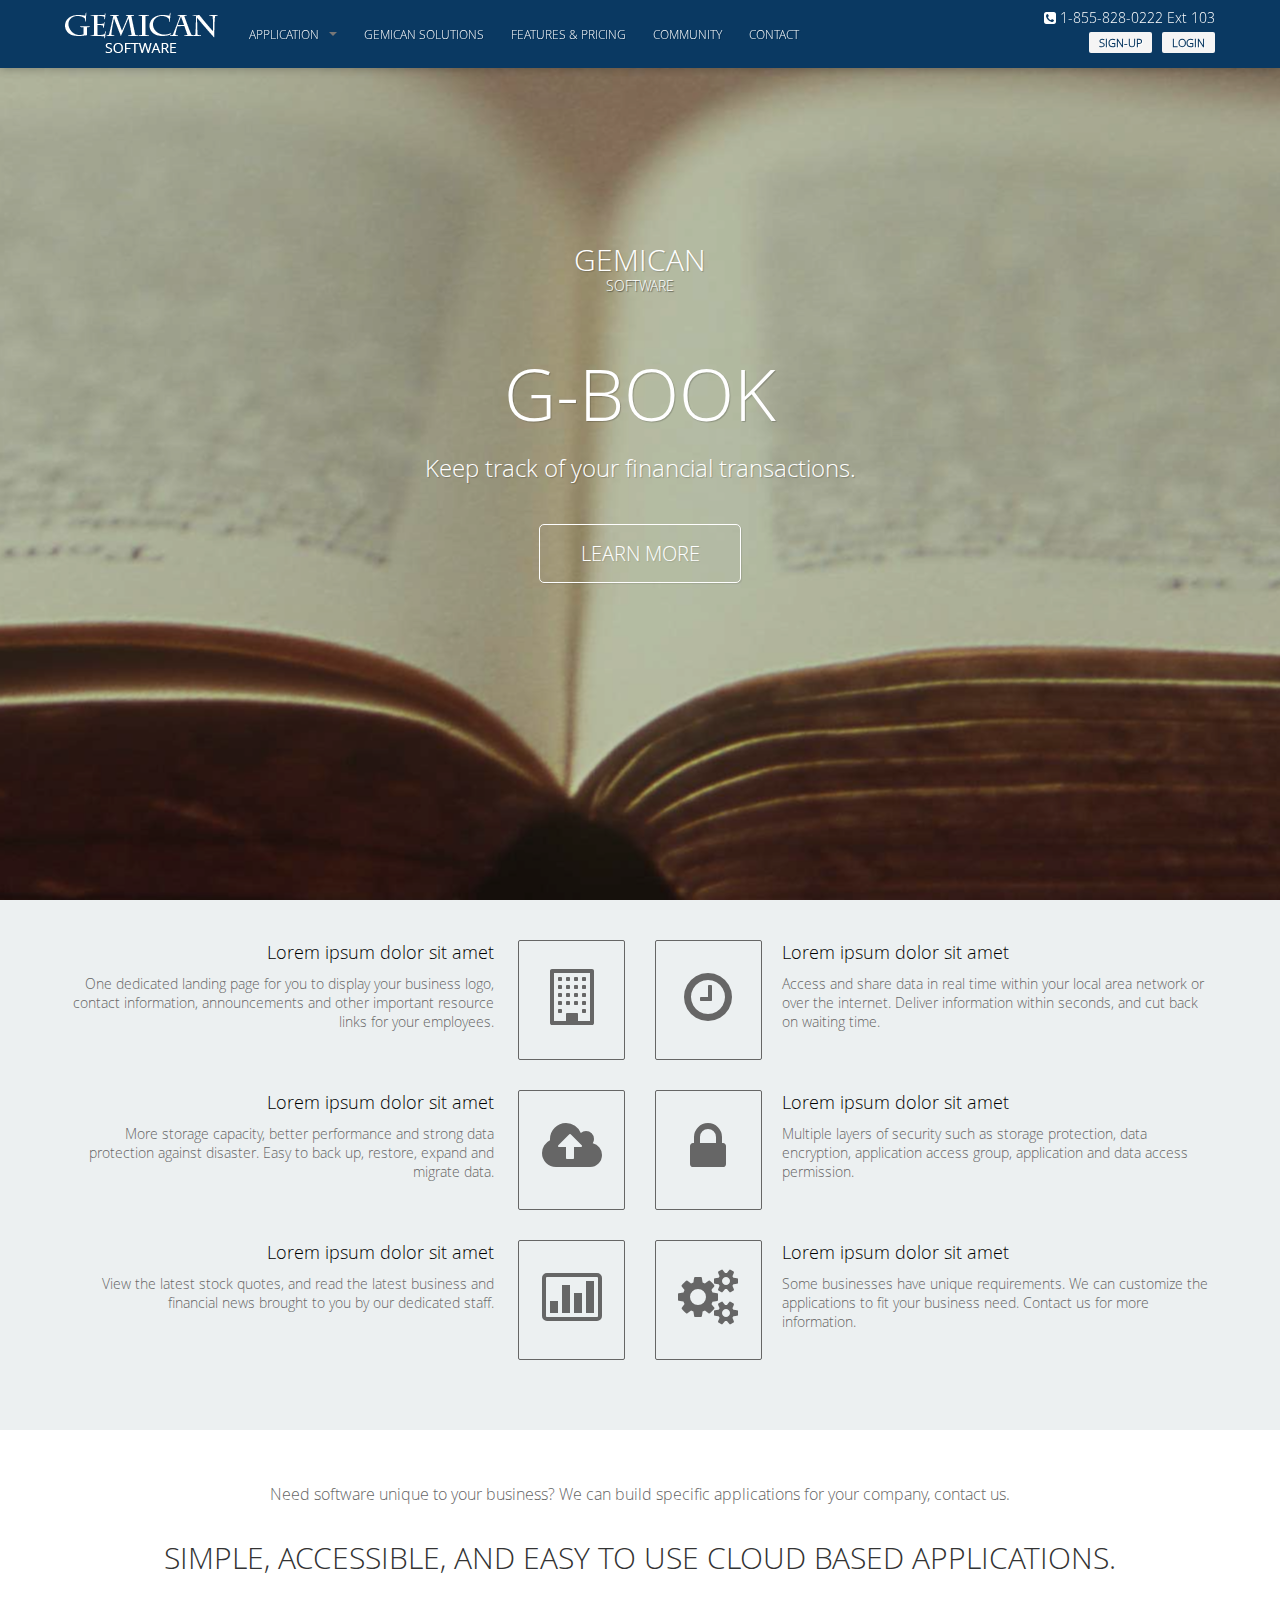
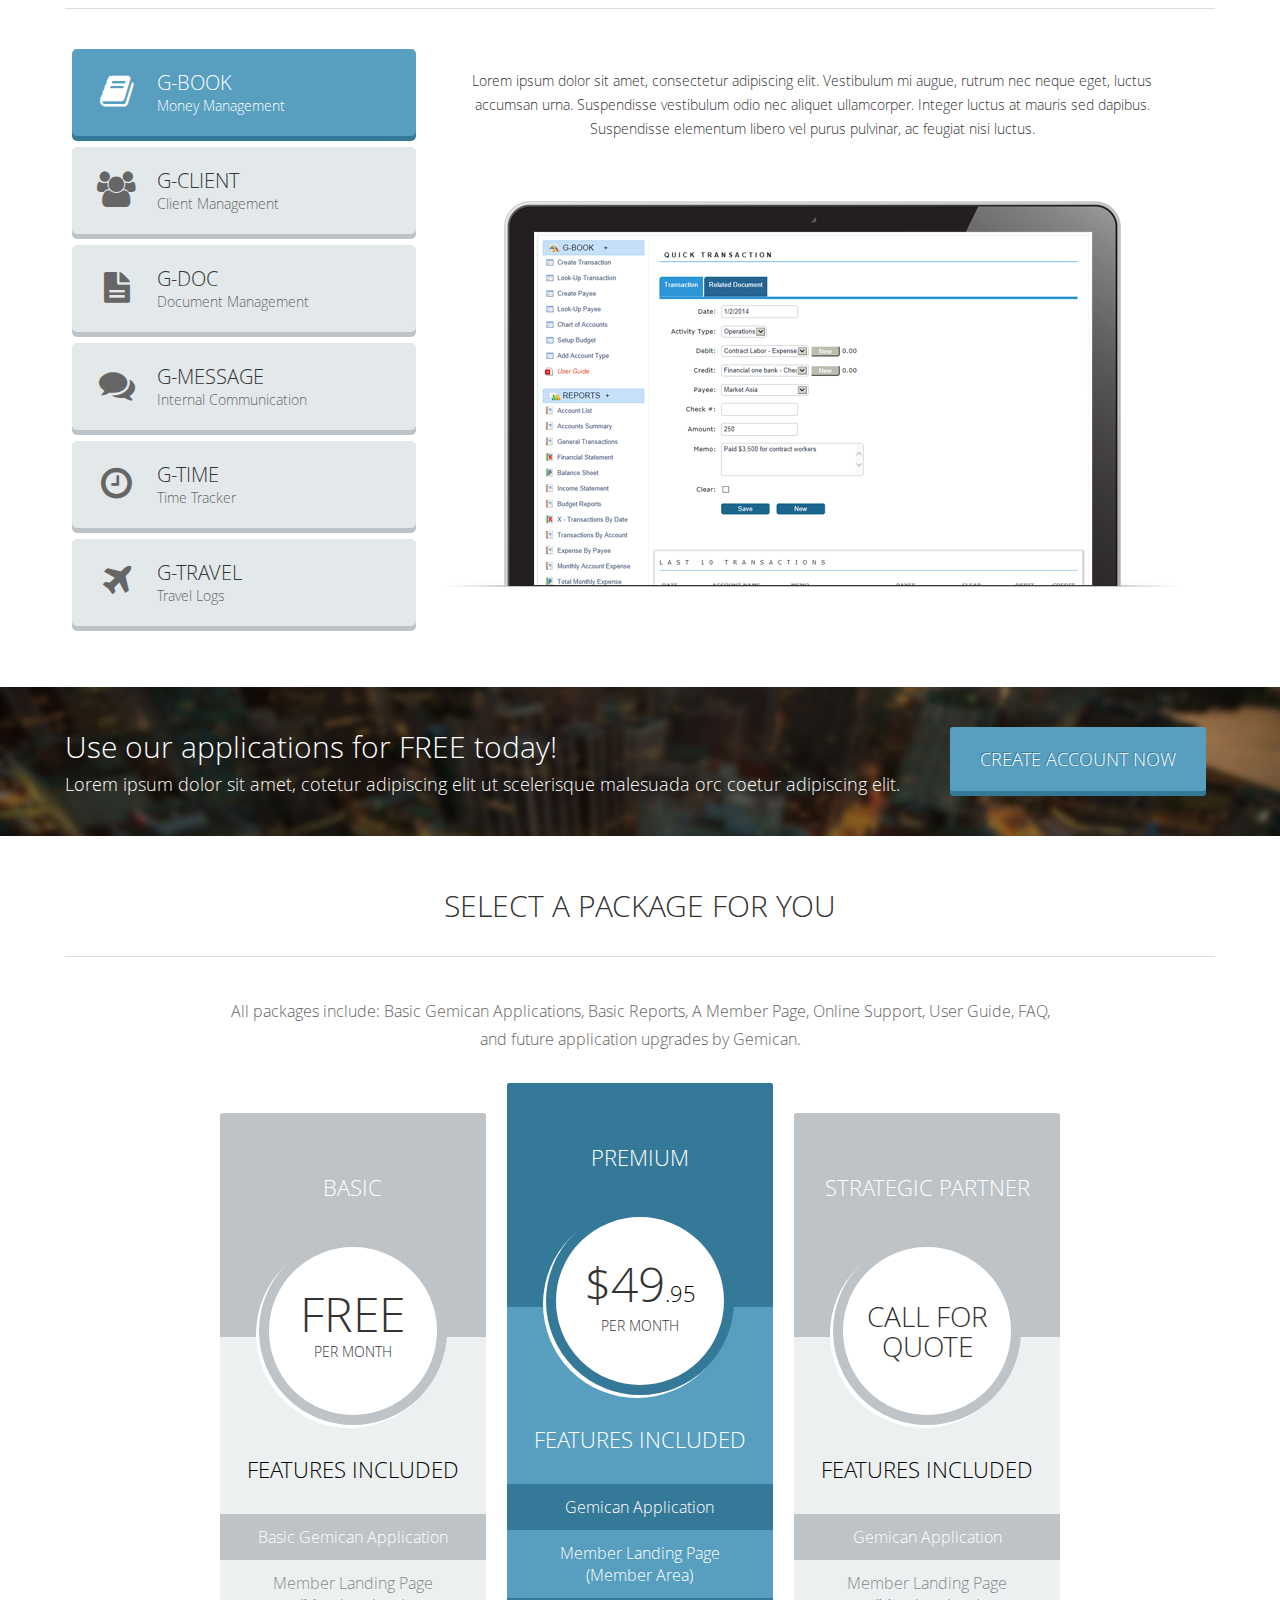
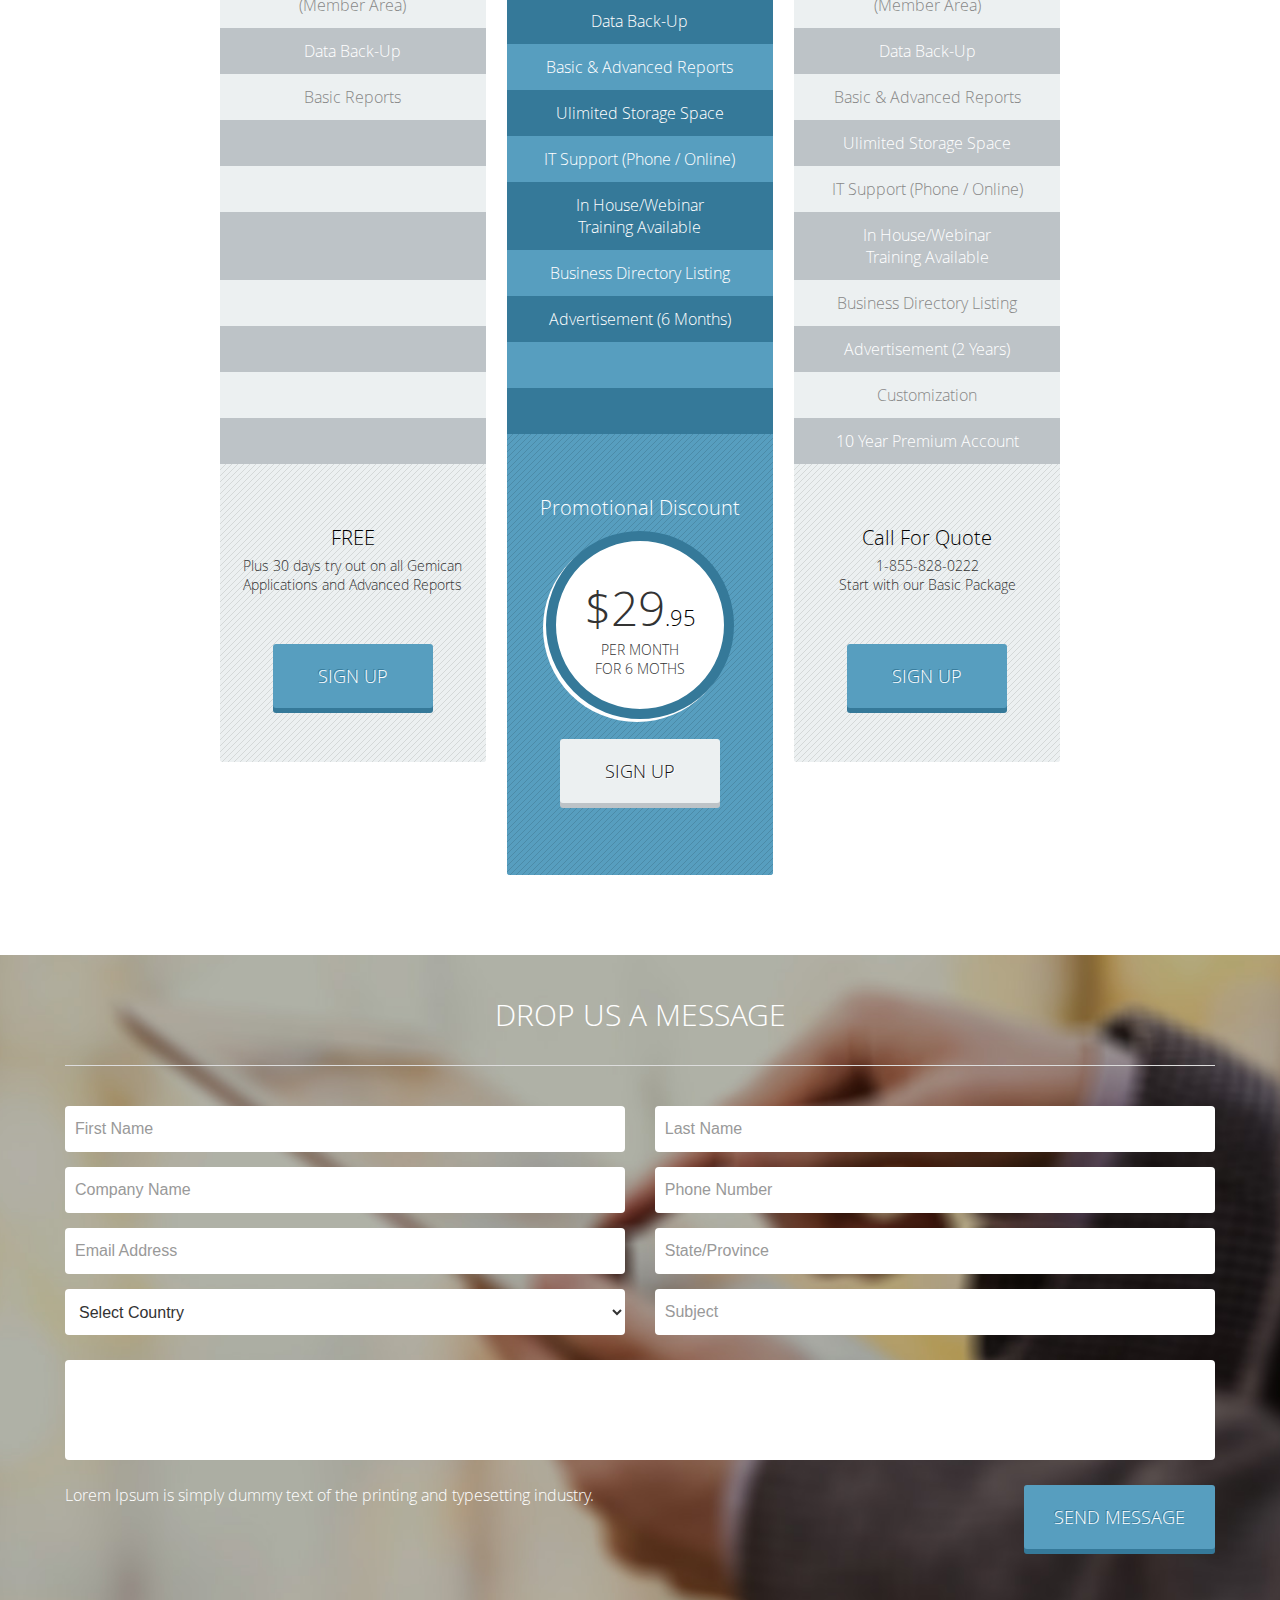
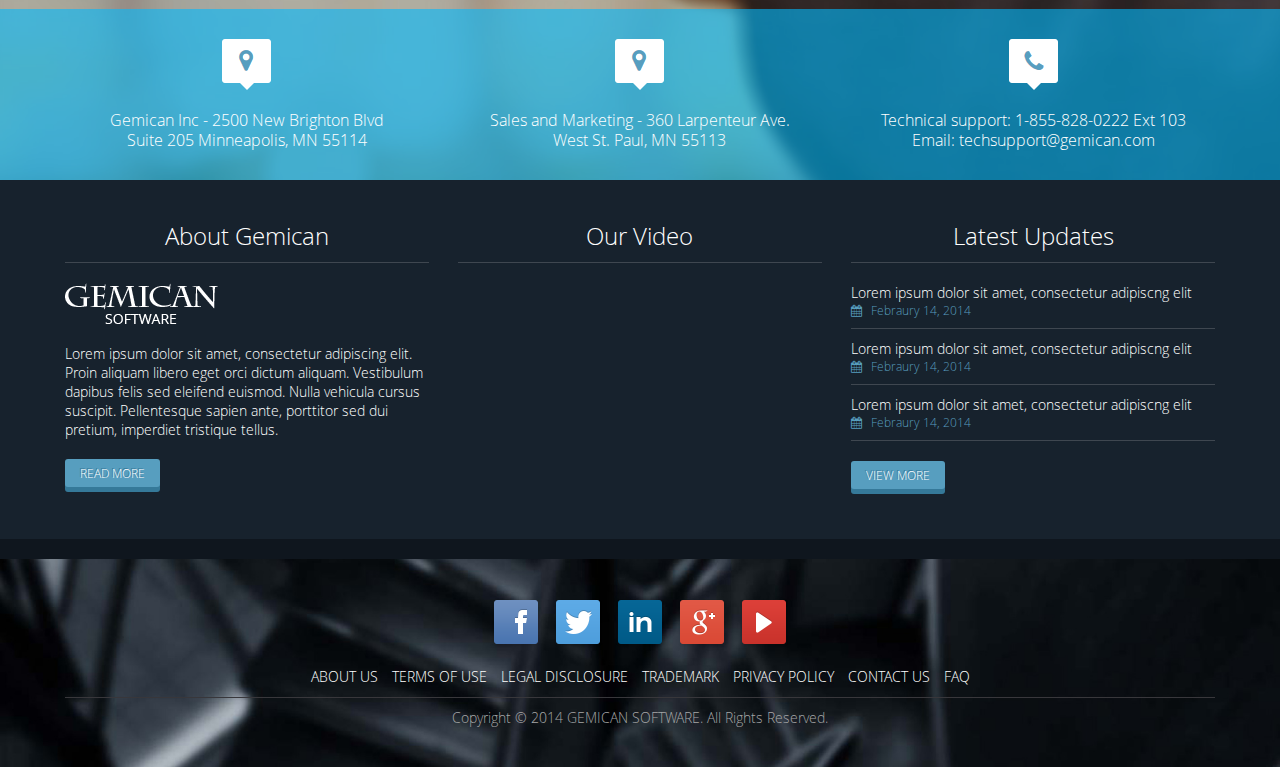
<file: index.html>
<!DOCTYPE html>
<html lang="en">
  <head>
    <meta charset="utf-8">
    <title>Gemican Software</title>
    <meta name="viewport" content="width=device-width, initial-scale=1.0">
    <meta name="description" content="">
    <meta name="author" content="">

    <!-- Le styles -->
    <link href="css/bootstrap.css" rel="stylesheet">
    <link href="css/bootstrap-responsive.css" rel="stylesheet">
    <link href="css/styles.css" rel="stylesheet">
    <link href="css/styles-responsive.css" rel="stylesheet">
    <link href="css/effects.css" rel="stylesheet">
    <link href="css/font-awesome.css" rel="stylesheet">
    <link href="js/google-code-prettify/prettify.css" rel="stylesheet">

    <!-- Le HTML5 shim, for IE6-8 support of HTML5 elements -->
    <!--[if lt IE 9]>
      <script src="js/html5shiv.js"></script>
    <![endif]-->

    <!-- Le fav and touch icons -->
    <link rel="apple-touch-icon-precomposed" sizes="144x144" href="ico/apple-touch-icon-144-precomposed.png">
    <link rel="apple-touch-icon-precomposed" sizes="114x114" href="ico/apple-touch-icon-114-precomposed.png">
      <link rel="apple-touch-icon-precomposed" sizes="72x72" href="ico/apple-touch-icon-72-precomposed.png">
                    <link rel="apple-touch-icon-precomposed" href="ico/apple-touch-icon-57-precomposed.png">
                                   <link rel="shortcut icon" href="ico/favicon.png">
  </head>

  <body>
    <header>
        <div class="signuplogin">
            <div class="signuplogin-inner">
                <div class="formContainer" id="loginForm">
                    <span class="closeForm"><img src="img/close.png" alt="Close" /></span>
                    <h3>Members Login</h3>
                    <div class="formWrapper">
                        <form action="#" method="post">
                            <div class="row-fluid">
                                <div class="span6">
                                    <label>Email / Username</label>
                                    <input type="text" name="username" placeholder="" />
                                </div><!-- span6 -->
                                <div class="span6">
                                    <label>Password</label>
                                    <input type="password" name="username" placeholder="" />
                                </div><!-- span6 -->
                                <div class="clear"></div><!-- clear -->
                            </div><!-- row-fluid -->
                            <div class="row-fluid">
                                <div class="span6">
                                    <input type="submit" class="btn btn-primary" value="login">
                                    <div class="clear"></div><!-- clear -->
                                </div><!-- span6 -->
                                <div class="span6">
                                    <input type="checkbox" name="rememberme" value="rememberme"><span class="checkboxlabel">Remember Me</span>
                                    <div class="clear"></div><!-- clear -->
                                    <a href="#" class="loginOptions"><i class="fa fa-arrow-right"></i>Forgot password?</a>
                                    <a href="#" class="loginOptions"><i class="fa fa-arrow-right"></i>Sign-up for an account.</a>
                                </div><!-- span6 -->
                                <div class="clear"></div><!-- clear -->
                            </div><!-- row-fluid -->
                        </form>
                    </div><!-- formWrapper -->
                </div><!-- loginForm -->
                <div class="formContainer" id="signupForm">
                    <span class="closeForm"><img src="img/close.png" alt="Close" /></span>
                    <h3>Create an Account</h3>
                </div><!-- signupForm -->
            </div><!-- singuplogin-inner -->
        </div><!-- signuplogin -->
        <span class="backdrop_form"></span><!-- important -->

        <div class="header-inner">
            <div class="navbar">
                <div class="navbar-inner">
                    <div class="container">
                        <a class="brand" href="/">GEMICAN</a>
                        <button type="button" class="btn btn-navbar" data-toggle="collapse" data-target=".nav-collapse">
                            <span class="icon-bar"></span>
                            <span class="icon-bar"></span>
                            <span class="icon-bar"></span>
                        </button>
                        <div class="userMenu">
                            <p class="contactinfo"><i class="fa fa-phone-square"></i>  1-855-828-0222 Ext 103</p>
                            <span class="userLoginBtn pull-right">Login</span>
                            <span class="userSignupBtn pull-right">Sign-Up</span>
                            <div class="clear"></div><!-- clear -->
                        </div>
                        <div class="nav-collapse collapse">
                            <ul class="nav">
                                <li class="dropdown">
                                    <a href="#" class="dropdown-toggle" data-toggle="dropdown">application<b class="caret"></b></a>
                                    <ul class="dropdown-menu">
                                        <li><a href="#">G-Book</a></li>
                                        <li><a href="#">G-Client</a></li>
                                        <li><a href="#">G-Document</a></li>
                                        <li><a href="#">G-Message</a></li>
                                        <li><a href="#">G-Time</a></li>
                                        <li><a href="#">G-Travel</a></li>
                                        <li><a href="gcompany-myinfo.html">G-Company</a></li>
                                    </ul>
                                </li>
                                <li><a href="#">gemican solutions</a></li>
                                <li><a href="#">features &amp; pricing</a></li>
                                <li><a href="#">community</a></li>
                                <li><a href="#">contact</a></li>
                            </ul>
                        </div><!-- nav-collapse -->
                    </div><!-- container -->
                </div><!-- navbar-inner -->
            </div><!-- navbar -->
        </div><!-- header-inner -->
    </header>

    <div class="contentSlider">
        <div class="contentContainer activated" id="contentSlide01">
            <div class="contentcontainer-inner">
                <h3>GEMICAN<br><span>SOFTWARE</span></h3>
                <h1 class="align-center animated">G-BOOK</h1>
                <h4>Keep track of your financial transactions.</h4>
                <a href="#" class="btn-learnmore">Learn More</a>
            </div><!-- contentcontainer-inner -->
        </div><!-- contentContainer -->
        <div class="contentContainer" id="contentSlide02">
            <div class="contentcontainer-inner">
                <h3>GEMICAN<br><span>SOFTWARE</span></h3>
                <h1 class="align-center animated">G-CLIENT</h1>
                <h4>Access your client information in real time.</h4>
                <a href="#" class="btn-learnmore">Learn More</a>
            </div><!-- contentcontainer-inner -->
        </div><!-- contentContainer -->
        <div class="contentContainer" id="contentSlide03">
            <div class="contentcontainer-inner">
                <h3>GEMICAN<br><span>SOFTWARE</span></h3>
                <h1 class="align-center animated">G-DOC</h1>
                <h4>Store and retrieve your documents online.</h4>
                <a href="#" class="btn-learnmore">Learn More</a>
            </div><!-- contentcontainer-inner -->
        </div><!-- contentContainer -->
        <div class="contentContainer" id="contentSlide04">
            <div class="contentcontainer-inner">
                <h3>GEMICAN<br><span>SOFTWARE</span></h3>
                <h1 class="align-center animated">G-MESSAGE</h1>
                <h4>Manage your business from anywhere.</h4>
                <a href="#" class="btn-learnmore">Learn More</a>
            </div><!-- contentcontainer-inner -->
        </div><!-- contentContainer -->
        <div class="contentContainer" id="contentSlide05">
            <div class="contentcontainer-inner">
                <h3>GEMICAN<br><span>SOFTWARE</span></h3>
                <h1 class="align-center animated">G-TIME</h1>
                <h4>Track your valuable time on any task.</h4>
                <a href="#" class="btn-learnmore">Learn More</a>
            </div><!-- contentcontainer-inner -->
        </div><!-- contentContainer -->
        <div class="contentContainer" id="contentSlide06">
            <div class="contentcontainer-inner">
                <h3>GEMICAN<br><span>SOFTWARE</span></h3>
                <h1 class="align-center animated">G-TRAVEL</h1>
                <h4>Log your travel mileage.</h4>
                <a href="#" class="btn-learnmore">Learn More</a>
            </div><!-- contentcontainer-inner -->
        </div><!-- contentContainer -->
    </div><!-- contentSlider -->

    <div class="section01">
        <div class="section01-inner">
            <div class="row-fluid">
                <div class="span6">
                    <a href="#" class="service-icon pull-right"><i class="fa fa-building-o"></i></a>
                    <div class="contentWrapper pull-left align-right">
                        <h4>Lorem ipsum dolor sit amet</h4>
                        <p>One dedicated landing page for you to display your business logo, contact information, announcements and other important resource links for your employees.</p>
                    </div><!-- contentWrapper -->
                    <div class="clear"></div><!-- clear -->
                </div><!-- span6 -->
                <div class="span6">
                    <a href="#" class="service-icon pull-left"><i class="fa fa-clock-o"></i></a>
                    <div class="contentWrapper pull-left">
                        <h4>Lorem ipsum dolor sit amet</h4>
                        <p>Access and share data in real time within your local area network or over the internet. Deliver information within seconds, and cut back on waiting time. </p>
                    </div><!-- contentWrapper -->
                    <div class="clear"></div><!-- clear -->
                </div><!-- span6 -->
                <div class="clear"></div><!-- clear -->
            </div><!-- row-fluid -->
            <div class="row-fluid">
                <div class="span6">
                    <a href="#" class="service-icon pull-right"><i class="fa fa-cloud-upload"></i></a>
                    <div class="contentWrapper pull-left align-right">
                        <h4>Lorem ipsum dolor sit amet</h4>
                        <p>More storage capacity, better performance and strong data protection against disaster. Easy to back up, restore, expand and migrate data. </p>
                    </div><!-- contentWrapper -->
                    <div class="clear"></div><!-- clear -->
                </div><!-- span6 -->
                <div class="span6">
                    <a href="#" class="service-icon pull-left"><i class="fa fa-lock"></i></a>
                    <div class="contentWrapper pull-left">
                        <h4>Lorem ipsum dolor sit amet</h4>
                        <p>Multiple layers of security such as storage protection, data encryption, application access group, application and data access permission. </p>
                    </div><!-- contentWrapper -->
                    <div class="clear"></div><!-- clear -->
                </div><!-- span6 -->
                <div class="clear"></div><!-- clear -->
            </div><!-- row-fluid -->
            <div class="row-fluid">
                <div class="span6">
                    <a href="#" class="service-icon pull-right"><i class="fa fa-bar-chart-o"></i></a>
                    <div class="contentWrapper pull-left align-right">
                        <h4>Lorem ipsum dolor sit amet</h4>
                        <p>View the latest stock quotes, and read the latest business and financial news brought to you by our dedicated staff. </p>
                    </div><!-- contentWrapper -->
                    <div class="clear"></div><!-- clear -->
                </div><!-- span6 -->
                <div class="span6">
                    <a href="#" class="service-icon pull-left"><i class="fa fa-cogs"></i></a>
                    <div class="contentWrapper pull-left">
                        <h4>Lorem ipsum dolor sit amet</h4>
                        <p>Some businesses have unique requirements. We can customize the applications to fit your business need. Contact us for more information.</p>
                    </div><!-- contentWrapper -->
                    <div class="clear"></div><!-- clear -->
                </div><!-- span6 -->
                <div class="clear"></div><!-- clear -->
            </div><!-- row-fluid -->
        </div><!-- section01-inner -->
    </div><!-- section01 -->

    <div class="tabsection">
        <div class="tabsection-inner">
            <p class="sectionDescription align-center">Need software unique to your business? We can build specific applications for your company, contact us.</p>
            <h2 class="heading">Simple, accessible, and easy to use cloud based applications.</h2>
            <div class="tabContentWrapper">
                <div class="tab-content" id="apptabs-content">
                    <div class="tab-pane active" id="gbook">
                        <p class="appDesc">Lorem ipsum dolor sit amet, consectetur adipiscing elit. Vestibulum mi augue, rutrum nec neque eget, luctus accumsan urna. Suspendisse vestibulum odio nec aliquet ullamcorper. Integer luctus at mauris sed dapibus. Suspendisse elementum libero vel purus pulvinar, ac feugiat nisi luctus.</p>
                        <img src="img/imgapp-gbook.png" alt="G-Book" class="appImg"/>
                    </div><!-- tab-pane -->
                    <div class="tab-pane" id="gclient">
                        <p class="appDesc">Etiam sit amet dignissim mi. Quisque ullamcorper rutrum nibh, sed elementum lacus condimentum quis. Phasellus in hendrerit quam. Curabitur dolor tellus, aliquet id enim at, ullamcorper pulvinar ipsum. Vestibulum ante ipsum primis in faucibus orci luctus et ultrices posuere cubilia Curae; Lorem ipsum dolor sit amet.</p>
                        <img src="img/imgapp-gbook.png" alt="G-Book" class="appImg"/>
                    </div><!-- tab-pane -->
                    <div class="tab-pane" id="gdoc">
                        <p class="appDesc">Cum sociis natoque penatibus et magnis dis parturient montes, nascetur ridiculus mus. Donec magna nulla, lobortis nec blandit et, ultricies sit amet metus. Sed nec aliquet elit. Integer nibh lectus, dapibus tristique libero sit amet, bibendum accumsan sapien. </p>
                        <img src="img/imgapp-gbook.png" alt="G-Book" class="appImg"/>
                    </div><!-- tab-pane -->
                    <div class="tab-pane" id="gmessage">
                        <p class="appDesc">Proin tincidunt lectus at diam porttitor, congue condimentum mi imperdiet. Nunc id augue dolor. Nunc egestas mattis felis. Donec blandit sollicitudin dui non dignissim. Quisque scelerisque gravida imperdiet. Nam adipiscing quam sem, id pellentesque elit laoreet id. Donec sem mauris, convallis sit amet nunc quis, pellentesque fringilla odio.</p>
                        <img src="img/imgapp-gbook.png" alt="G-Book" class="appImg"/>
                    </div><!-- tab-pane -->
                    <div class="tab-pane" id="gtime">
                        <p class="appDesc">Nam facilisis risus id elementum convallis. Morbi facilisis elementum dolor. Maecenas commodo ipsum sit amet tortor gravida, a tempus elit ultricies. Sed sodales metus nisi, lacinia bibendum metus egestas a. Duis libero odio, fringilla vitae justo nec, posuere posuere arcu. Proin vulputate volutpat neque, vitae pretium nibh vehicula rhoncus.</p>
                        <img src="img/imgapp-gbook.png" alt="G-Book" class="appImg"/>
                    </div><!-- tab-pane -->
                    <div class="tab-pane" id="gtravel">
                        <p class="appDesc">Morbi bibendum nisl nec ipsum pellentesque, at fermentum erat tempor. Etiam tempor varius est et accumsan. Maecenas diam augue, volutpat id rhoncus vel, volutpat laoreet arcu. Cras vel dui eget mauris placerat laoreet sed eu ipsum. Nulla ut nibh a orci tristique elementum vitae quis nunc.</p>
                        <img src="img/imgapp-gbook.png" alt="G-Book" class="appImg"/>
                    </div><!-- tab-pane -->
                </div><!-- tab-content -->
                <div class="appTabsContainer">
                    <ul class="nav nav-tabs" id="apptabs">
                        <li class="active">
                            <a href="#gbook">
                                <i class="fa fa-book"></i>
                                <span class="apptitle">G-book</span><br/>
                                <span class="appdesc">Money Management</span>
                            </a>
                        </li>
                        <li>
                            <a href="#gclient">
                                <i class="fa fa-users"></i>
                                <span class="apptitle">G-CLIENT</span><br/>
                                <span class="appdesc">Client Management</span>
                            </a>
                        </li>
                        <li>
                            <a href="#gdoc">
                                <i class="fa fa-file-text"></i>
                                <span class="apptitle">G-doc</span><br/>
                                <span class="appdesc">Document Management</span>
                            </a>
                        </li>
                        <li>
                            <a href="#gmessage">
                                <i class="fa fa-comments"></i>
                                <span class="apptitle">G-message</span><br/>
                                <span class="appdesc">Internal Communication</span>
                            </a>
                        </li>
                        <li>
                            <a href="#gtime">
                                <i class="fa fa-clock-o"></i>
                                <span class="apptitle">G-time</span><br/>
                                <span class="appdesc">Time Tracker</span>
                            </a>
                        </li>
                        <li>
                            <a href="#gtravel">
                                <i class="fa fa-plane"></i>
                                <span class="apptitle">G-travel</span><br/>
                                <span class="appdesc">Travel Logs</span>
                            </a>
                        </li>
                    </ul>
                </div><!-- appTabsContainer -->
                <div class="clear"></div><!-- clear -->
            </div><!-- tabContentWrapper -->
        </div><!-- tabsection-inner -->
    </div><!-- tabsection -->

    <div class="smallsection01">
        <div class="smallsection01-inner">
            <div class="row-fluid">
                <div class="span9">
                    <h3>Use our applications for FREE today! </h3>
                    <p>Lorem ipsum dolor sit amet, cotetur adipiscing elit ut scelerisque malesuada orc coetur adipiscing elit.</p>
                </div><!-- span9 -->
                <div class="span3">
                    <a href="#" class="btn btn-primary">CREATE ACCOUNT NOW</a>
                </div><!-- span3 -->
                <div class="clear"></div><!-- clear -->
            </div><!-- row-fluid -->
        </div><!-- smallsection01-inner -->
    </div><!-- smallsection01 -->

    <div class="packages">
        <div class="packages-inner">
            <h2 class="heading">select a package for you</h2>
            <p class="sectionDescription align-center">All packages include: Basic Gemican Applications, Basic Reports, A Member Page, Online Support, User Guide, FAQ,<br/>and future application upgrades by Gemican.</p>
            <div class="packageContainer">
                <div class="row-fluid">
                    <div class="span4">
                        <div class="greyColumn">
                            <h3>Basic</h3>
                            <div class="circle">
                                <h1>FREE</h1>
                                <p>per month</p>
                            </div><!-- circle -->
                            <h4>features included</h4>
                            <ul class="featuresList">
                                <li>Basic Gemican Application</li>
                                <li>Member Landing Page<br/>(Member Area)</li>
                                <li>Data Back-Up</li>
                                <li>Basic Reports</li>
                                <li>&nbsp;</li>
                                <li>&nbsp;</li>
                                <li>&nbsp;<br/>&nbsp;</li>
                                <li>&nbsp;</li>
                                <li>&nbsp;</li>
                                <li>&nbsp;</li>
                                <li>&nbsp;</li>
                            </ul>
                            <div class="packageFooter">
                                <h5>FREE</h5>
                                <p class="info">Plus 30 days try out on all Gemican Applications and Advanced Reports</p>
                                <a href="#" class="btn btn-primary">Sign Up</a>
                            </div><!-- packageFooter -->
                        </div><!-- greyColumn -->
                    </div><!-- span4 -->
                    <div class="span4">
                        <div class="blueColumn">
                            <h3>premium</h3>
                            <div class="circle">
                                <h1>$49<span>.95</span></h1>
                                <p>per month</p>
                            </div><!-- circle -->
                            <h4>features included</h4>
                            <ul class="featuresList">
                                <li>Gemican Application</li>
                                <li>Member Landing Page<br/>(Member Area)</li>
                                <li>Data Back-Up</li>
                                <li>Basic &amp; Advanced Reports</li>
                                <li>Ulimited Storage Space</li>
                                <li>IT Support (Phone / Online)</li>
                                <li>In House/Webinar<br/>Training Available</li>
                                <li>Business Directory Listing</li>
                                <li>Advertisement (6 Months)</li>
                                <li>&nbsp;</li>
                                <li>&nbsp;</li>
                            </ul>
                            <div class="packageFooter">
                                <h5>Promotional Discount</h5>
                                <div class="circle-default">
                                    <h1>$29<span>.95</span></h1>
                                    <p>per month<br/>for 6 moths</p>
                                </div><!-- circle -->
                                <a href="#" class="btn">Sign Up</a>
                            </div><!-- packageFooter -->
                        </div><!-- blueColumn -->
                    </div><!-- span4 -->
                    <div class="span4">
                        <div class="greyColumn">
                            <h3>strategic partner</h3>
                            <div class="circle">
                                <h2>CALL FOR QUOTE</h2>
                            </div><!-- circle -->
                            <h4>features included</h4>
                            <ul class="featuresList">
                                <li>Gemican Application</li>
                                <li>Member Landing Page<br/>(Member Area)</li>
                                <li>Data Back-Up</li>
                                <li>Basic &amp; Advanced Reports</li>
                                <li>Ulimited Storage Space</li>
                                <li>IT Support (Phone / Online)</li>
                                <li>In House/Webinar<br/>Training Available</li>
                                <li>Business Directory Listing</li>
                                <li>Advertisement (2 Years)</li>
                                <li>Customization</li>
                                <li>10 Year Premium Account</li>
                            </ul>
                            <div class="packageFooter">
                                <h5>Call For Quote</h5>
                                <p class="info">1-855-828-0222<br/>Start with our Basic Package</p>
                                <a href="#" class="btn btn-primary">Sign Up</a>
                            </div><!-- packageFooter -->
                        </div><!-- greyColumn -->
                    </div><!-- span4 -->
                    <div class="clear"></div><!-- clear -->
                </div><!-- row-fluid -->
            </div><!-- packageContainer -->
        </div><!-- packages-inner -->
    </div><!-- packages -->

    <div class="contact">
        <div class="contact-inner">
            <h2 class="heading white">Drop us a message</h2>
            <form action="#" method="post">
                <div class="row-fluid">
                    <div class="span6">
                        <input type="text" name="firstname" placeholder="First Name" />
                    </div><!-- span6 -->
                    <div class="span6">
                        <input type="text" name="lastname" placeholder="Last Name" />
                    </div><!-- span6 -->
                    <div class="clear"></div><!-- clear -->
                </div><!-- row-fluid -->
                <div class="row-fluid">
                    <div class="span6">
                        <input type="text" name="company" placeholder="Company Name" />
                    </div><!-- span6 -->
                    <div class="span6">
                        <input type="text" name="phonenumber" placeholder="Phone Number" />
                    </div><!-- span6 -->
                    <div class="clear"></div><!-- clear -->
                </div><!-- row-fluid -->
                <div class="row-fluid">
                    <div class="span6">
                        <input type="email" name="emailadd" placeholder="Email Address" />
                    </div><!-- span6 -->
                    <div class="span6">
                        <input type="text" name="stateprovince" placeholder="State/Province" />
                    </div><!-- span6 -->
                    <div class="clear"></div><!-- clear -->
                </div><!-- row-fluid -->
                <div class="row-fluid">
                    <div class="span6">
                        <select name="country">
                            <option value="0">Select Country</option>
                            <option value="1">Country Name 1</option>
                            <option value="2">Country Name 2</option>
                            <option value="3">Country Name 3</option>
                            <option value="4">Country Name 4</option>
                            <option value="5">Country Name 5</option>
                        </select>
                    </div><!-- span6 -->
                    <div class="span6">
                        <input type="text" name="subject" placeholder="Subject" />
                    </div><!-- span6 -->
                    <div class="clear"></div><!-- clear -->
                </div><!-- row-fluid -->
                <div class="row-fluid">
                    <div class="span12">
                        <textarea></textarea>
                    </div><!-- span12 -->
                </div><!-- row-fluid -->
                <div class="row-fluid">
                    <div class="span8">
                        <p>Lorem Ipsum is simply dummy text of the printing and typesetting industry.</p>
                    </div><!-- span9 -->
                    <div class="span4 align-right">
                        <input type="submit" value="Send Message" class="btn btn-primary"/>
                        <div class="clear"></div><!-- clear -->
                    </div><!-- span3 -->
                    <div class="clear"></div><!-- clear -->
                </div><!-- row-fluid -->
            </form>
        </div><!-- contact-inner -->
        <div class="addressSection">
            <div class="addressSection-inner">
                <div class="row-fluid">
                    <div class="span4">
                        <p><img src="img/icon-location.png" alt="" /></p>
                        <p>Gemican Inc - 2500 New Brighton Blvd<br/>Suite 205 Minneapolis,  MN 55114</p>
                    </div><!-- span4 -->
                    <div class="span4">
                        <p><img src="img/icon-location.png" alt="" /></p>
                        <p>Sales and Marketing - 360 Larpenteur Ave.<br/>West St. Paul, MN 55113</p>
                    </div><!-- span4 -->
                    <div class="span4">
                        <p><img src="img/icon-phone.png" alt="" /></p>
                        <p>Technical support: 1-855-828-0222 Ext 103<br/>Email: techsupport@gemican.com </p>
                    </div><!-- span4 -->
                    <div class="clear"></div><!-- clear -->
                </div><!-- row-fluid -->
            </div><!-- addressSection-inner -->
        </div><!-- addressSection -->
    </div><!-- contact -->

    <div class="section07">
        <div class="section07-inner">
            <div class="row-fluid">
                <div class="span4 colWrapper">
                    <h3>About Gemican</h3>
                    <p><img src="img/logo-gemican-software.png" alt="Gemican Software" /></p>
                    <p>Lorem ipsum dolor sit amet, consectetur adipiscing elit. Proin aliquam libero eget orci dictum aliquam. Vestibulum dapibus felis sed eleifend euismod. Nulla vehicula cursus suscipit. Pellentesque sapien ante, porttitor sed dui pretium, imperdiet tristique tellus.</p>
                    <a href="#" class="btn btn-primary btn-small">Read More</a>
                </div><!-- span4 -->
                <div class="span4 colWrapper">
                    <h3>Our Video</h3>
                </div><!-- span4 -->
                <div class="span4 colWrapper">
                    <h3>Latest Updates</h3>
                    <ul class="latestUpdateList">
                        <li>
                            <h5 class="updateTitle"><a href="#">Lorem ipsum dolor sit amet, consectetur adipiscng elit</a></h5>
                            <p class="datePost"><i class="fa fa-calendar"></i> Febraury 14, 2014</p>
                        </li>
                        <li>
                            <h5 class="updateTitle"><a href="#">Lorem ipsum dolor sit amet, consectetur adipiscng elit</a></h5>
                            <p class="datePost"><i class="fa fa-calendar"></i> Febraury 14, 2014</p>
                        </li>
                        <li>
                            <h5 class="updateTitle"><a href="#">Lorem ipsum dolor sit amet, consectetur adipiscng elit</a></h5>
                            <p class="datePost"><i class="fa fa-calendar"></i> Febraury 14, 2014</p>
                        </li>
                    </ul>
                    <a href="#" class="btn btn-primary btn-small">View More</a>
                </div><!-- span4 -->
                <div class="clear"></div><!-- clear -->
            </div><!-- row-fluid -->
        </div><!-- section07-inner -->
    </div><!-- section07 -->

    <footer>
        <div class="footer-inner">
            <ul class="socialMedia">
                <li><a href="#"><img src="img/icon-facebook.png" alt="facebook" /></a></li>
                <li><a href="#"><img src="img/icon-twitter.png" alt="twitter" /></a></li>
                <li><a href="#"><img src="img/icon-linkedin.png" alt="linkedin" /></a></li>
                <li><a href="#"><img src="img/icon-googleplus.png" alt="google+" /></a></li>
                <li><a href="#"><img src="img/icon-youtube.png" alt="youtube" /></a></li>
            </ul>
            <ul class="footernav">
                <li><a href="#">about us</a></li>
                <li><a href="#">terms of use</a></li>
                <li><a href="#">legal disclosure</a></li>
                <li><a href="#">trademark</a></li>
                <li><a href="#">privacy policy</a></li>
                <li><a href="#">contact us</a></li>
                <li><a href="#">faq</a></li>
            </ul>
            <p class="copyright">Copyright &copy; 2014 GEMICAN SOFTWARE. All Rights Reserved.</p>
        </div><!-- footer-inner -->
    </footer>
        

    <!-- Le javascript
    ================================================== -->
    <!-- Placed at the end of the document so the pages load faster -->
    <script type="text/javascript" src="http://platform.twitter.com/widgets.js"></script>
    <script src="js/jquery.js"></script>
    <script src="js/bootstrap-transition.js"></script>
    <script src="js/bootstrap-alert.js"></script>
    <script src="js/bootstrap-modal.js"></script>
    <script src="js/bootstrap-dropdown.js"></script>
    <script src="js/bootstrap-scrollspy.js"></script>
    <script src="js/bootstrap-tab.js"></script>
    <script src="js/bootstrap-tooltip.js"></script>
    <script src="js/bootstrap-popover.js"></script>
    <script src="js/bootstrap-button.js"></script>
    <script src="js/bootstrap-collapse.js"></script>
    <script src="js/bootstrap-carousel.js"></script>
    <script src="js/bootstrap-typeahead.js"></script>
    <script src="js/bootstrap-affix.js"></script>
    <script src="js/holder/holder.js"></script>
    <script src="js/google-code-prettify/prettify.js"></script>
    <script src="js/application.js"></script>
    <script src="js/jquery.nicescroll.js"></script>
    <script src="js/custom.js"></script>

  </body>
</html>
</file>
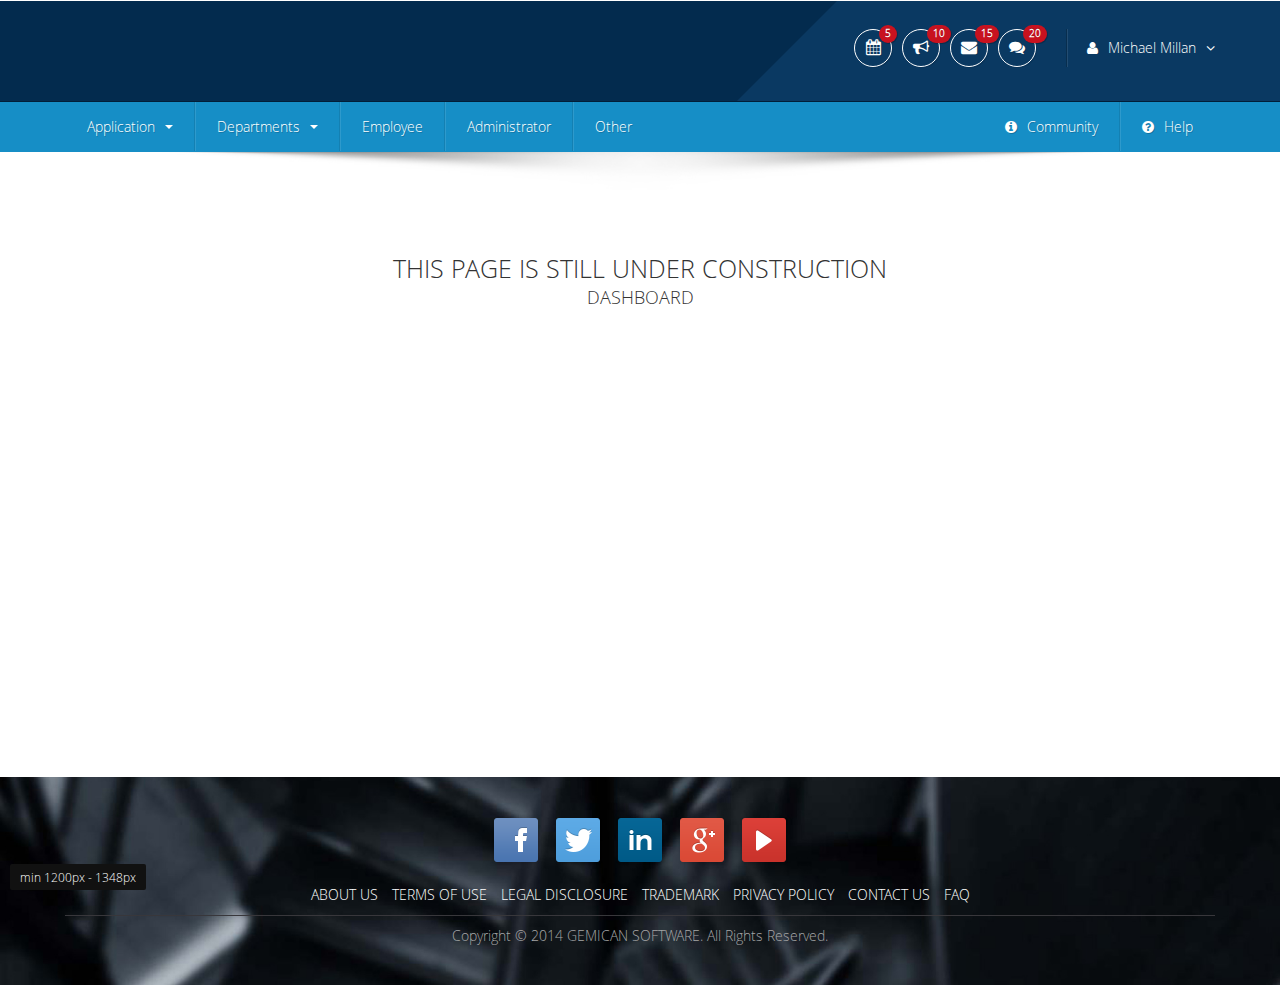
<file: dashboard.html>
<!DOCTYPE html>
<html lang="en">
  <head>
    <meta charset="utf-8">
    <title>Gemican Software</title>
    <meta name="viewport" content="width=device-width, initial-scale=1.0">
    <meta name="description" content="">
    <meta name="author" content="">

    <!-- Le styles -->
    <link href="css/bootstrap.css" rel="stylesheet">
    <link href="css/bootstrap-responsive.css" rel="stylesheet">
    <link href="css/styles.css" rel="stylesheet">
    <link href="css/styles-responsive.css" rel="stylesheet">
    <link href="css/effects.css" rel="stylesheet">
    <link href="css/font-awesome.css" rel="stylesheet">
    <link href="js/google-code-prettify/prettify.css" rel="stylesheet">

    <!-- Le HTML5 shim, for IE6-8 support of HTML5 elements -->
    <!--[if lt IE 9]>
      <script src="js/html5shiv.js"></script>
    <![endif]-->

    <!-- Le fav and touch icons -->
    <link rel="apple-touch-icon-precomposed" sizes="144x144" href="ico/apple-touch-icon-144-precomposed.png">
    <link rel="apple-touch-icon-precomposed" sizes="114x114" href="ico/apple-touch-icon-114-precomposed.png">
	<link rel="apple-touch-icon-precomposed" sizes="72x72" href="ico/apple-touch-icon-72-precomposed.png">
    <link rel="apple-touch-icon-precomposed" href="ico/apple-touch-icon-57-precomposed.png">
	<link rel="shortcut icon" href="ico/favicon.png">
    <script src="js/jquery.js"></script>
  </head>

  <body>
    <div class="header">
        <script>
        	$(".header").load("header.html");
        </script>
    </div><!-- header -->
    <div class="pagebody">
		<div class="pagebody-inner bg-clear">
			<h3 class="underconstruction">
				THIS PAGE IS STILL UNDER CONSTRUCTION
				<span>dashboard</span>
			</h3>
		</div><!-- pagebody-inner -->
	</div><!-- pagebody -->
	<footer>
		<script>
			$("footer").load("footer.html");
		</script>
	</footer><!-- footer -->


    <!-- Le javascript
    ================================================== -->
    <!-- Placed at the end of the document so the pages load faster -->
    <script type="text/javascript" src="http://platform.twitter.com/widgets.js"></script>
    <script src="js/bootstrap-transition.js"></script>
    <script src="js/bootstrap-alert.js"></script>
    <script src="js/bootstrap-modal.js"></script>
    <script src="js/bootstrap-dropdown.js"></script>
    <script src="js/bootstrap-scrollspy.js"></script>
    <script src="js/bootstrap-tab.js"></script>
    <script src="js/bootstrap-tooltip.js"></script>
    <script src="js/bootstrap-popover.js"></script>
    <script src="js/bootstrap-button.js"></script>
    <script src="js/bootstrap-collapse.js"></script>
    <script src="js/bootstrap-carousel.js"></script>
    <script src="js/bootstrap-typeahead.js"></script>
    <script src="js/bootstrap-affix.js"></script>
    <script src="js/holder/holder.js"></script>
    <script src="js/google-code-prettify/prettify.js"></script>
    <script src="js/application.js"></script>
    <script src="js/jquery.nicescroll.js"></script>
    <script src="js/custom.js"></script>
    <script src="js/jquery.nicescroll.js"></script>

  </body
</html>
</file>
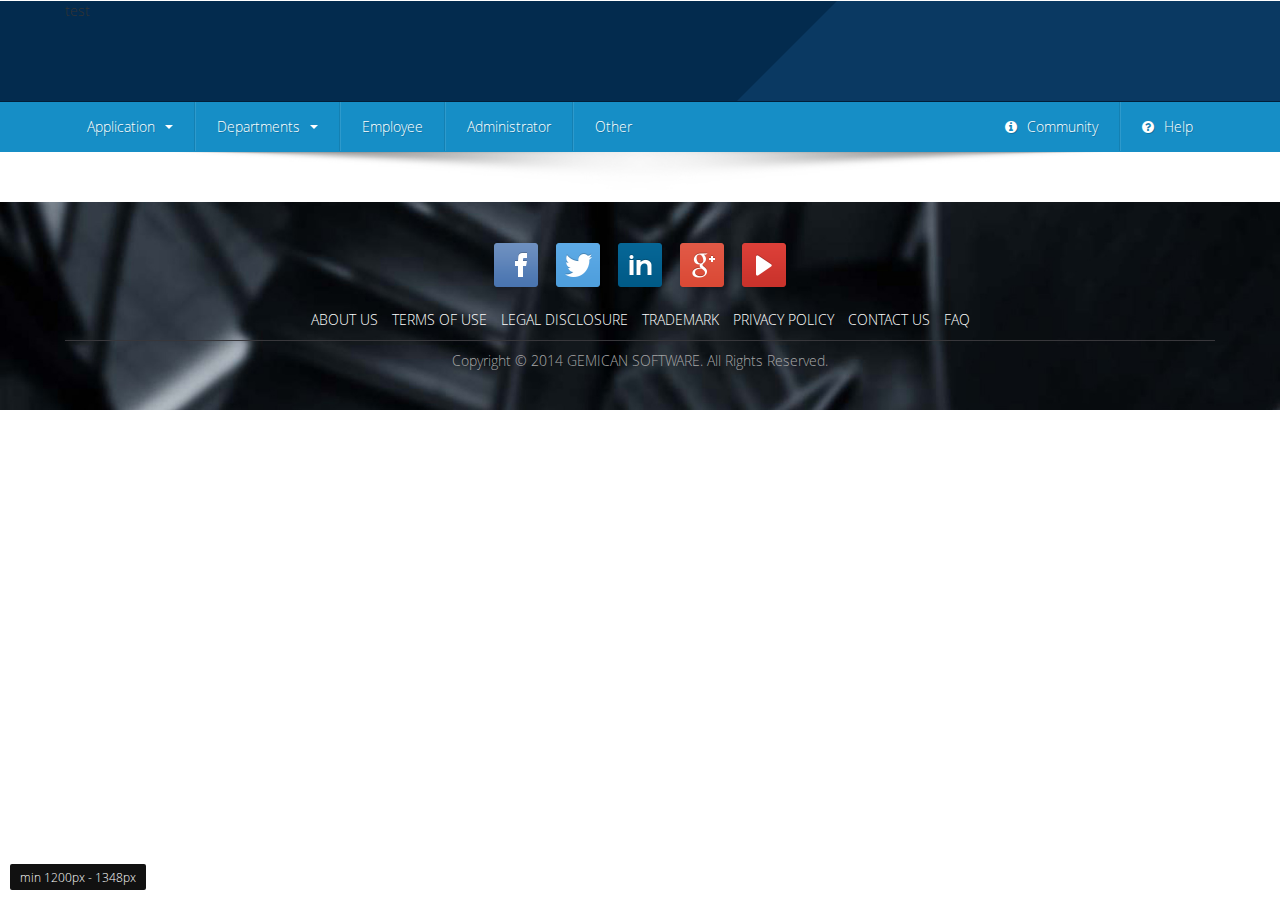
<file: front.html>
<!DOCTYPE html>
<html lang="en">
  <head>
    <meta charset="utf-8">
    <title>Gemican Software</title>
    <meta name="viewport" content="width=device-width, initial-scale=1.0">
    <meta name="description" content="">
    <meta name="author" content="">

    <!-- Le styles -->
    <link href="css/bootstrap.css" rel="stylesheet">
    <link href="css/bootstrap-responsive.css" rel="stylesheet">
    <link href="css/styles.css" rel="stylesheet">
    <link href="css/styles-responsive.css" rel="stylesheet">
    <link href="css/effects.css" rel="stylesheet">
    <link href="css/font-awesome.css" rel="stylesheet">
    <link href="js/google-code-prettify/prettify.css" rel="stylesheet">

    <!-- Le HTML5 shim, for IE6-8 support of HTML5 elements -->
    <!--[if lt IE 9]>
      <script src="js/html5shiv.js"></script>
    <![endif]-->

    <!-- Le fav and touch icons -->
    <link rel="apple-touch-icon-precomposed" sizes="144x144" href="ico/apple-touch-icon-144-precomposed.png">
    <link rel="apple-touch-icon-precomposed" sizes="114x114" href="ico/apple-touch-icon-114-precomposed.png">
      <link rel="apple-touch-icon-precomposed" sizes="72x72" href="ico/apple-touch-icon-72-precomposed.png">
                    <link rel="apple-touch-icon-precomposed" href="ico/apple-touch-icon-57-precomposed.png">
                                   <link rel="shortcut icon" href="ico/favicon.png">

    <script src="js/jquery.js"></script>
  </head>

  <body>
    <span id="screen8" class="responsiveInfo">min 1349px</span>
    <span id="screen7" class="responsiveInfo">min 1200px - 1348px</span>
    <span id="screen6" class="responsiveInfo">min 1024px - 1199px max</span>
    <span id="screen5" class="responsiveInfo">min 768px - 1023px max</span>
    <span id="screen4" class="responsiveInfo">min 600px - 767px max</span>
    <span id="screen3" class="responsiveInfo">min 480px - 599px max</span>
    <span id="screen2" class="responsiveInfo">min 321px - 479px max</span>
    <span id="screen1" class="responsiveInfo">max 320px</span>
    <div class="header">
        <div class="headertop">
            <div class="headertop-inner">
                test
            </div><!-- headertop-inner -->
        </div><!-- headerTop -->
        <div class="navcontainer">
            <div class="navcontainer-inner">
                <div class="navbar">
                    <div class="navbar-inner">
                        <div class="container">
                            <button type="button" class="btn btn-navbar" data-toggle="collapse" data-target=".nav-collapse">
                                <span class="icon-bar"></span>
                                <span class="icon-bar"></span>
                                <span class="icon-bar"></span>
                            </button>
                            <div class="nav-collapse collapse">
                                <ul class="nav">
                                    <li class="dropdown">
                                        <a href="#" class="dropdown-toggle" data-toggle="dropdown">Application<b class="caret"></b></a>
                                        <ul class="dropdown-menu">
                                            <li><a href="#">G-Book</a></li>
                                            <li><a href="#">G-Client</a></li>
                                            <li><a href="#">G-Document</a></li>
                                            <li><a href="#">G-Message</a></li>
                                            <li><a href="#">G-Time</a></li>
                                            <li><a href="#">G-Travel</a></li>
                                            <li><a href="#">G-Company</a></li>
                                        </ul>
                                    </li>
                                    <li class="dropdown">
                                        <a href="#" class="dropdown-toggle" data-toggle="dropdown">Departments<b class="caret"></b></a>
                                        <ul class="dropdown-menu">
                                            <li><a href="#">Getting Started</a></li>
                                            <li><a href="#">Manage Application</a></li>
                                            <li><a href="#">My Company</a></li>
                                            <li><a href="#">Employee</a></li>
                                            <li><a href="#">Article Managemnet</a></li>
                                        </ul>
                                    </li>
                                    <li><a href="#">Employee</a></li>
                                    <li><a href="#">Administrator</a></li>
                                    <li><a href="#">Other</a></li>
                                </ul>
                                <ul class="nav pull-right">
                                    <li><a href="#"><i class="fa fa-info-circle"></i>Community</a></li>
                                    <li><a href="#"><i class="fa fa-question-circle"></i>Help</a></li>
                                </ul>
                            </div><!-- nav-collapse -->
                        </div><!-- container -->
                    </div><!-- navbar-inner -->
                </div><!-- navbar -->
            </div><!-- nagcontainer-inner -->
        </div><!-- navcontainer -->
    </div><!-- header -->
    <div class="pagebody">

    </div><!-- pagebody -->
    <footer>
        <div class="footer-inner">
            <ul class="socialMedia">
                <li><a href="#"><img src="img/icon-facebook.png" alt="facebook" /></a></li>
                <li><a href="#"><img src="img/icon-twitter.png" alt="twitter" /></a></li>
                <li><a href="#"><img src="img/icon-linkedin.png" alt="linkedin" /></a></li>
                <li><a href="#"><img src="img/icon-googleplus.png" alt="google+" /></a></li>
                <li><a href="#"><img src="img/icon-youtube.png" alt="youtube" /></a></li>
            </ul>
            <ul class="footernav">
                <li><a href="#">about us</a></li>
                <li><a href="#">terms of use</a></li>
                <li><a href="#">legal disclosure</a></li>
                <li><a href="#">trademark</a></li>
                <li><a href="#">privacy policy</a></li>
                <li><a href="#">contact us</a></li>
                <li><a href="#">faq</a></li>
            </ul>
            <p class="copyright">Copyright &copy; 2014 GEMICAN SOFTWARE. All Rights Reserved.</p>
        </div><!-- footer-inner -->
    </footer>

    <!-- Le javascript
    ================================================== -->
    <!-- Placed at the end of the document so the pages load faster -->
    <script type="text/javascript" src="http://platform.twitter.com/widgets.js"></script>
    <script src="js/bootstrap-transition.js"></script>
    <script src="js/bootstrap-alert.js"></script>
    <script src="js/bootstrap-modal.js"></script>
    <script src="js/bootstrap-dropdown.js"></script>
    <script src="js/bootstrap-scrollspy.js"></script>
    <script src="js/bootstrap-tab.js"></script>
    <script src="js/bootstrap-tooltip.js"></script>
    <script src="js/bootstrap-popover.js"></script>
    <script src="js/bootstrap-button.js"></script>
    <script src="js/bootstrap-collapse.js"></script>
    <script src="js/bootstrap-carousel.js"></script>
    <script src="js/bootstrap-typeahead.js"></script>
    <script src="js/bootstrap-affix.js"></script>
    <script src="js/holder/holder.js"></script>
    <script src="js/google-code-prettify/prettify.js"></script>
    <script src="js/application.js"></script>
    <script src="js/jquery.nicescroll.js"></script>
    <script src="js/custom.js"></script>
    <script src="js/jquery.nicescroll.js"></script>

  </body>
</html>
</file>
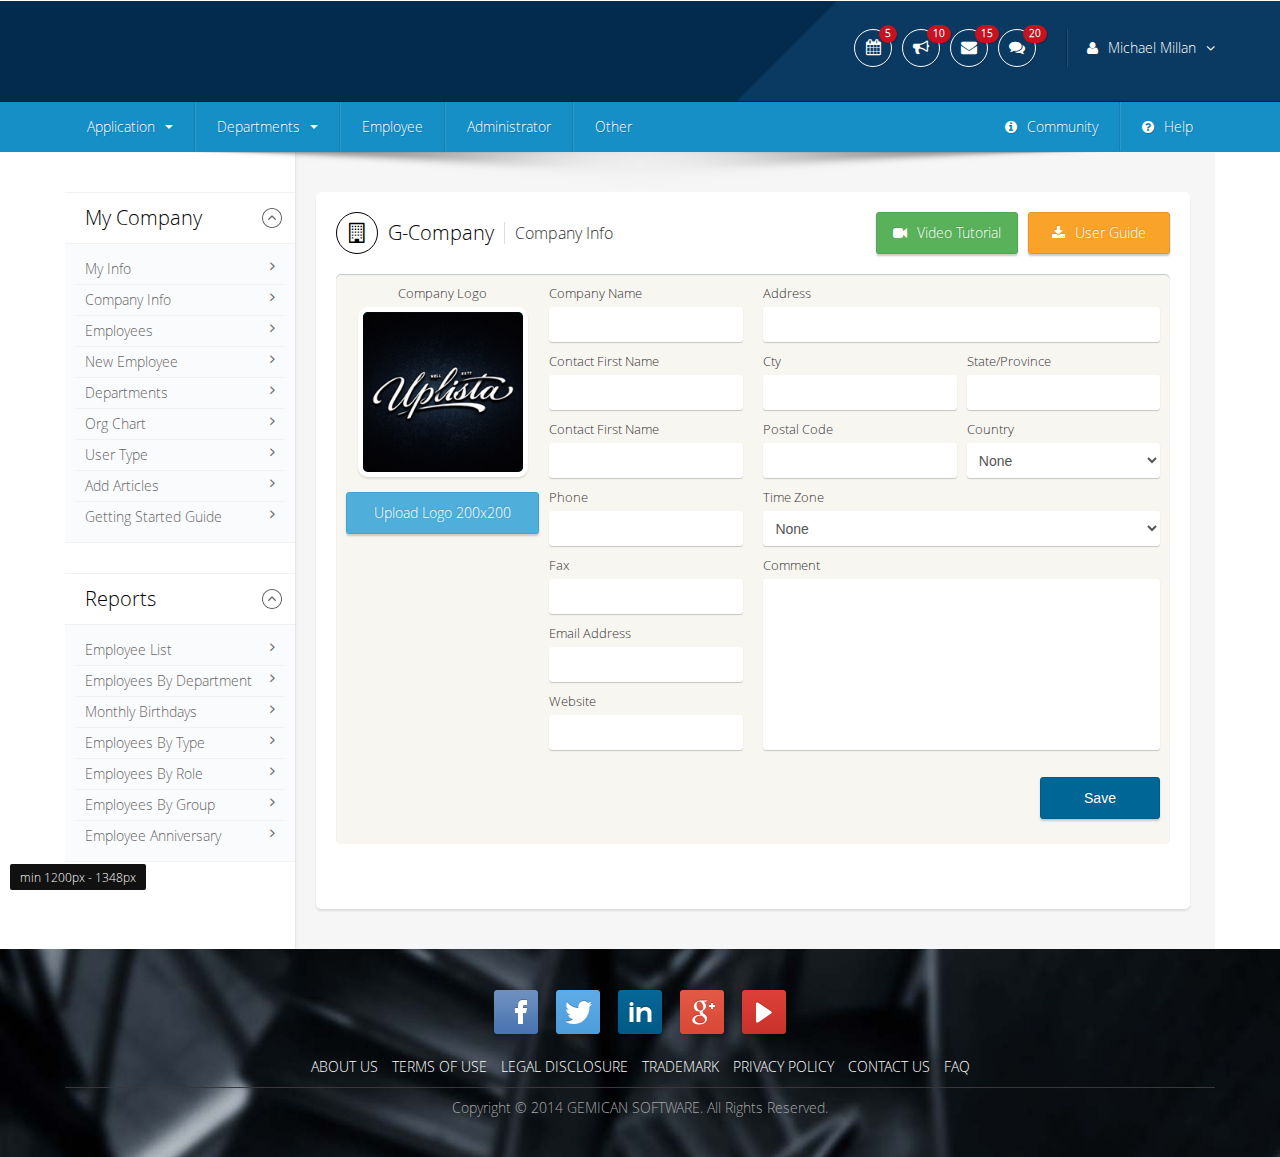
<file: gcompany-companyinfo.html>
<!DOCTYPE html>
<html lang="en">
  <head>
    <meta charset="utf-8">
    <title>Gemican Software</title>
    <meta name="viewport" content="width=device-width, initial-scale=1.0">
    <meta name="description" content="">
    <meta name="author" content="">

    <!-- Le styles -->
    <link href="css/bootstrap.css" rel="stylesheet">
    <link href="css/bootstrap-responsive.css" rel="stylesheet">
    <link href="css/styles.css" rel="stylesheet">
    <link href="css/styles-responsive.css" rel="stylesheet">
    <link href="css/effects.css" rel="stylesheet">
    <link href="css/font-awesome.css" rel="stylesheet">
    <link href="css/datepicker.css" rel="stylesheet">
    <link href="css/tables.css" rel="stylesheet">
    <link href="css/tables-responsive.css" rel="stylesheet">
    <link href="js/google-code-prettify/prettify.css" rel="stylesheet">

    <!-- Le HTML5 shim, for IE6-8 support of HTML5 elements -->
    <!--[if lt IE 9]>
      <script src="js/html5shiv.js"></script>
    <![endif]-->

    <!-- Le fav and touch icons -->
    <link rel="apple-touch-icon-precomposed" sizes="144x144" href="ico/apple-touch-icon-144-precomposed.png">
    <link rel="apple-touch-icon-precomposed" sizes="114x114" href="ico/apple-touch-icon-114-precomposed.png">
    <link rel="apple-touch-icon-precomposed" sizes="72x72" href="ico/apple-touch-icon-72-precomposed.png">
    <link rel="apple-touch-icon-precomposed" href="ico/apple-touch-icon-57-precomposed.png">
    <link rel="shortcut icon" href="ico/favicon.png">
    <script src="js/jquery.js"></script>
  </head>

  <body>
    <div class="header">
        <script>
            $(".header").load("header.html");
        </script>
    </div><!-- header -->
    <div class="pagebody">
        <div class="pagebody-inner">
            <div class="leftSideMenu">
                <div class="leftsidemenu-inner">
                    <script>
                        $(".leftsidemenu-inner").load("sidebar.html #leftsidebar-gcompany");
                    </script>
                </div><!-- leftsidemenu-inner -->
            </div><!-- leftSideMenu -->
            <div class="contentSection">
                <div class="dataContainer">
                    <div class="row-fluid">
                        <div class="span6">
                            <h2 class="pull-left"><i class="fa fa-building-o icon"></i>G-Company</h2>
                            <h4 class="currentPageTitle">Company Info</h4>
                            <div class="clear"></div><!-- clear -->
                        </div><!-- span6 -->
                        <div class="span6">
                            <a href="#" class="btn-default btn-orange pull-right"><i class="fa fa-download"></i>User Guide</a>
                            <a href="#" class="btn-default btn-green pull-right margin-right"><i class="fa fa-video-camera"></i>Video Tutorial</a>
                            <div class="clear"></div><!-- clear -->
                        </div><!-- span6 -->
                        <div class="clear"></div><!-- clear -->
                    </div><!-- row-fluid -->

                    <div class="form_container">
                        <form action="#" method="post">
                            <div class="row-fluid">
                                <div class="span6">
                                    <div class="row-fluid">
                                        <div class="span6">
                                            <label class="align-center">Company Logo</label>
                                            <div class="companylogo_container">
                                                <img src="img/sample_companylogo.png" alt="" />
                                            </div><!-- companylogo_container -->
                                            <span class="btn-default btn-file clr-martop">
                                                Upload Logo 200x200
                                                <input type="file" name="...">
                                            </span>
                                        </div><!-- span6 -->
                                        <div class="span6">
                                            <label>Company Name</label>
                                            <input type="text" name="companyname" />
                                            <label>Contact First Name</label>
                                            <input type="text" name="cfname" />
                                            <label>Contact First Name</label>
                                            <input type="text" name="clname" />
                                            <label>Phone</label>
                                            <input type="number" name="phone" />
                                            <label>Fax</label>
                                            <input type="number" name="fax" />
                                            <label>Email Address</label>
                                            <input type="email" name="emailaddress" />
                                            <label>Website</label>
                                            <input type="text" name="website" />
                                        </div><!-- span6 -->
                                        <div class="clear"></div><!-- clear -->
                                    </div><!-- row-fluid -->
                                </div><!-- span6 -->
                                <div class="span6">
                                    <label>Address</label>
                                    <input type="text" name="address" />
                                    <div class="row-fluid">
                                        <div class="span6">
                                            <label>Cty</label>
                                            <input type="text" name="city" />
                                        </div><!-- span6 -->
                                        <div class="span6">
                                            <label>State/Province</label>
                                            <input type="text" name="state" />
                                        </div><!-- span6 -->
                                        <div class="clear"></div><!-- clear -->
                                    </div><!-- row-fluid -->
                                    <div class="row-fluid">
                                        <div class="span6">
                                            <label>Postal Code</label>
                                            <input type="number" name="pcode" />
                                        </div><!-- span6 -->
                                        <div class="span6">
                                            <label>Country</label>
                                            <select>
                                                <option value="0">None</option>
                                                <option value="1">Country 01</option>
                                                <option value="2">Country 02</option>
                                                <option value="3">Country 03</option>
                                                <option value="4">Country 04</option>
                                            </select>
                                        </div><!-- span6 -->
                                        <div class="clear"></div><!-- clear -->
                                    </div><!-- row-fluid -->
                                    <label>Time Zone</label>
                                    <select>
                                        <option value="0">None</option>
                                        <option value="1">Time Zone 01</option>
                                        <option value="2">Time Zone 02</option>
                                        <option value="3">Time Zone 03</option>
                                        <option value="4">Time Zone 04</option>
                                    </select>
                                    <label>Comment</label>
                                    <textarea class="textarea01"></textarea>
                                </div><!-- span6 -->
                                <div class="clear"></div><!-- clear -->
                            </div><!-- row-fluid -->
                            <input type="button" class="btn-default btn-blue pull-right" value="Save" />
                            <div class="clear"></div><!-- clear -->
                        </form>
                    </div><!-- form_container -->
                </div><!-- dataContainer -->
            </div><!-- contentSection -->
            <div class="clear"></div><!-- clear -->
        </div><!-- pagebody-inner -->
    </div><!-- pagebody -->
    <footer>
        <script>
            $("footer").load("footer.html");
        </script>
    </footer><!-- footer -->


    <!-- Le javascript
    ================================================== -->
    <!-- Placed at the end of the document so the pages load faster -->
    <script type="text/javascript" src="http://platform.twitter.com/widgets.js"></script>
    <script src="js/bootstrap-transition.js"></script>
    <script src="js/bootstrap-alert.js"></script>
    <script src="js/bootstrap-modal.js"></script>
    <script src="js/bootstrap-dropdown.js"></script>
    <script src="js/bootstrap-scrollspy.js"></script>
    <script src="js/bootstrap-tab.js"></script>
    <script src="js/bootstrap-tooltip.js"></script>
    <script src="js/bootstrap-popover.js"></script>
    <script src="js/bootstrap-button.js"></script>
    <script src="js/bootstrap-collapse.js"></script>
    <script src="js/bootstrap-carousel.js"></script>
    <script src="js/bootstrap-typeahead.js"></script>
    <script src="js/bootstrap-affix.js"></script>
    <script src="js/holder/holder.js"></script>
    <script src="js/google-code-prettify/prettify.js"></script>
    <script src="js/application.js"></script>
    <script src="js/jquery.nicescroll.js"></script>
    <script src="js/bootstrap-datepicker.js"></script>
    <script src="js/custom.js"></script>

  </body
</html>
</file>
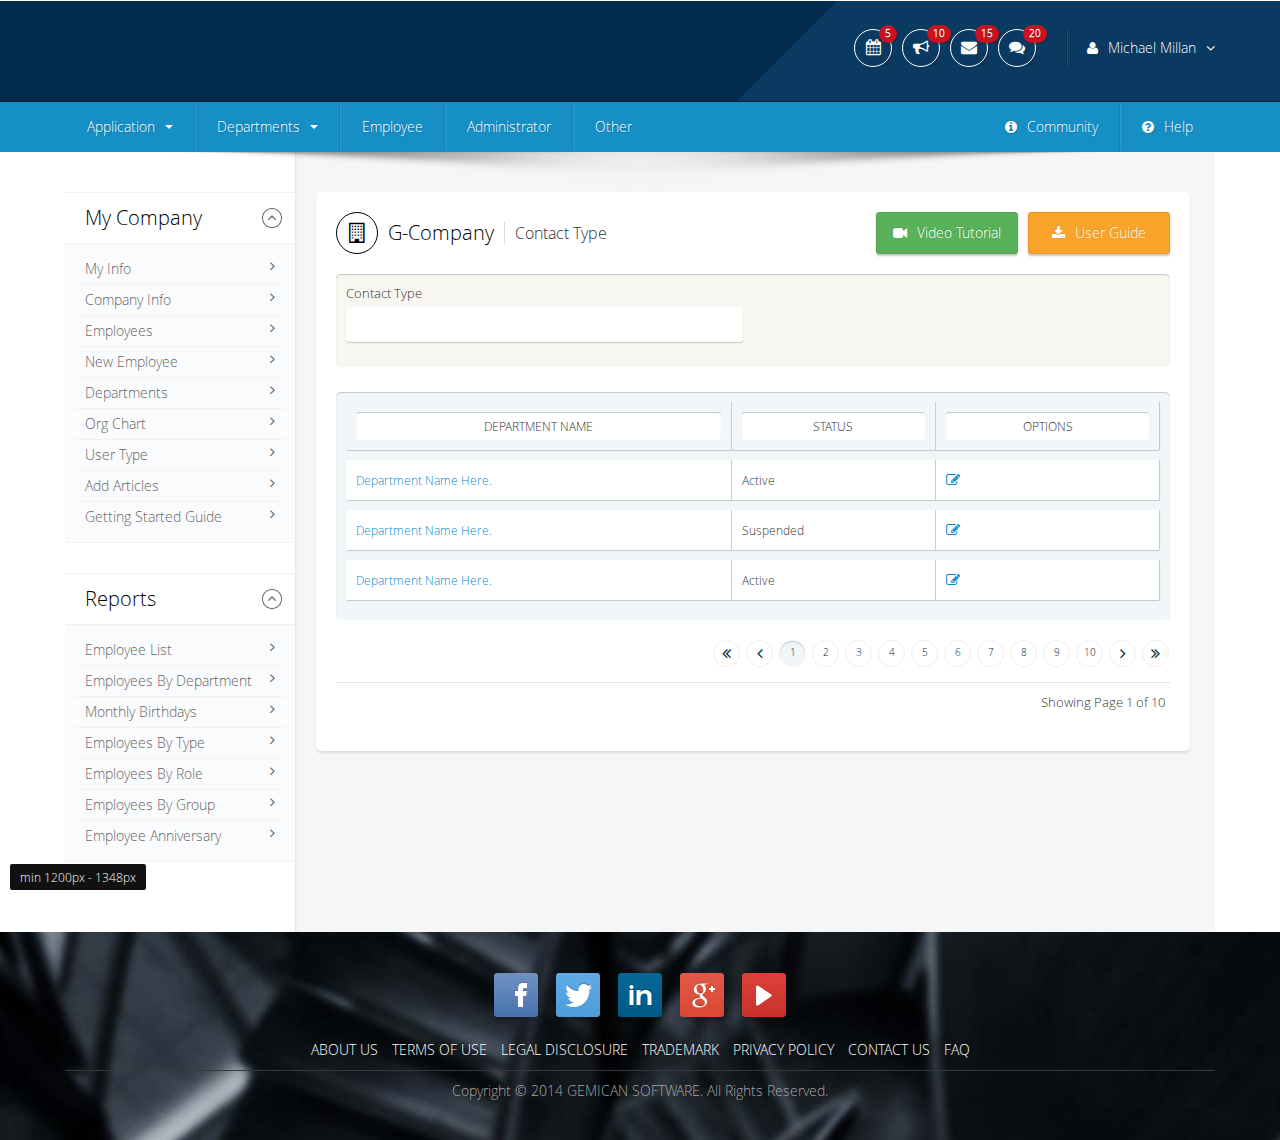
<file: gcompany-contacttype.html>
<!DOCTYPE html>
<html lang="en">
  <head>
    <meta charset="utf-8">
    <title>Gemican Software</title>
    <meta name="viewport" content="width=device-width, initial-scale=1.0">
    <meta name="description" content="">
    <meta name="author" content="">

    <!-- Le styles -->
    <link href="css/bootstrap.css" rel="stylesheet">
    <link href="css/bootstrap-responsive.css" rel="stylesheet">
    <link href="css/styles.css" rel="stylesheet">
    <link href="css/styles-responsive.css" rel="stylesheet">
    <link href="css/effects.css" rel="stylesheet">
    <link href="css/font-awesome.css" rel="stylesheet">
    <link href="css/datepicker.css" rel="stylesheet">
    <link href="css/tables.css" rel="stylesheet">
    <link href="css/tables-responsive.css" rel="stylesheet">
    <link href="js/google-code-prettify/prettify.css" rel="stylesheet">

    <!-- Le HTML5 shim, for IE6-8 support of HTML5 elements -->
    <!--[if lt IE 9]>
      <script src="js/html5shiv.js"></script>
    <![endif]-->

    <!-- Le fav and touch icons -->
    <link rel="apple-touch-icon-precomposed" sizes="144x144" href="ico/apple-touch-icon-144-precomposed.png">
    <link rel="apple-touch-icon-precomposed" sizes="114x114" href="ico/apple-touch-icon-114-precomposed.png">
    <link rel="apple-touch-icon-precomposed" sizes="72x72" href="ico/apple-touch-icon-72-precomposed.png">
    <link rel="apple-touch-icon-precomposed" href="ico/apple-touch-icon-57-precomposed.png">
    <link rel="shortcut icon" href="ico/favicon.png">
    <script src="js/jquery.js"></script>
  </head>

  <body>
    <div class="header">
        <script>
            $(".header").load("header.html");
        </script>
    </div><!-- header -->
    <div class="pagebody">
        <div class="pagebody-inner">
            <div class="leftSideMenu">
                <div class="leftsidemenu-inner">
                    <script>
                        $(".leftsidemenu-inner").load("sidebar.html #leftsidebar-gcompany");
                    </script>
                </div><!-- leftsidemenu-inner -->
            </div><!-- leftSideMenu -->
            <div class="contentSection">
                <div class="dataContainer">
                    <div class="row-fluid">
                        <div class="span6">
                            <h2 class="pull-left"><i class="fa fa-building-o icon"></i>G-Company</h2>
                            <h4 class="currentPageTitle">Contact Type</h4>
                            <div class="clear"></div><!-- clear -->
                        </div><!-- span6 -->
                        <div class="span6">
                            <a href="#" class="btn-default btn-orange pull-right"><i class="fa fa-download"></i>User Guide</a>
                            <a href="#" class="btn-default btn-green pull-right margin-right"><i class="fa fa-video-camera"></i>Video Tutorial</a>
                            <div class="clear"></div><!-- clear -->
                        </div><!-- span6 -->
                        <div class="clear"></div><!-- clear -->
                    </div><!-- row-fluid -->

                    <div class="form_container">
                        <form action="#" method="post">
                            <div class="row-fluid">
                                <div class="span6">
                                    <label>Contact Type</label>
                                    <input type="text" name="contacttype" />
                                </div><!-- span6 -->
                                <div class="span6">

                                </div><!-- span6 -->
                                <div class="clear"></div><!-- clear -->
                            </div><!-- row-fluid -->
                        </form>
                    </div><!-- form_container -->

                    <div class="gtable" id="gtable-departments">
                        <table cellpadding="0" cellspacing="0" border="0" width="100%">
                            <tr class="gtable-row gtable-heading">
                                <td class="gtable-cell col1">
                                    <div class="gtable-cell-inner">
                                        <span>department name</span>
                                    </div><!-- gtable-cell-inner -->
                                </td>
                                <td class="gtable-cell col2">
                                    <div class="gtable-cell-inner">
                                        <span>status</span>
                                    </div><!-- gtable-cell-inner -->
                                </td>
                                <td class="gtable-cell col3">
                                    <div class="gtable-cell-inner">
                                        <span>Options</span>
                                    </div><!-- gtable-cell-inner -->
                                </td>
                            </tr>
                            <tr><td class="gtable-spacing"></td></tr>
                            <tr class="gtable-row">
                                <td class="gtable-cell col1">
                                    <div class="gtable-cell-inner">
                                        <a href="#">Department Name Here.</a>
                                        <div class="moreDetailsContainer dropdown">
                                            <a href="#" class="dropdown-toggle" data-toggle="dropdown">
                                                <i class="fa fa-angle-down"></i>
                                            </a>
                                            <ul class="dropdown-menu pull-right">
                                                <li class="colData col2">
                                                    <span class="dataLabel">status</span>
                                                    <span class="dataInfo">Active</span>
                                                    <div class="clear"></div><!-- clear -->
                                                </li>
                                                <li class="colData col3">
                                                    <span class="dataLabel">Options</span>
                                                    <a href="#" class="dataOptions"><i class="fa fa-pencil-square-o"></i>Edit</a>
                                                    <div class="clear"></div><!-- clear -->
                                                </li>
                                            </ul>
                                        </div><!-- moreDetailsContainer -->
                                    </div><!-- gtable-cell-inner -->
                                </td>
                                <td class="gtable-cell col2">
                                    <div class="gtable-cell-inner">
                                        <span>Active</span>
                                    </div><!-- gtable-cell-inner -->
                                </td>
                                <td class="gtable-cell col3">
                                    <div class="gtable-cell-inner">
                                        <a href="#" title="Edit"><i class="fa fa-pencil-square-o"></i></a>
                                    </div><!-- gtable-cell-inner -->
                                </td>
                            </tr>
                            <tr><td class="gtable-spacing"></td></tr>
                            <tr class="gtable-row">
                                <td class="gtable-cell col1">
                                    <div class="gtable-cell-inner">
                                        <a href="#">Department Name Here.</a>
                                        <div class="moreDetailsContainer dropdown">
                                            <a href="#" class="dropdown-toggle" data-toggle="dropdown">
                                                <i class="fa fa-angle-down"></i>
                                            </a>
                                            <ul class="dropdown-menu pull-right">
                                                <li class="colData col2">
                                                    <span class="dataLabel">status</span>
                                                    <span class="dataInfo">Active</span>
                                                    <div class="clear"></div><!-- clear -->
                                                </li>
                                                <li class="colData col3">
                                                    <span class="dataLabel">Options</span>
                                                    <a href="#" class="dataOptions"><i class="fa fa-pencil-square-o"></i>Edit</a>
                                                    <div class="clear"></div><!-- clear -->
                                                </li>
                                            </ul>
                                        </div><!-- moreDetailsContainer -->
                                    </div><!-- gtable-cell-inner -->
                                </td>
                                <td class="gtable-cell col2">
                                    <div class="gtable-cell-inner">
                                        <span>Suspended</span>
                                    </div><!-- gtable-cell-inner -->
                                </td>
                                <td class="gtable-cell col3">
                                    <div class="gtable-cell-inner">
                                        <a href="#" title="Edit"><i class="fa fa-pencil-square-o"></i></a>
                                    </div><!-- gtable-cell-inner -->
                                </td>
                            </tr>
                            <tr><td class="gtable-spacing"></td></tr>
                            <tr class="gtable-row">
                                <td class="gtable-cell col1">
                                    <div class="gtable-cell-inner">
                                        <a href="#">Department Name Here.</a>
                                        <div class="moreDetailsContainer dropdown">
                                            <a href="#" class="dropdown-toggle" data-toggle="dropdown">
                                                <i class="fa fa-angle-down"></i>
                                            </a>
                                            <ul class="dropdown-menu pull-right">
                                                <li class="colData col2">
                                                    <span class="dataLabel">status</span>
                                                    <span class="dataInfo">Active</span>
                                                    <div class="clear"></div><!-- clear -->
                                                </li>
                                                <li class="colData col3">
                                                    <span class="dataLabel">Options</span>
                                                    <a href="#" class="dataOptions"><i class="fa fa-pencil-square-o"></i>Edit</a>
                                                    <div class="clear"></div><!-- clear -->
                                                </li>
                                            </ul>
                                        </div><!-- moreDetailsContainer -->
                                    </div><!-- gtable-cell-inner -->
                                </td>
                                <td class="gtable-cell col2">
                                    <div class="gtable-cell-inner">
                                        <span>Active</span>
                                    </div><!-- gtable-cell-inner -->
                                </td>
                                <td class="gtable-cell col3">
                                    <div class="gtable-cell-inner">
                                        <a href="#" title="Edit"><i class="fa fa-pencil-square-o"></i></a>
                                    </div><!-- gtable-cell-inner -->
                                </td>
                            </tr>
                        </table>
                    </div><!-- gtable -->
                    <ul class="pagination">
                        <li><a href="#" class="controls"><i class="fa fa-angle-double-left"></i></a></li>
                        <li><a href="#" class="controls"><i class="fa fa-angle-left"></i></a></li>
                        <li class="current"><a href="#">1</a></li>
                        <li><a href="#">2</a></li>
                        <li><a href="#">3</a></li>
                        <li><a href="#">4</a></li>
                        <li><a href="#">5</a></li>
                        <li><a href="#">6</a></li>
                        <li><a href="#">7</a></li>
                        <li><a href="#">8</a></li>
                        <li><a href="#">9</a></li>
                        <li><a href="#">10</a></li>
                        <li><a href="#" class="controls"><i class="fa fa-angle-right"></i></a></li>
                        <li><a href="#" class="controls"><i class="fa fa-angle-double-right"></i></a></li>
                    </ul>
                    <div class="clear"></div><!-- clear -->
                    <p class="paginationInfo">Showing Page 1 of 10</p>
                </div><!-- dataContainer -->
            </div><!-- contentSection -->
            <div class="clear"></div><!-- clear -->
        </div><!-- pagebody-inner -->
    </div><!-- pagebody -->
    <footer>
        <script>
            $("footer").load("footer.html");
        </script>
    </footer><!-- footer -->


    <!-- Le javascript
    ================================================== -->
    <!-- Placed at the end of the document so the pages load faster -->
    <script type="text/javascript" src="http://platform.twitter.com/widgets.js"></script>
    <script src="js/bootstrap-transition.js"></script>
    <script src="js/bootstrap-alert.js"></script>
    <script src="js/bootstrap-modal.js"></script>
    <script src="js/bootstrap-dropdown.js"></script>
    <script src="js/bootstrap-scrollspy.js"></script>
    <script src="js/bootstrap-tab.js"></script>
    <script src="js/bootstrap-tooltip.js"></script>
    <script src="js/bootstrap-popover.js"></script>
    <script src="js/bootstrap-button.js"></script>
    <script src="js/bootstrap-collapse.js"></script>
    <script src="js/bootstrap-carousel.js"></script>
    <script src="js/bootstrap-typeahead.js"></script>
    <script src="js/bootstrap-affix.js"></script>
    <script src="js/holder/holder.js"></script>
    <script src="js/google-code-prettify/prettify.js"></script>
    <script src="js/application.js"></script>
    <script src="js/jquery.nicescroll.js"></script>
    <script src="js/bootstrap-datepicker.js"></script>
    <script src="js/custom.js"></script>

  </body
</html>
</file>
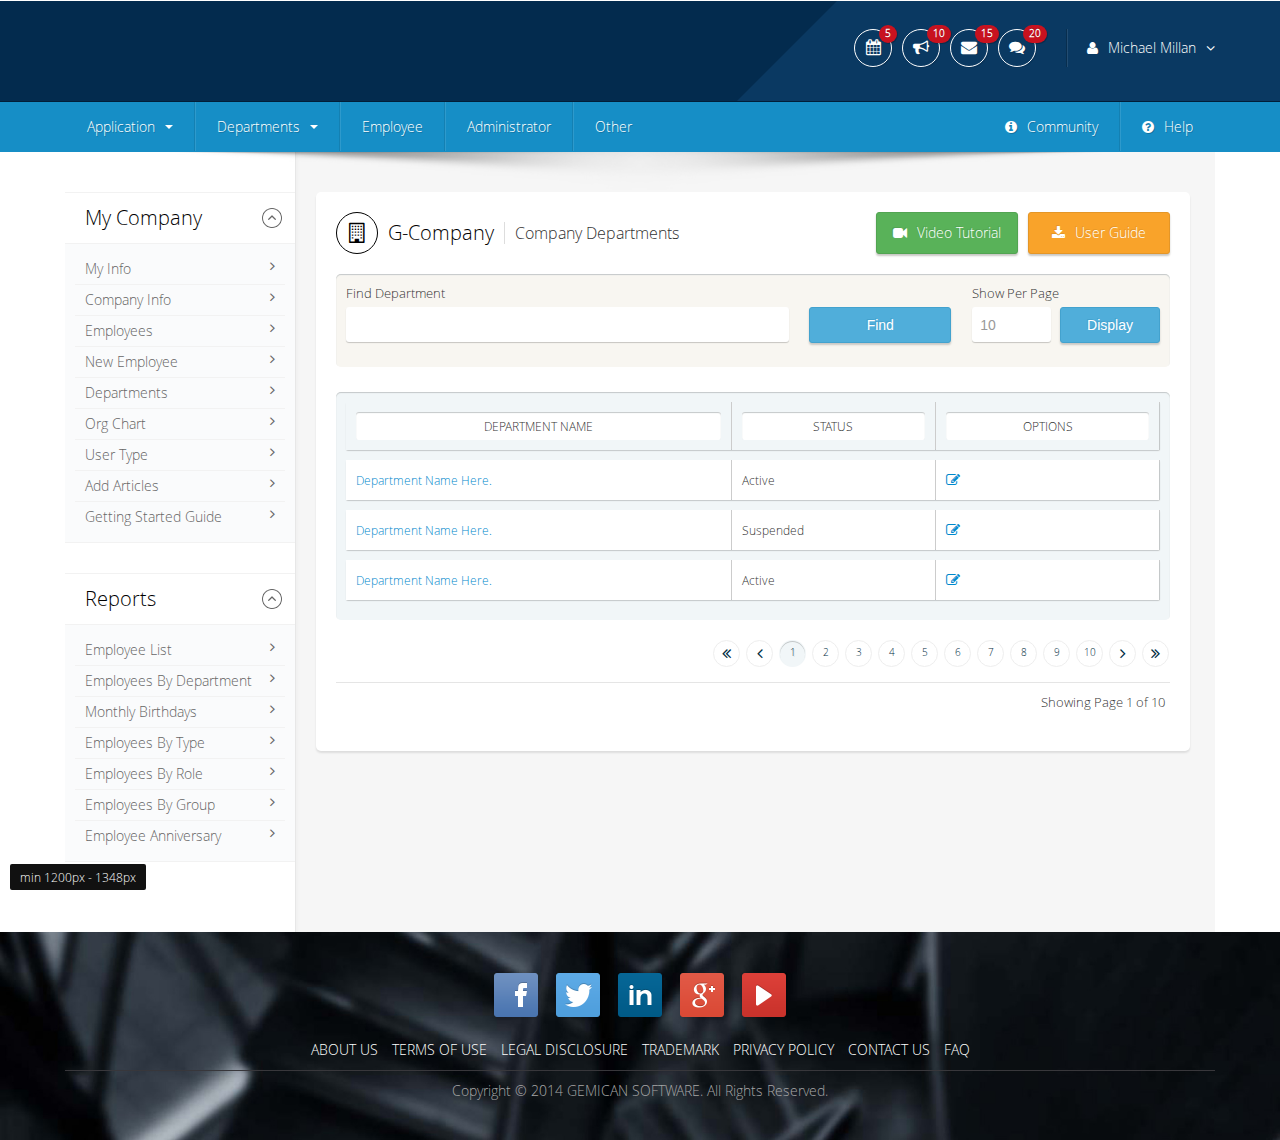
<file: gcompany-departments.html>
<!DOCTYPE html>
<html lang="en">
  <head>
    <meta charset="utf-8">
    <title>Gemican Software</title>
    <meta name="viewport" content="width=device-width, initial-scale=1.0">
    <meta name="description" content="">
    <meta name="author" content="">

    <!-- Le styles -->
    <link href="css/bootstrap.css" rel="stylesheet">
    <link href="css/bootstrap-responsive.css" rel="stylesheet">
    <link href="css/styles.css" rel="stylesheet">
    <link href="css/styles-responsive.css" rel="stylesheet">
    <link href="css/effects.css" rel="stylesheet">
    <link href="css/font-awesome.css" rel="stylesheet">
    <link href="css/datepicker.css" rel="stylesheet">
    <link href="css/tables.css" rel="stylesheet">
    <link href="css/tables-responsive.css" rel="stylesheet">
    <link href="js/google-code-prettify/prettify.css" rel="stylesheet">

    <!-- Le HTML5 shim, for IE6-8 support of HTML5 elements -->
    <!--[if lt IE 9]>
      <script src="js/html5shiv.js"></script>
    <![endif]-->

    <!-- Le fav and touch icons -->
    <link rel="apple-touch-icon-precomposed" sizes="144x144" href="ico/apple-touch-icon-144-precomposed.png">
    <link rel="apple-touch-icon-precomposed" sizes="114x114" href="ico/apple-touch-icon-114-precomposed.png">
    <link rel="apple-touch-icon-precomposed" sizes="72x72" href="ico/apple-touch-icon-72-precomposed.png">
    <link rel="apple-touch-icon-precomposed" href="ico/apple-touch-icon-57-precomposed.png">
    <link rel="shortcut icon" href="ico/favicon.png">
    <script src="js/jquery.js"></script>
  </head>

  <body>
    <div class="header">
        <script>
            $(".header").load("header.html");
        </script>
    </div><!-- header -->
    <div class="pagebody">
        <div class="pagebody-inner">
            <div class="leftSideMenu">
                <div class="leftsidemenu-inner">
                    <script>
                        $(".leftsidemenu-inner").load("sidebar.html #leftsidebar-gcompany");
                    </script>
                </div><!-- leftsidemenu-inner -->
            </div><!-- leftSideMenu -->
            <div class="contentSection">
                <div class="dataContainer">
                    <div class="row-fluid">
                        <div class="span6">
                            <h2 class="pull-left"><i class="fa fa-building-o icon"></i>G-Company</h2>
                            <h4 class="currentPageTitle">Company Departments</h4>
                            <div class="clear"></div><!-- clear -->
                        </div><!-- span6 -->
                        <div class="span6">
                            <a href="#" class="btn-default btn-orange pull-right"><i class="fa fa-download"></i>User Guide</a>
                            <a href="#" class="btn-default btn-green pull-right margin-right"><i class="fa fa-video-camera"></i>Video Tutorial</a>
                            <div class="clear"></div><!-- clear -->
                        </div><!-- span6 -->
                        <div class="clear"></div><!-- clear -->
                    </div><!-- row-fluid -->

                    <div class="form_container">
                        <div class="row-fluid">
                            <div class="span9 search">
                                <form action="#" method="post">
                                    <label>Find Department</label>
                                    <input type="text" name="searhkey" />
                                    <button type="submit" class="btn-default">Find</button>
                                    <div class="clear"></div><!-- clear -->
                                </form>
                            </div><!-- span6 -->
                            <div class="span3 showpage">
                                <form action="#" method="post">
                                    <label>Show Per Page</label>
                                    <input type="text" name="searhkey" placeholder="10"/>
                                    <button type="submit" class="btn-default">Display</button>
                                    <div class="clear"></div><!-- clear -->
                                </form>
                            </div><!-- span3 -->
                            <div class="clear"></div><!-- clear -->
                        </div><!-- row-fluid -->
                    </div><!-- form_container -->

                    <div class="gtable" id="gtable-departments">
                        <table cellpadding="0" cellspacing="0" border="0" width="100%">
                            <tr class="gtable-row gtable-heading">
                                <td class="gtable-cell col1">
                                    <div class="gtable-cell-inner">
                                        <span>department name</span>
                                    </div><!-- gtable-cell-inner -->
                                </td>
                                <td class="gtable-cell col2">
                                    <div class="gtable-cell-inner">
                                        <span>status</span>
                                    </div><!-- gtable-cell-inner -->
                                </td>
                                <td class="gtable-cell col3">
                                    <div class="gtable-cell-inner">
                                        <span>Options</span>
                                    </div><!-- gtable-cell-inner -->
                                </td>
                            </tr>
                            <tr><td class="gtable-spacing"></td></tr>
                            <tr class="gtable-row">
                                <td class="gtable-cell col1">
                                    <div class="gtable-cell-inner">
                                        <a href="#">Department Name Here.</a>
                                        <div class="moreDetailsContainer dropdown">
                                            <a href="#" class="dropdown-toggle" data-toggle="dropdown">
                                                <i class="fa fa-angle-down"></i>
                                            </a>
                                            <ul class="dropdown-menu pull-right">
                                                <li class="colData col2">
                                                    <span class="dataLabel">status</span>
                                                    <span class="dataInfo">Active</span>
                                                    <div class="clear"></div><!-- clear -->
                                                </li>
                                                <li class="colData col3">
                                                    <span class="dataLabel">Options</span>
                                                    <a href="#" class="dataOptions"><i class="fa fa-pencil-square-o"></i>Edit</a>
                                                    <div class="clear"></div><!-- clear -->
                                                </li>
                                            </ul>
                                        </div><!-- moreDetailsContainer -->
                                    </div><!-- gtable-cell-inner -->
                                </td>
                                <td class="gtable-cell col2">
                                    <div class="gtable-cell-inner">
                                        <span>Active</span>
                                    </div><!-- gtable-cell-inner -->
                                </td>
                                <td class="gtable-cell col3">
                                    <div class="gtable-cell-inner">
                                        <a href="#" title="Edit"><i class="fa fa-pencil-square-o"></i></a>
                                    </div><!-- gtable-cell-inner -->
                                </td>
                            </tr>
                            <tr><td class="gtable-spacing"></td></tr>
                            <tr class="gtable-row">
                                <td class="gtable-cell col1">
                                    <div class="gtable-cell-inner">
                                        <a href="#">Department Name Here.</a>
                                        <div class="moreDetailsContainer dropdown">
                                            <a href="#" class="dropdown-toggle" data-toggle="dropdown">
                                                <i class="fa fa-angle-down"></i>
                                            </a>
                                            <ul class="dropdown-menu pull-right">
                                                <li class="colData col2">
                                                    <span class="dataLabel">status</span>
                                                    <span class="dataInfo">Active</span>
                                                    <div class="clear"></div><!-- clear -->
                                                </li>
                                                <li class="colData col3">
                                                    <span class="dataLabel">Options</span>
                                                    <a href="#" class="dataOptions"><i class="fa fa-pencil-square-o"></i>Edit</a>
                                                    <div class="clear"></div><!-- clear -->
                                                </li>
                                            </ul>
                                        </div><!-- moreDetailsContainer -->
                                    </div><!-- gtable-cell-inner -->
                                </td>
                                <td class="gtable-cell col2">
                                    <div class="gtable-cell-inner">
                                        <span>Suspended</span>
                                    </div><!-- gtable-cell-inner -->
                                </td>
                                <td class="gtable-cell col3">
                                    <div class="gtable-cell-inner">
                                        <a href="#" title="Edit"><i class="fa fa-pencil-square-o"></i></a>
                                    </div><!-- gtable-cell-inner -->
                                </td>
                            </tr>
                            <tr><td class="gtable-spacing"></td></tr>
                            <tr class="gtable-row">
                                <td class="gtable-cell col1">
                                    <div class="gtable-cell-inner">
                                        <a href="#">Department Name Here.</a>
                                        <div class="moreDetailsContainer dropdown">
                                            <a href="#" class="dropdown-toggle" data-toggle="dropdown">
                                                <i class="fa fa-angle-down"></i>
                                            </a>
                                            <ul class="dropdown-menu pull-right">
                                                <li class="colData col2">
                                                    <span class="dataLabel">status</span>
                                                    <span class="dataInfo">Active</span>
                                                    <div class="clear"></div><!-- clear -->
                                                </li>
                                                <li class="colData col3">
                                                    <span class="dataLabel">Options</span>
                                                    <a href="#" class="dataOptions"><i class="fa fa-pencil-square-o"></i>Edit</a>
                                                    <div class="clear"></div><!-- clear -->
                                                </li>
                                            </ul>
                                        </div><!-- moreDetailsContainer -->
                                    </div><!-- gtable-cell-inner -->
                                </td>
                                <td class="gtable-cell col2">
                                    <div class="gtable-cell-inner">
                                        <span>Active</span>
                                    </div><!-- gtable-cell-inner -->
                                </td>
                                <td class="gtable-cell col3">
                                    <div class="gtable-cell-inner">
                                        <a href="#" title="Edit"><i class="fa fa-pencil-square-o"></i></a>
                                    </div><!-- gtable-cell-inner -->
                                </td>
                            </tr>
                        </table>
                    </div><!-- gtable -->
                    <ul class="pagination">
                        <li><a href="#" class="controls"><i class="fa fa-angle-double-left"></i></a></li>
                        <li><a href="#" class="controls"><i class="fa fa-angle-left"></i></a></li>
                        <li class="current"><a href="#">1</a></li>
                        <li><a href="#">2</a></li>
                        <li><a href="#">3</a></li>
                        <li><a href="#">4</a></li>
                        <li><a href="#">5</a></li>
                        <li><a href="#">6</a></li>
                        <li><a href="#">7</a></li>
                        <li><a href="#">8</a></li>
                        <li><a href="#">9</a></li>
                        <li><a href="#">10</a></li>
                        <li><a href="#" class="controls"><i class="fa fa-angle-right"></i></a></li>
                        <li><a href="#" class="controls"><i class="fa fa-angle-double-right"></i></a></li>
                    </ul>
                    <div class="clear"></div><!-- clear -->
                    <p class="paginationInfo">Showing Page 1 of 10</p>
                </div><!-- dataContainer -->
            </div><!-- contentSection -->
            <div class="clear"></div><!-- clear -->
        </div><!-- pagebody-inner -->
    </div><!-- pagebody -->
    <footer>
        <script>
            $("footer").load("footer.html");
        </script>
    </footer><!-- footer -->


    <!-- Le javascript
    ================================================== -->
    <!-- Placed at the end of the document so the pages load faster -->
    <script type="text/javascript" src="http://platform.twitter.com/widgets.js"></script>
    <script src="js/bootstrap-transition.js"></script>
    <script src="js/bootstrap-alert.js"></script>
    <script src="js/bootstrap-modal.js"></script>
    <script src="js/bootstrap-dropdown.js"></script>
    <script src="js/bootstrap-scrollspy.js"></script>
    <script src="js/bootstrap-tab.js"></script>
    <script src="js/bootstrap-tooltip.js"></script>
    <script src="js/bootstrap-popover.js"></script>
    <script src="js/bootstrap-button.js"></script>
    <script src="js/bootstrap-collapse.js"></script>
    <script src="js/bootstrap-carousel.js"></script>
    <script src="js/bootstrap-typeahead.js"></script>
    <script src="js/bootstrap-affix.js"></script>
    <script src="js/holder/holder.js"></script>
    <script src="js/google-code-prettify/prettify.js"></script>
    <script src="js/application.js"></script>
    <script src="js/jquery.nicescroll.js"></script>
    <script src="js/bootstrap-datepicker.js"></script>
    <script src="js/custom.js"></script>

  </body
</html>
</file>
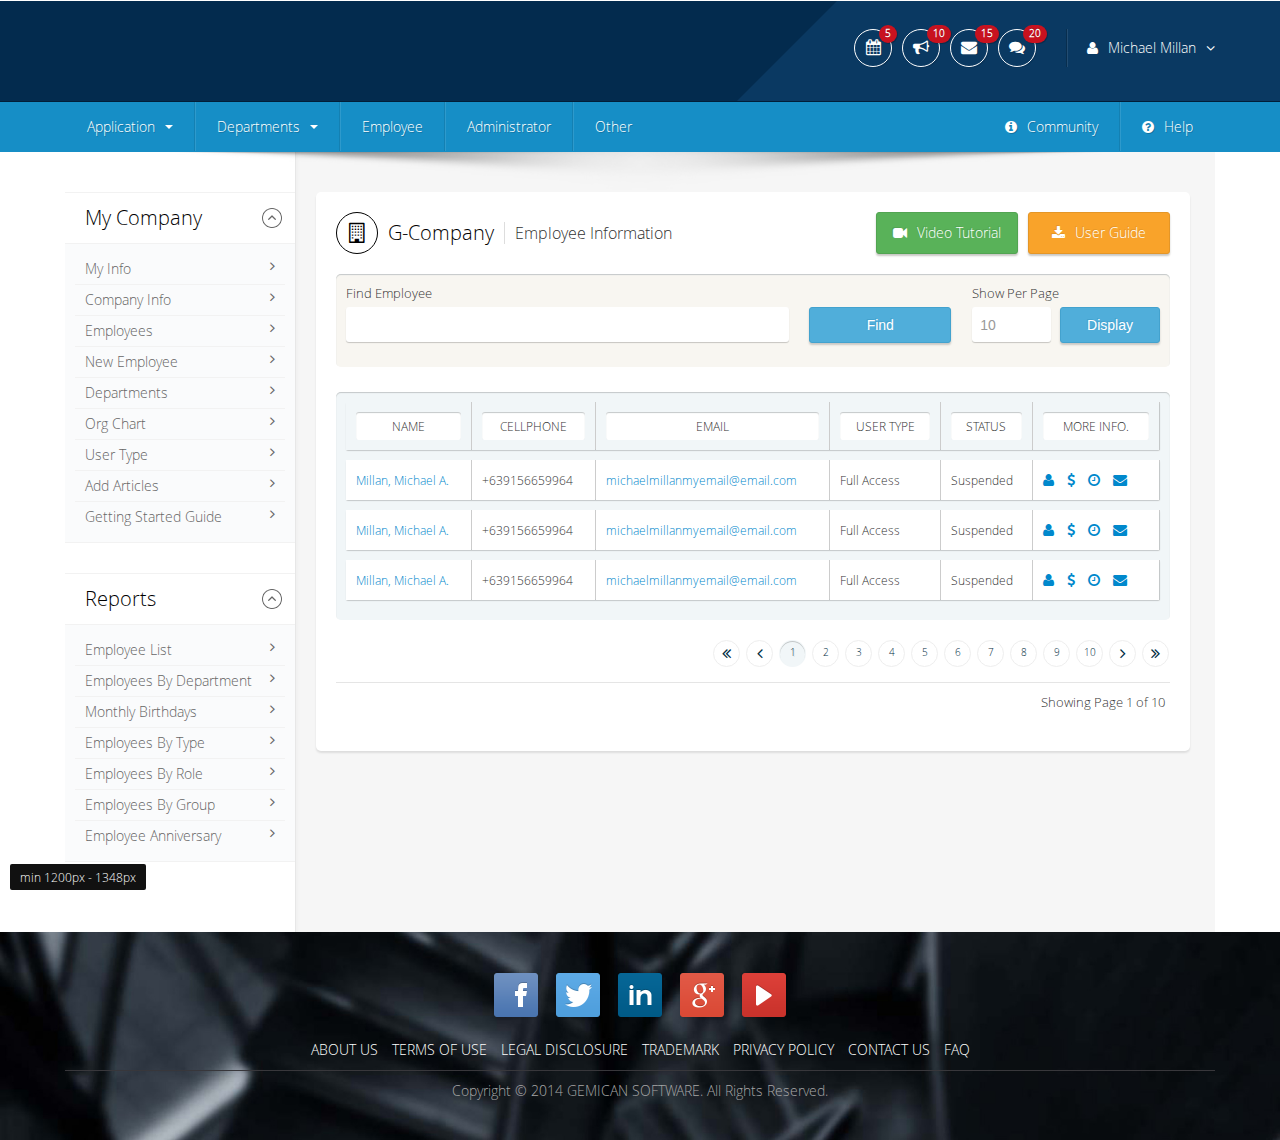
<file: gcompany-employees.html>
<!DOCTYPE html>
<html lang="en">
  <head>
    <meta charset="utf-8">
    <title>Gemican Software</title>
    <meta name="viewport" content="width=device-width, initial-scale=1.0">
    <meta name="description" content="">
    <meta name="author" content="">

    <!-- Le styles -->
    <link href="css/bootstrap.css" rel="stylesheet">
    <link href="css/bootstrap-responsive.css" rel="stylesheet">
    <link href="css/styles.css" rel="stylesheet">
    <link href="css/styles-responsive.css" rel="stylesheet">
    <link href="css/effects.css" rel="stylesheet">
    <link href="css/font-awesome.css" rel="stylesheet">
    <link href="css/datepicker.css" rel="stylesheet">
    <link href="css/tables.css" rel="stylesheet">
    <link href="css/tables-responsive.css" rel="stylesheet">
    <link href="js/google-code-prettify/prettify.css" rel="stylesheet">

    <!-- Le HTML5 shim, for IE6-8 support of HTML5 elements -->
    <!--[if lt IE 9]>
      <script src="js/html5shiv.js"></script>
    <![endif]-->

    <!-- Le fav and touch icons -->
    <link rel="apple-touch-icon-precomposed" sizes="144x144" href="ico/apple-touch-icon-144-precomposed.png">
    <link rel="apple-touch-icon-precomposed" sizes="114x114" href="ico/apple-touch-icon-114-precomposed.png">
    <link rel="apple-touch-icon-precomposed" sizes="72x72" href="ico/apple-touch-icon-72-precomposed.png">
    <link rel="apple-touch-icon-precomposed" href="ico/apple-touch-icon-57-precomposed.png">
    <link rel="shortcut icon" href="ico/favicon.png">
    <script src="js/jquery.js"></script>
  </head>

  <body>
    <div class="header">
        <script>
            $(".header").load("header.html");
        </script>
    </div><!-- header -->
    <div class="pagebody">
        <div class="pagebody-inner">
            <div class="leftSideMenu">
                <div class="leftsidemenu-inner">
                    <script>
                        $(".leftsidemenu-inner").load("sidebar.html #leftsidebar-gcompany");
                    </script>
                </div><!-- leftsidemenu-inner -->
            </div><!-- leftSideMenu -->
            <div class="contentSection">
                <div class="dataContainer">
                    <div class="row-fluid">
                        <div class="span6">
                            <h2 class="pull-left"><i class="fa fa-building-o icon"></i>G-Company</h2>
                            <h4 class="currentPageTitle">Employee Information</h4>
                            <div class="clear"></div><!-- clear -->
                        </div><!-- span6 -->
                        <div class="span6">
                            <a href="#" class="btn-default btn-orange pull-right"><i class="fa fa-download"></i>User Guide</a>
                            <a href="#" class="btn-default btn-green pull-right margin-right"><i class="fa fa-video-camera"></i>Video Tutorial</a>
                            <div class="clear"></div><!-- clear -->
                        </div><!-- span6 -->
                        <div class="clear"></div><!-- clear -->
                    </div><!-- row-fluid -->

                    <div class="form_container">
                        <div class="row-fluid">
                            <div class="span9 search">
                                <form action="#" method="post">
                                    <label>Find Employee</label>
                                    <input type="text" name="searhkey" />
                                    <button type="submit" class="btn-default">Find</button>
                                    <div class="clear"></div><!-- clear -->
                                </form>
                            </div><!-- span6 -->
                            <div class="span3 showpage">
                                <form action="#" method="post">
                                    <label>Show Per Page</label>
                                    <input type="text" name="searhkey" placeholder="10"/>
                                    <button type="submit" class="btn-default">Display</button>
                                    <div class="clear"></div><!-- clear -->
                                </form>
                            </div><!-- span3 -->
                            <div class="clear"></div><!-- clear -->
                        </div><!-- row-fluid -->
                    </div><!-- form_container -->

                    <div class="gtable" id="gtable-employees">
                        <table cellpadding="0" cellspacing="0" border="0" width="100%">
                            <tr class="gtable-row gtable-heading">
                                <td class="gtable-cell col1">
                                    <div class="gtable-cell-inner">
                                        <span>name</span>
                                    </div><!-- gtable-cell-inner -->
                                </td>
                                <td class="gtable-cell col2">
                                    <div class="gtable-cell-inner">
                                        <span>cellphone</span>
                                    </div><!-- gtable-cell-inner -->
                                </td>
                                <td class="gtable-cell col3">
                                    <div class="gtable-cell-inner">
                                        <span>email</span>
                                    </div><!-- gtable-cell-inner -->
                                </td>
                                <td class="gtable-cell col4">
                                    <div class="gtable-cell-inner">
                                        <span>user type</span>
                                    </div><!-- gtable-cell-inner -->
                                </td>
                                <td class="gtable-cell col5">
                                    <div class="gtable-cell-inner">
                                        <span>status</span>
                                    </div><!-- gtable-cell-inner -->
                                </td>
                                <td class="gtable-cell col6">
                                    <div class="gtable-cell-inner">
                                        <span>more info.</span>
                                    </div><!-- gtable-cell-inner -->
                                </td>
                            </tr>
                            <tr><td class="gtable-spacing"></td></tr>
                            <tr class="gtable-row">
                                <td class="gtable-cell col1">
                                    <div class="gtable-cell-inner">
                                        <a href="#">Millan, Michael A.</a>
                                        <div class="moreDetailsContainer dropdown">
                                            <a href="#" class="dropdown-toggle" data-toggle="dropdown">
                                                <i class="fa fa-angle-down"></i>
                                            </a>
                                            <ul class="dropdown-menu pull-right">
                                                <li class="colData col2">
                                                    <span class="dataLabel">cellphone</span>
                                                    <span class="dataInfo">+639156659964</span>
                                                </li>
                                                <li class="colData col3">
                                                    <span class="dataLabel">email</span>
                                                    <a href="mailto:michaelmillanmyemail@email.com">michaelmillanmyemail@email.com</a>
                                                </li>
                                                <li class="colData col4">
                                                    <span class="dataLabel">user type</span>
                                                    <span class="dataInfo">Full Access</span>
                                                    <div class="clear"></div><!-- clear -->
                                                </li>
                                                <li class="colData col5">
                                                    <span class="dataLabel">status</span>
                                                    <span class="dataInfo">Suspended</span>
                                                    <div class="clear"></div><!-- clear -->
                                                </li>
                                                <li class="colData col6">
                                                    <span class="dataLabel">more info.</span>
                                                    <a href="#" class="dataOptions"><i class="fa fa-user"></i> Profile</a>
                                                    <a href="#" class="dataOptions"><i class="fa fa-dollar"></i> Payroll</a>
                                                    <a href="#" class="dataOptions"><i class="fa fa-clock-o"></i> Shift</a>
                                                    <a href="#" class="dataOptions"><i class="fa fa-envelope"></i> Personal Messages</a>
                                                    <div class="clear"></div><!-- clear -->
                                                </li>
                                            </ul>
                                        </div><!-- moreDetailsContainer -->
                                    </div><!-- gtable-cell-inner -->
                                </td>
                                <td class="gtable-cell col2">
                                    <div class="gtable-cell-inner">
                                        <span>+639156659964</span>
                                    </div><!-- gtable-cell-inner -->
                                </td>
                                <td class="gtable-cell col3">
                                    <div class="gtable-cell-inner">
                                        <a href="mailto:michaelmillanmyemail@email.com">michaelmillanmyemail@email.com</a>
                                    </div><!-- gtable-cell-inner -->
                                </td>
                                <td class="gtable-cell col4">
                                    <div class="gtable-cell-inner">
                                        <span>Full Access</span>
                                    </div><!-- gtable-cell-inner -->
                                </td>
                                <td class="gtable-cell col5">
                                    <div class="gtable-cell-inner">
                                        <span>Suspended</span>
                                    </div><!-- gtable-cell-inner -->
                                </td>
                                <td class="gtable-cell col6">
                                    <div class="gtable-cell-inner">
                                        <a href="#" title="Profile"><i class="fa fa-user"></i></a>
                                        <a href="#" title="Payroll"><i class="fa fa-dollar"></i></a>
                                        <a href="#" title="Shift"><i class="fa fa-clock-o"></i></a>
                                        <a href="#" title="Personal Messages"><i class="fa fa-envelope"></i></a>
                                    </div><!-- gtable-cell-inner -->
                                </td>
                            </tr>
                            <tr><td class="gtable-spacing"></td></tr>
                            <tr class="gtable-row">
                                <td class="gtable-cell col1">
                                    <div class="gtable-cell-inner">
                                        <a href="#">Millan, Michael A.</a>
                                        <div class="moreDetailsContainer dropdown">
                                            <a href="#" class="dropdown-toggle" data-toggle="dropdown">
                                                <i class="fa fa-angle-down"></i>
                                            </a>
                                            <ul class="dropdown-menu pull-right">
                                                <li class="colData col2">
                                                    <span class="dataLabel">cellphone</span>
                                                    <span class="dataInfo">+639156659964</span>
                                                </li>
                                                <li class="colData col3">
                                                    <span class="dataLabel">email</span>
                                                    <a href="mailto:michaelmillanmyemail@email.com">michaelmillanmyemail@email.com</a>
                                                </li>
                                                <li class="colData col4">
                                                    <span class="dataLabel">user type</span>
                                                    <span class="dataInfo">Full Access</span>
                                                    <div class="clear"></div><!-- clear -->
                                                </li>
                                                <li class="colData col5">
                                                    <span class="dataLabel">status</span>
                                                    <span class="dataInfo">Suspended</span>
                                                    <div class="clear"></div><!-- clear -->
                                                </li>
                                                <li class="colData col6">
                                                    <span class="dataLabel">more info.</span>
                                                    <a href="#" class="dataOptions"><i class="fa fa-user"></i> Profile</a>
                                                    <a href="#" class="dataOptions"><i class="fa fa-dollar"></i> Payroll</a>
                                                    <a href="#" class="dataOptions"><i class="fa fa-clock-o"></i> Shift</a>
                                                    <a href="#" class="dataOptions"><i class="fa fa-envelope"></i> Personal Messages</a>
                                                    <div class="clear"></div><!-- clear -->
                                                </li>
                                            </ul>
                                        </div><!-- moreDetailsContainer -->
                                    </div><!-- gtable-cell-inner -->
                                </td>
                                <td class="gtable-cell col2">
                                    <div class="gtable-cell-inner">
                                        <span>+639156659964</span>
                                    </div><!-- gtable-cell-inner -->
                                </td>
                                <td class="gtable-cell col3">
                                    <div class="gtable-cell-inner">
                                        <a href="mailto:michaelmillanmyemail@email.com">michaelmillanmyemail@email.com</a>
                                    </div><!-- gtable-cell-inner -->
                                </td>
                                <td class="gtable-cell col4">
                                    <div class="gtable-cell-inner">
                                        <span>Full Access</span>
                                    </div><!-- gtable-cell-inner -->
                                </td>
                                <td class="gtable-cell col5">
                                    <div class="gtable-cell-inner">
                                        <span>Suspended</span>
                                    </div><!-- gtable-cell-inner -->
                                </td>
                                <td class="gtable-cell col6">
                                    <div class="gtable-cell-inner">
                                        <a href="#" title="Profile"><i class="fa fa-user"></i></a>
                                        <a href="#" title="Payroll"><i class="fa fa-dollar"></i></a>
                                        <a href="#" title="Shift"><i class="fa fa-clock-o"></i></a>
                                        <a href="#" title="Personal Messages"><i class="fa fa-envelope"></i></a>
                                    </div><!-- gtable-cell-inner -->
                                </td>
                            </tr>
                            <tr><td class="gtable-spacing"></td></tr>
                            <tr class="gtable-row">
                                <td class="gtable-cell col1">
                                    <div class="gtable-cell-inner">
                                        <a href="#">Millan, Michael A.</a>
                                        <div class="moreDetailsContainer dropdown">
                                            <a href="#" class="dropdown-toggle" data-toggle="dropdown">
                                                <i class="fa fa-angle-down"></i>
                                            </a>
                                            <ul class="dropdown-menu pull-right">
                                                <li class="colData col2">
                                                    <span class="dataLabel">cellphone</span>
                                                    <span class="dataInfo">+639156659964</span>
                                                </li>
                                                <li class="colData col3">
                                                    <span class="dataLabel">email</span>
                                                    <a href="mailto:michaelmillanmyemail@email.com">michaelmillanmyemail@email.com</a>
                                                </li>
                                                <li class="colData col4">
                                                    <span class="dataLabel">user type</span>
                                                    <span class="dataInfo">Full Access</span>
                                                </li>
                                                <li class="colData col5">
                                                    <span class="dataLabel">status</span>
                                                    <span class="dataInfo">Suspended</span>
                                                </li>
                                                <li class="colData col6">
                                                    <span class="dataLabel">more info.</span>
                                                    <a href="#" class="dataOptions"><i class="fa fa-user"></i> Profile</a>
                                                    <a href="#" class="dataOptions"><i class="fa fa-dollar"></i> Payroll</a>
                                                    <a href="#" class="dataOptions"><i class="fa fa-clock-o"></i> Shift</a>
                                                    <a href="#" class="dataOptions"><i class="fa fa-envelope"></i> Personal Messages</a>
                                                    <div class="clear"></div><!-- clear -->
                                                </li>
                                            </ul>
                                        </div><!-- moreDetailsContainer -->
                                    </div><!-- gtable-cell-inner -->
                                </td>
                                <td class="gtable-cell col2">
                                    <div class="gtable-cell-inner">
                                        <span>+639156659964</span>
                                    </div><!-- gtable-cell-inner -->
                                </td>
                                <td class="gtable-cell col3">
                                    <div class="gtable-cell-inner">
                                        <a href="mailto:michaelmillanmyemail@email.com">michaelmillanmyemail@email.com</a>
                                    </div><!-- gtable-cell-inner -->
                                </td>
                                <td class="gtable-cell col4">
                                    <div class="gtable-cell-inner">
                                        <span>Full Access</span>
                                    </div><!-- gtable-cell-inner -->
                                </td>
                                <td class="gtable-cell col5">
                                    <div class="gtable-cell-inner">
                                        <span>Suspended</span>
                                    </div><!-- gtable-cell-inner -->
                                </td>
                                <td class="gtable-cell col6">
                                    <div class="gtable-cell-inner">
                                        <a href="#" title="Profile"><i class="fa fa-user"></i></a>
                                        <a href="#" title="Payroll"><i class="fa fa-dollar"></i></a>
                                        <a href="#" title="Shift"><i class="fa fa-clock-o"></i></a>
                                        <a href="#" title="Personal Messages"><i class="fa fa-envelope"></i></a>
                                    </div><!-- gtable-cell-inner -->
                                </td>
                            </tr>
                        </table>
                    </div><!-- gtable -->
                    <ul class="pagination">
                        <li><a href="#" class="controls"><i class="fa fa-angle-double-left"></i></a></li>
                        <li><a href="#" class="controls"><i class="fa fa-angle-left"></i></a></li>
                        <li class="current"><a href="#">1</a></li>
                        <li><a href="#">2</a></li>
                        <li><a href="#">3</a></li>
                        <li><a href="#">4</a></li>
                        <li><a href="#">5</a></li>
                        <li><a href="#">6</a></li>
                        <li><a href="#">7</a></li>
                        <li><a href="#">8</a></li>
                        <li><a href="#">9</a></li>
                        <li><a href="#">10</a></li>
                        <li><a href="#" class="controls"><i class="fa fa-angle-right"></i></a></li>
                        <li><a href="#" class="controls"><i class="fa fa-angle-double-right"></i></a></li>
                    </ul>
                    <div class="clear"></div><!-- clear -->
                    <p class="paginationInfo">Showing Page 1 of 10</p>
                </div><!-- dataContainer -->
            </div><!-- contentSection -->
            <div class="clear"></div><!-- clear -->
        </div><!-- pagebody-inner -->
    </div><!-- pagebody -->
    <footer>
        <script>
            $("footer").load("footer.html");
        </script>
    </footer><!-- footer -->


    <!-- Le javascript
    ================================================== -->
    <!-- Placed at the end of the document so the pages load faster -->
    <script type="text/javascript" src="http://platform.twitter.com/widgets.js"></script>
    <script src="js/bootstrap-transition.js"></script>
    <script src="js/bootstrap-alert.js"></script>
    <script src="js/bootstrap-modal.js"></script>
    <script src="js/bootstrap-dropdown.js"></script>
    <script src="js/bootstrap-scrollspy.js"></script>
    <script src="js/bootstrap-tab.js"></script>
    <script src="js/bootstrap-tooltip.js"></script>
    <script src="js/bootstrap-popover.js"></script>
    <script src="js/bootstrap-button.js"></script>
    <script src="js/bootstrap-collapse.js"></script>
    <script src="js/bootstrap-carousel.js"></script>
    <script src="js/bootstrap-typeahead.js"></script>
    <script src="js/bootstrap-affix.js"></script>
    <script src="js/holder/holder.js"></script>
    <script src="js/google-code-prettify/prettify.js"></script>
    <script src="js/application.js"></script>
    <script src="js/jquery.nicescroll.js"></script>
    <script src="js/bootstrap-datepicker.js"></script>
    <script src="js/custom.js"></script>

  </body
</html>
</file>
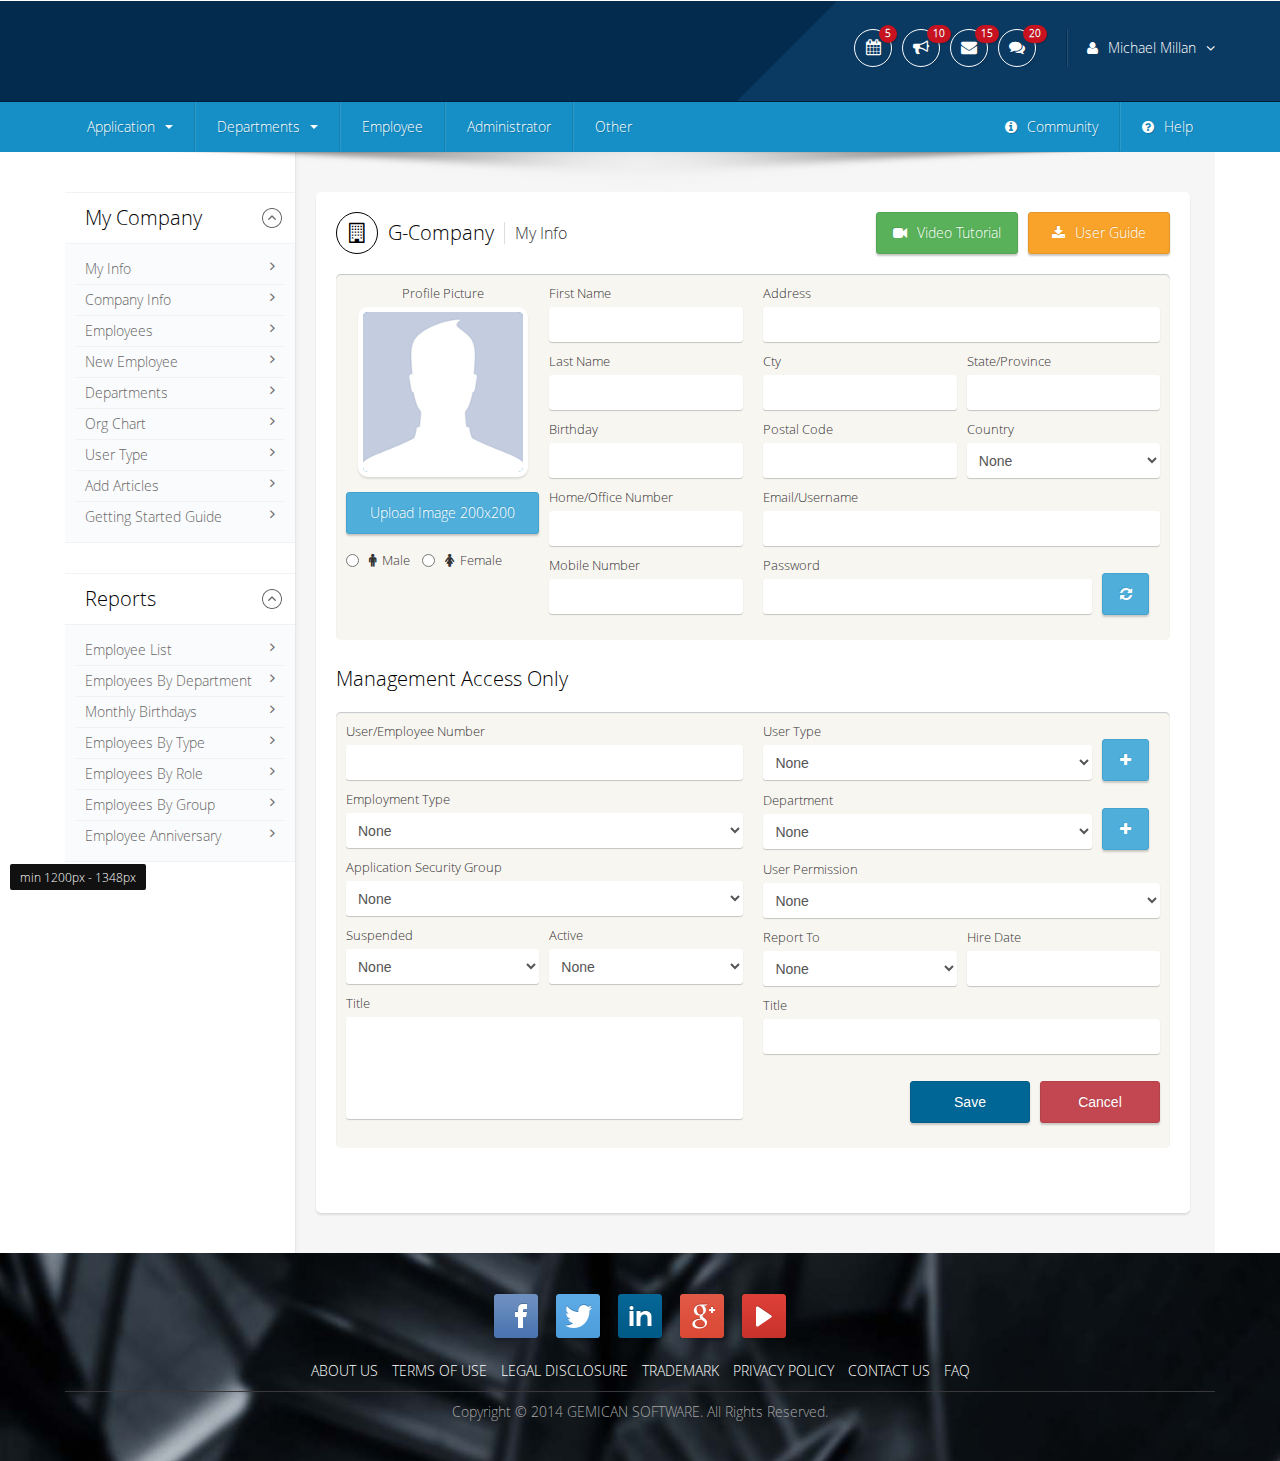
<file: gcompany-myinfo.html>
<!DOCTYPE html>
<html lang="en">
  <head>
    <meta charset="utf-8">
    <title>Gemican Software</title>
    <meta name="viewport" content="width=device-width, initial-scale=1.0">
    <meta name="description" content="">
    <meta name="author" content="">

    <!-- Le styles -->
    <link href="css/bootstrap.css" rel="stylesheet">
    <link href="css/bootstrap-responsive.css" rel="stylesheet">
    <link href="css/styles.css" rel="stylesheet">
    <link href="css/styles-responsive.css" rel="stylesheet">
    <link href="css/effects.css" rel="stylesheet">
    <link href="css/font-awesome.css" rel="stylesheet">
    <link href="css/datepicker.css" rel="stylesheet">
    <link href="css/tables.css" rel="stylesheet">
    <link href="css/tables-responsive.css" rel="stylesheet">
    <link href="js/google-code-prettify/prettify.css" rel="stylesheet">

    <!-- Le HTML5 shim, for IE6-8 support of HTML5 elements -->
    <!--[if lt IE 9]>
      <script src="js/html5shiv.js"></script>
    <![endif]-->

    <!-- Le fav and touch icons -->
    <link rel="apple-touch-icon-precomposed" sizes="144x144" href="ico/apple-touch-icon-144-precomposed.png">
    <link rel="apple-touch-icon-precomposed" sizes="114x114" href="ico/apple-touch-icon-114-precomposed.png">
    <link rel="apple-touch-icon-precomposed" sizes="72x72" href="ico/apple-touch-icon-72-precomposed.png">
    <link rel="apple-touch-icon-precomposed" href="ico/apple-touch-icon-57-precomposed.png">
    <link rel="shortcut icon" href="ico/favicon.png">
    <script src="js/jquery.js"></script>
  </head>

  <body>
    <div class="header">
        <script>
            $(".header").load("header.html");
        </script>
    </div><!-- header -->
    <div class="pagebody">
        <div class="pagebody-inner">
            <div class="leftSideMenu">
                <div class="leftsidemenu-inner">
                    <script>
                        $(".leftsidemenu-inner").load("sidebar.html #leftsidebar-gcompany");
                    </script>
                </div><!-- leftsidemenu-inner -->
            </div><!-- leftSideMenu -->
            <div class="contentSection">
                <div class="dataContainer">
                    <div class="row-fluid">
                        <div class="span6">
                            <h2 class="pull-left"><i class="fa fa-building-o icon"></i>G-Company</h2>
                            <h4 class="currentPageTitle">My Info</h4>
                            <div class="clear"></div><!-- clear -->
                        </div><!-- span6 -->
                        <div class="span6">
                            <a href="#" class="btn-default btn-orange pull-right"><i class="fa fa-download"></i>User Guide</a>
                            <a href="#" class="btn-default btn-green pull-right margin-right"><i class="fa fa-video-camera"></i>Video Tutorial</a>
                            <div class="clear"></div><!-- clear -->
                        </div><!-- span6 -->
                        <div class="clear"></div><!-- clear -->
                    </div><!-- row-fluid -->

                    <div class="form_container">
                        <form action="#" method="post">
                            <div class="row-fluid">
                                <div class="span6">
                                    <div class="row-fluid">
                                        <div class="span6">
                                            <label class="align-center">Profile Picture</label>
                                            <div class="profilepicture_container">
                                                <img src="img/profilepicture_default.png" alt="" />
                                            </div><!-- profilepicture_container -->
                                            <span class="btn-default btn-file clr-martop">
                                                Upload Image 200x200
                                                <input type="file" name="...">
                                            </span>
                                            <input type="radio" name="gender" value="male" class="pull-left">
                                            <label class="pull-left radioLabel"><i class="fa fa-male"></i>Male</label>
                                            <input type="radio" name="gender" value="female" class="pull-left">
                                            <label class="pull-left radioLabel clr-marright"><i class="fa fa-female"></i>Female</label>
                                            <div class="clear"></div><!-- clear -->
                                        </div><!-- span6 -->
                                        <div class="span6">
                                            <label>First Name</label>
                                            <input type="text" name="fname" />
                                            <label>Last Name</label>
                                            <input type="text" name="lname" />
                                            <label>Birthday</label>
                                            <input type="text" name="bday" id="bday_datepicker"/>
                                            <label>Home/Office Number</label>
                                            <input type="number" name="homeofficenum" />
                                            <label>Mobile Number</label>
                                            <input type="number" name="mobilenum" />
                                        </div><!-- span6 -->
                                        <div class="clear"></div><!-- clear -->
                                    </div><!-- row-fluid -->
                                </div><!-- span6 -->
                                <div class="span6">
                                    <label>Address</label>
                                    <input type="text" name="address" />
                                    <div class="row-fluid">
                                        <div class="span6">
                                            <label>Cty</label>
                                            <input type="text" name="city" />
                                        </div><!-- span6 -->
                                        <div class="span6">
                                            <label>State/Province</label>
                                            <input type="text" name="state" />
                                        </div><!-- span6 -->
                                        <div class="clear"></div><!-- clear -->
                                    </div><!-- row-fluid -->
                                    <div class="row-fluid">
                                        <div class="span6">
                                            <label>Postal Code</label>
                                            <input type="number" name="pcode" />
                                        </div><!-- span6 -->
                                        <div class="span6">
                                            <label>Country</label>
                                            <select>
                                                <option value="0">None</option>
                                                <option value="1">Country 01</option>
                                                <option value="2">Country 02</option>
                                                <option value="3">Country 03</option>
                                                <option value="4">Country 04</option>
                                            </select>
                                        </div><!-- span6 -->
                                        <div class="clear"></div><!-- clear -->
                                    </div><!-- row-fluid -->
                                    <label>Email/Username</label>
                                    <input type="email" name="username" />
                                    <div class="row-fluid">
                                        <div class="span10">
                                            <label>Password</label>
                                            <input type="password" name="username" />
                                        </div><!-- span6 -->
                                        <div class="span2">
                                            <span class="btn-default iconButton"><i class="fa fa-refresh clr-marright"></i></span>
                                        </div><!-- span6 -->
                                        <div class="clear"></div><!-- clear -->
                                    </div><!-- row-fluid -->
                                </div><!-- span6 -->
                                <div class="clear"></div><!-- clear -->
                            </div><!-- row-fluid -->
                        </form>
                    </div><!-- form_container -->

                    <h2>Management Access Only</h2>
                    <div class="form_container">
                        <div class="row-fluid">
                            <div class="span6">
                                <label>User/Employee Number</label>
                                <input type="text" name="employeenumber" />
                                <label>Employment Type</label>
                                <select>
                                    <option value="0">None</option>
                                    <option value="1">Option 01</option>
                                    <option value="2">Option 02</option>
                                    <option value="3">Option 03</option>
                                </select>
                                <label>Application Security Group</label>
                                <select>
                                    <option value="0">None</option>
                                    <option value="1">Option 01</option>
                                    <option value="2">Option 02</option>
                                    <option value="3">Option 03</option>
                                </select>
                                <div class="row-fluid">
                                    <div class="span6">
                                        <label>Suspended</label>
                                        <select>
                                            <option value="0">None</option>
                                            <option value="1">Option 01</option>
                                            <option value="2">Option 02</option>
                                            <option value="3">Option 03</option>
                                        </select>
                                    </div><!-- span6 -->
                                    <div class="span6">
                                        <label>Active</label>
                                        <select>
                                            <option value="0">None</option>
                                            <option value="1">Option 01</option>
                                            <option value="2">Option 02</option>
                                            <option value="3">Option 03</option>
                                        </select>
                                    </div><!-- span6 -->
                                    <div class="clear"></div><!-- clear -->
                                </div><!-- row-fluid -->
                                <label>Title</label>
                                <textarea></textarea>
                            </div><!-- span6 -->
                            <div class="span6">
                                <div class="row-fluid">
                                    <div class="span10">
                                        <label>User Type</label>
                                        <select>
                                            <option value="0">None</option>
                                            <option value="1">Option 01</option>
                                            <option value="2">Option 02</option>
                                            <option value="3">Option 03</option>
                                        </select>
                                    </div><!-- span10 -->
                                    <div class="span2">
                                        <span class="btn-default iconButton mpop" rel="addUserType"><i class="fa fa-plus clr-marright"></i></span>
                                        <ul class="mpop-menu pos-right" id="addUserType">
                                            <li>
                                                <form action="#" method="post">
                                                    <label>New User Type</label>
                                                    <input type="text" name="newusertype" />
                                                    <input type="button" name="save" value="Save" class="btn-default btn-small btn-blue pull-left"/>
                                                    <input type="button" name="save" value="Cancel" class="btn-default btn-small btn-red pull-right mpop-cancel"/>
                                                    <div class="clear"></div><!-- clear -->
                                                </form>
                                            </li>
                                        </ul>
                                    </div><!-- span10 -->
                                </div><!-- row-fluid -->
                                <div class="row-fluid">
                                    <div class="span10">
                                        <label>Department</label>
                                        <select>
                                            <option value="0">None</option>
                                            <option value="1">Option 01</option>
                                            <option value="2">Option 02</option>
                                            <option value="3">Option 03</option>
                                        </select>
                                    </div><!-- span10 -->
                                    <div class="span2">
                                            <span class="btn-default iconButton mpop" rel="addDepartment"><i class="fa fa-plus clr-marright"></i></span>
                                            <ul class="mpop-menu pos-right" id="addDepartment">
                                                <li>
                                                    <form action="#" method="post">
                                                        <label>New Department</label>
                                                        <input type="text" name="department" />
                                                        <input type="button" name="save" value="Save" class="btn-default btn-small btn-blue pull-left"/>
                                                        <input type="button" name="save" value="Cancel" class="btn-default btn-small btn-red pull-right mpop-cancel"/>
                                                        <div class="clear"></div><!-- clear -->
                                                    </form>
                                                </li>
                                            </ul>
                                    </div><!-- span10 -->
                                </div><!-- row-fluid -->
                                <label>User Permission</label>
                                <select>
                                    <option value="0">None</option>
                                    <option value="1">Option 01</option>
                                    <option value="2">Option 02</option>
                                    <option value="3">Option 03</option>
                                </select>
                                <div class="row-fluid">
                                    <div class="span6">
                                        <label>Report To</label>
                                        <select>
                                            <option value="0">None</option>
                                            <option value="1">Option 01</option>
                                            <option value="2">Option 02</option>
                                            <option value="3">Option 03</option>
                                        </select>
                                    </div><!-- span6 -->
                                    <div class="span6">
                                        <label>Hire Date</label>
                                        <input type="number" name="datehired" id="date_hired"/>
                                    </div><!-- span6 -->
                                    <div class="clear"></div><!-- clear -->
                                </div><!-- row-fluid -->
                                <label>Title</label>
                                <input type="text" name="tile" />
                                <input type="button" class="btn-default btn-red pull-right" value="Cancel" />
                                <input type="button" class="btn-default btn-blue pull-right margin-right" value="Save" />
                                <div class="clear"></div><!-- clear -->
                            </div><!-- span6 -->
                            <div class="clear"></div><!-- clear -->
                        </div><!-- row-fluid -->
                    </div><!-- form_container -->
                </div><!-- dataContainer -->
            </div><!-- contentSection -->
            <div class="clear"></div><!-- clear -->
        </div><!-- pagebody-inner -->
    </div><!-- pagebody -->
    <footer>
        <script>
            $("footer").load("footer.html");
        </script>
    </footer><!-- footer -->


    <!-- Le javascript
    ================================================== -->
    <!-- Placed at the end of the document so the pages load faster -->
    <script type="text/javascript" src="http://platform.twitter.com/widgets.js"></script>
    <script src="js/bootstrap-transition.js"></script>
    <script src="js/bootstrap-alert.js"></script>
    <script src="js/bootstrap-modal.js"></script>
    <script src="js/bootstrap-dropdown.js"></script>
    <script src="js/bootstrap-scrollspy.js"></script>
    <script src="js/bootstrap-tab.js"></script>
    <script src="js/bootstrap-tooltip.js"></script>
    <script src="js/bootstrap-popover.js"></script>
    <script src="js/bootstrap-button.js"></script>
    <script src="js/bootstrap-collapse.js"></script>
    <script src="js/bootstrap-carousel.js"></script>
    <script src="js/bootstrap-typeahead.js"></script>
    <script src="js/bootstrap-affix.js"></script>
    <script src="js/holder/holder.js"></script>
    <script src="js/google-code-prettify/prettify.js"></script>
    <script src="js/application.js"></script>
    <script src="js/jquery.nicescroll.js"></script>
    <script src="js/bootstrap-datepicker.js"></script>
    <script src="js/custom.js"></script>

  </body
</html>
</file>
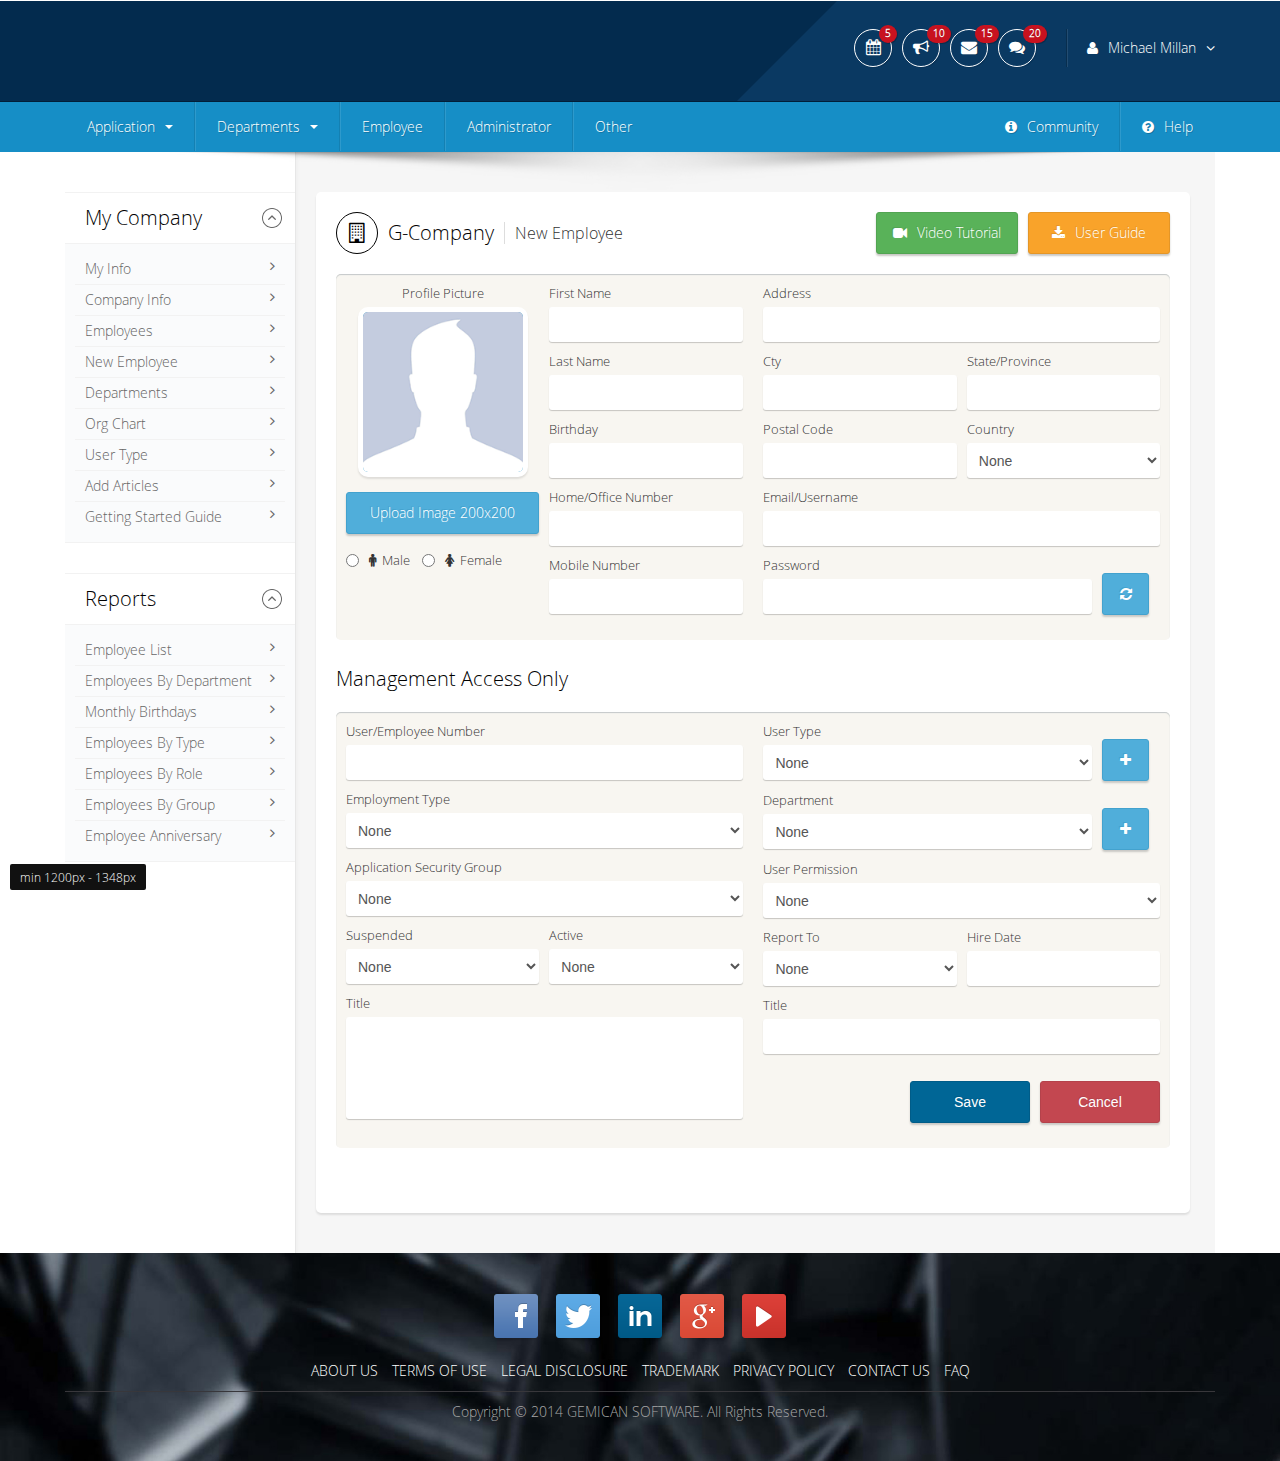
<file: gcompany-newemployee.html>
<!DOCTYPE html>
<html lang="en">
  <head>
    <meta charset="utf-8">
    <title>Gemican Software</title>
    <meta name="viewport" content="width=device-width, initial-scale=1.0">
    <meta name="description" content="">
    <meta name="author" content="">

    <!-- Le styles -->
    <link href="css/bootstrap.css" rel="stylesheet">
    <link href="css/bootstrap-responsive.css" rel="stylesheet">
    <link href="css/styles.css" rel="stylesheet">
    <link href="css/styles-responsive.css" rel="stylesheet">
    <link href="css/effects.css" rel="stylesheet">
    <link href="css/font-awesome.css" rel="stylesheet">
    <link href="css/datepicker.css" rel="stylesheet">
    <link href="css/tables.css" rel="stylesheet">
    <link href="css/tables-responsive.css" rel="stylesheet">
    <link href="js/google-code-prettify/prettify.css" rel="stylesheet">

    <!-- Le HTML5 shim, for IE6-8 support of HTML5 elements -->
    <!--[if lt IE 9]>
      <script src="js/html5shiv.js"></script>
    <![endif]-->

    <!-- Le fav and touch icons -->
    <link rel="apple-touch-icon-precomposed" sizes="144x144" href="ico/apple-touch-icon-144-precomposed.png">
    <link rel="apple-touch-icon-precomposed" sizes="114x114" href="ico/apple-touch-icon-114-precomposed.png">
    <link rel="apple-touch-icon-precomposed" sizes="72x72" href="ico/apple-touch-icon-72-precomposed.png">
    <link rel="apple-touch-icon-precomposed" href="ico/apple-touch-icon-57-precomposed.png">
    <link rel="shortcut icon" href="ico/favicon.png">
    <script src="js/jquery.js"></script>
  </head>

  <body>
    <div class="header">
        <script>
            $(".header").load("header.html");
        </script>
    </div><!-- header -->
    <div class="pagebody">
        <div class="pagebody-inner">
            <div class="leftSideMenu">
                <div class="leftsidemenu-inner">
                    <script>
                        $(".leftsidemenu-inner").load("sidebar.html #leftsidebar-gcompany");
                    </script>
                </div><!-- leftsidemenu-inner -->
            </div><!-- leftSideMenu -->
            <div class="contentSection">
                <div class="dataContainer">
                    <div class="row-fluid">
                        <div class="span6">
                            <h2 class="pull-left"><i class="fa fa-building-o icon"></i>G-Company</h2>
                            <h4 class="currentPageTitle">New Employee</h4>
                            <div class="clear"></div><!-- clear -->
                        </div><!-- span6 -->
                        <div class="span6">
                            <a href="#" class="btn-default btn-orange pull-right"><i class="fa fa-download"></i>User Guide</a>
                            <a href="#" class="btn-default btn-green pull-right margin-right"><i class="fa fa-video-camera"></i>Video Tutorial</a>
                            <div class="clear"></div><!-- clear -->
                        </div><!-- span6 -->
                        <div class="clear"></div><!-- clear -->
                    </div><!-- row-fluid -->

                    <div class="form_container">
                        <form action="#" method="post">
                            <div class="row-fluid">
                                <div class="span6">
                                    <div class="row-fluid">
                                        <div class="span6">
                                            <label class="align-center">Profile Picture</label>
                                            <div class="profilepicture_container">
                                                <img src="img/profilepicture_default.png" alt="" />
                                            </div><!-- profilepicture_container -->
                                            <span class="btn-default btn-file clr-martop">
                                                Upload Image 200x200
                                                <input type="file" name="...">
                                            </span>
                                            <input type="radio" name="gender" value="male" class="pull-left">
                                            <label class="pull-left radioLabel"><i class="fa fa-male"></i>Male</label>
                                            <input type="radio" name="gender" value="female" class="pull-left">
                                            <label class="pull-left radioLabel clr-marright"><i class="fa fa-female"></i>Female</label>
                                            <div class="clear"></div><!-- clear -->
                                        </div><!-- span6 -->
                                        <div class="span6">
                                            <label>First Name</label>
                                            <input type="text" name="fname" />
                                            <label>Last Name</label>
                                            <input type="text" name="lname" />
                                            <label>Birthday</label>
                                            <input type="text" name="bday" id="bday_datepicker"/>
                                            <label>Home/Office Number</label>
                                            <input type="number" name="homeofficenum" />
                                            <label>Mobile Number</label>
                                            <input type="number" name="mobilenum" />
                                        </div><!-- span6 -->
                                        <div class="clear"></div><!-- clear -->
                                    </div><!-- row-fluid -->
                                </div><!-- span6 -->
                                <div class="span6">
                                    <label>Address</label>
                                    <input type="text" name="address" />
                                    <div class="row-fluid">
                                        <div class="span6">
                                            <label>Cty</label>
                                            <input type="text" name="city" />
                                        </div><!-- span6 -->
                                        <div class="span6">
                                            <label>State/Province</label>
                                            <input type="text" name="state" />
                                        </div><!-- span6 -->
                                        <div class="clear"></div><!-- clear -->
                                    </div><!-- row-fluid -->
                                    <div class="row-fluid">
                                        <div class="span6">
                                            <label>Postal Code</label>
                                            <input type="number" name="pcode" />
                                        </div><!-- span6 -->
                                        <div class="span6">
                                            <label>Country</label>
                                            <select>
                                                <option value="0">None</option>
                                                <option value="1">Country 01</option>
                                                <option value="2">Country 02</option>
                                                <option value="3">Country 03</option>
                                                <option value="4">Country 04</option>
                                            </select>
                                        </div><!-- span6 -->
                                        <div class="clear"></div><!-- clear -->
                                    </div><!-- row-fluid -->
                                    <label>Email/Username</label>
                                    <input type="email" name="username" />
                                    <div class="row-fluid">
                                        <div class="span10">
                                            <label>Password</label>
                                            <input type="password" name="username" />
                                        </div><!-- span6 -->
                                        <div class="span2">
                                            <span class="btn-default iconButton"><i class="fa fa-refresh clr-marright"></i></span>
                                        </div><!-- span6 -->
                                        <div class="clear"></div><!-- clear -->
                                    </div><!-- row-fluid -->
                                </div><!-- span6 -->
                                <div class="clear"></div><!-- clear -->
                            </div><!-- row-fluid -->
                        </form>
                    </div><!-- form_container -->

                    <h2>Management Access Only</h2>
                    <div class="form_container">
                        <div class="row-fluid">
                            <div class="span6">
                                <label>User/Employee Number</label>
                                <input type="text" name="employeenumber" />
                                <label>Employment Type</label>
                                <select>
                                    <option value="0">None</option>
                                    <option value="1">Option 01</option>
                                    <option value="2">Option 02</option>
                                    <option value="3">Option 03</option>
                                </select>
                                <label>Application Security Group</label>
                                <select>
                                    <option value="0">None</option>
                                    <option value="1">Option 01</option>
                                    <option value="2">Option 02</option>
                                    <option value="3">Option 03</option>
                                </select>
                                <div class="row-fluid">
                                    <div class="span6">
                                        <label>Suspended</label>
                                        <select>
                                            <option value="0">None</option>
                                            <option value="1">Option 01</option>
                                            <option value="2">Option 02</option>
                                            <option value="3">Option 03</option>
                                        </select>
                                    </div><!-- span6 -->
                                    <div class="span6">
                                        <label>Active</label>
                                        <select>
                                            <option value="0">None</option>
                                            <option value="1">Option 01</option>
                                            <option value="2">Option 02</option>
                                            <option value="3">Option 03</option>
                                        </select>
                                    </div><!-- span6 -->
                                    <div class="clear"></div><!-- clear -->
                                </div><!-- row-fluid -->
                                <label>Title</label>
                                <textarea></textarea>
                            </div><!-- span6 -->
                            <div class="span6">
                                <div class="row-fluid">
                                    <div class="span10">
                                        <label>User Type</label>
                                        <select>
                                            <option value="0">None</option>
                                            <option value="1">Option 01</option>
                                            <option value="2">Option 02</option>
                                            <option value="3">Option 03</option>
                                        </select>
                                    </div><!-- span10 -->
                                    <div class="span2">
                                        <span class="btn-default iconButton mpop" rel="addUserType"><i class="fa fa-plus clr-marright"></i></span>
                                        <ul class="mpop-menu pos-right" id="addUserType">
                                            <li>
                                                <form action="#" method="post">
                                                    <label>New User Type</label>
                                                    <input type="text" name="newusertype" />
                                                    <input type="button" name="save" value="Save" class="btn-default btn-small btn-blue pull-left"/>
                                                    <input type="button" name="save" value="Cancel" class="btn-default btn-small btn-red pull-right mpop-cancel"/>
                                                    <div class="clear"></div><!-- clear -->
                                                </form>
                                            </li>
                                        </ul>
                                    </div><!-- span10 -->
                                </div><!-- row-fluid -->
                                <div class="row-fluid">
                                    <div class="span10">
                                        <label>Department</label>
                                        <select>
                                            <option value="0">None</option>
                                            <option value="1">Option 01</option>
                                            <option value="2">Option 02</option>
                                            <option value="3">Option 03</option>
                                        </select>
                                    </div><!-- span10 -->
                                    <div class="span2">
                                            <span class="btn-default iconButton mpop" rel="addDepartment"><i class="fa fa-plus clr-marright"></i></span>
                                            <ul class="mpop-menu pos-right" id="addDepartment">
                                                <li>
                                                    <form action="#" method="post">
                                                        <label>New Department</label>
                                                        <input type="text" name="department" />
                                                        <input type="button" name="save" value="Save" class="btn-default btn-small btn-blue pull-left"/>
                                                        <input type="button" name="save" value="Cancel" class="btn-default btn-small btn-red pull-right mpop-cancel"/>
                                                        <div class="clear"></div><!-- clear -->
                                                    </form>
                                                </li>
                                            </ul>
                                    </div><!-- span10 -->
                                </div><!-- row-fluid -->
                                <label>User Permission</label>
                                <select>
                                    <option value="0">None</option>
                                    <option value="1">Option 01</option>
                                    <option value="2">Option 02</option>
                                    <option value="3">Option 03</option>
                                </select>
                                <div class="row-fluid">
                                    <div class="span6">
                                        <label>Report To</label>
                                        <select>
                                            <option value="0">None</option>
                                            <option value="1">Option 01</option>
                                            <option value="2">Option 02</option>
                                            <option value="3">Option 03</option>
                                        </select>
                                    </div><!-- span6 -->
                                    <div class="span6">
                                        <label>Hire Date</label>
                                        <input type="number" name="datehired" id="date_hired"/>
                                    </div><!-- span6 -->
                                    <div class="clear"></div><!-- clear -->
                                </div><!-- row-fluid -->
                                <label>Title</label>
                                <input type="text" name="tile" />
                                <input type="button" class="btn-default btn-red pull-right" value="Cancel" />
                                <input type="button" class="btn-default btn-blue pull-right margin-right" value="Save" />
                                <div class="clear"></div><!-- clear -->
                            </div><!-- span6 -->
                            <div class="clear"></div><!-- clear -->
                        </div><!-- row-fluid -->
                    </div><!-- form_container -->
                </div><!-- dataContainer -->
            </div><!-- contentSection -->
            <div class="clear"></div><!-- clear -->
        </div><!-- pagebody-inner -->
    </div><!-- pagebody -->
    <footer>
        <script>
            $("footer").load("footer.html");
        </script>
    </footer><!-- footer -->


    <!-- Le javascript
    ================================================== -->
    <!-- Placed at the end of the document so the pages load faster -->
    <script type="text/javascript" src="http://platform.twitter.com/widgets.js"></script>
    <script src="js/bootstrap-transition.js"></script>
    <script src="js/bootstrap-alert.js"></script>
    <script src="js/bootstrap-modal.js"></script>
    <script src="js/bootstrap-dropdown.js"></script>
    <script src="js/bootstrap-scrollspy.js"></script>
    <script src="js/bootstrap-tab.js"></script>
    <script src="js/bootstrap-tooltip.js"></script>
    <script src="js/bootstrap-popover.js"></script>
    <script src="js/bootstrap-button.js"></script>
    <script src="js/bootstrap-collapse.js"></script>
    <script src="js/bootstrap-carousel.js"></script>
    <script src="js/bootstrap-typeahead.js"></script>
    <script src="js/bootstrap-affix.js"></script>
    <script src="js/holder/holder.js"></script>
    <script src="js/google-code-prettify/prettify.js"></script>
    <script src="js/application.js"></script>
    <script src="js/jquery.nicescroll.js"></script>
    <script src="js/bootstrap-datepicker.js"></script>
    <script src="js/custom.js"></script>

  </body
</html>
</file>
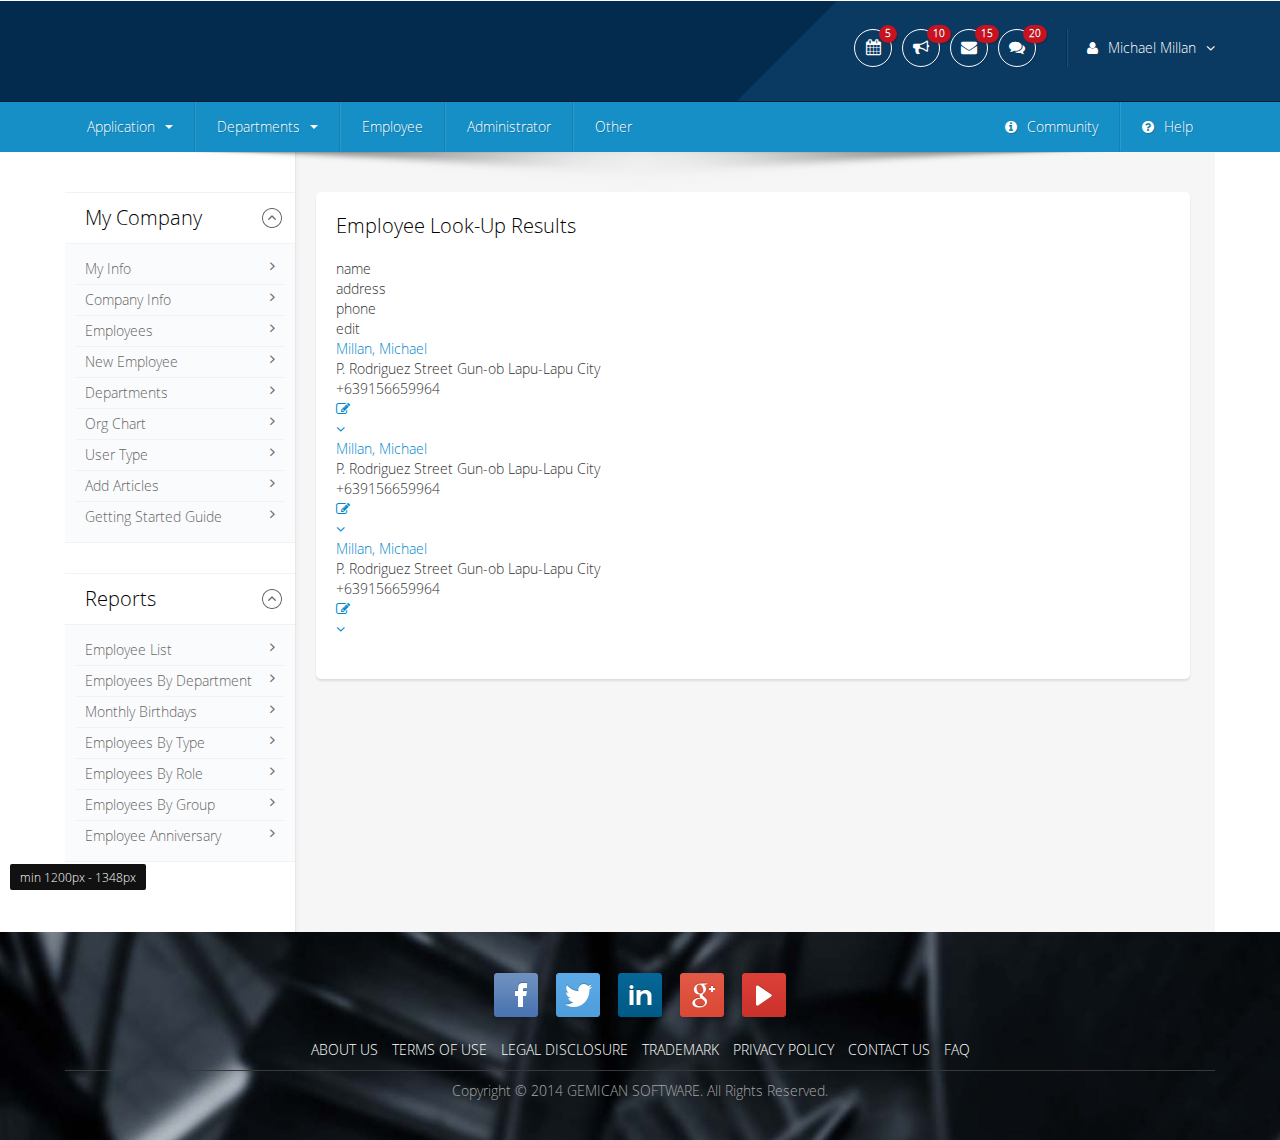
<file: gcompany.html>
<!DOCTYPE html>
<html lang="en">
  <head>
    <meta charset="utf-8">
    <title>Gemican Software</title>
    <meta name="viewport" content="width=device-width, initial-scale=1.0">
    <meta name="description" content="">
    <meta name="author" content="">

    <!-- Le styles -->
    <link href="css/bootstrap.css" rel="stylesheet">
    <link href="css/bootstrap-responsive.css" rel="stylesheet">
    <link href="css/styles.css" rel="stylesheet">
    <link href="css/styles-responsive.css" rel="stylesheet">
    <link href="css/effects.css" rel="stylesheet">
    <link href="css/font-awesome.css" rel="stylesheet">
    <link href="css/tables.css" rel="stylesheet">
    <link href="css/tables-responsive.css" rel="stylesheet">
    <link href="js/google-code-prettify/prettify.css" rel="stylesheet">

    <!-- Le HTML5 shim, for IE6-8 support of HTML5 elements -->
    <!--[if lt IE 9]>
      <script src="js/html5shiv.js"></script>
    <![endif]-->

    <!-- Le fav and touch icons -->
    <link rel="apple-touch-icon-precomposed" sizes="144x144" href="ico/apple-touch-icon-144-precomposed.png">
    <link rel="apple-touch-icon-precomposed" sizes="114x114" href="ico/apple-touch-icon-114-precomposed.png">
    <link rel="apple-touch-icon-precomposed" sizes="72x72" href="ico/apple-touch-icon-72-precomposed.png">
    <link rel="apple-touch-icon-precomposed" href="ico/apple-touch-icon-57-precomposed.png">
    <link rel="shortcut icon" href="ico/favicon.png">
    <script src="js/jquery.js"></script>
  </head>

  <body>
    <div class="header">
        <script>
            $(".header").load("header.html");
        </script>
    </div><!-- header -->
    <div class="pagebody">
        <div class="pagebody-inner">
            <div class="leftSideMenu">
                <div class="leftsidemenu-inner">
                    <script>
                        $(".leftsidemenu-inner").load("sidebar.html #leftsidebar-gcompany");
                    </script>
                </div><!-- leftsidemenu-inner -->
            </div><!-- leftSideMenu -->
            <div class="contentSection">
                <script type="text/javascript">
                    $(".contentSection").load("gcompany-subpages.html #gcompany-myinfo");
                </script>
            </div><!-- contentSection -->
            <div class="clear"></div><!-- clear -->
        </div><!-- pagebody-inner -->
    </div><!-- pagebody -->
    <footer>
        <script>
            $("footer").load("footer.html");
        </script>
    </footer><!-- footer -->


    <!-- Le javascript
    ================================================== -->
    <!-- Placed at the end of the document so the pages load faster -->
    <script type="text/javascript" src="http://platform.twitter.com/widgets.js"></script>
    <script src="js/bootstrap-transition.js"></script>
    <script src="js/bootstrap-alert.js"></script>
    <script src="js/bootstrap-modal.js"></script>
    <script src="js/bootstrap-dropdown.js"></script>
    <script src="js/bootstrap-scrollspy.js"></script>
    <script src="js/bootstrap-tab.js"></script>
    <script src="js/bootstrap-tooltip.js"></script>
    <script src="js/bootstrap-popover.js"></script>
    <script src="js/bootstrap-button.js"></script>
    <script src="js/bootstrap-collapse.js"></script>
    <script src="js/bootstrap-carousel.js"></script>
    <script src="js/bootstrap-typeahead.js"></script>
    <script src="js/bootstrap-affix.js"></script>
    <script src="js/holder/holder.js"></script>
    <script src="js/google-code-prettify/prettify.js"></script>
    <script src="js/application.js"></script>
    <script src="js/jquery.nicescroll.js"></script>
    <script src="js/custom.js"></script>

  </body
</html>
</file>
<file: css/styles.css>
@font-face {
    font-family: 'open_sanslight';
    src: url('../fonts/OpenSans-Light-webfont.eot');
    src: url('../fonts/OpenSans-Light-webfont.eot?#iefix') format('embedded-opentype'),
         url('../fonts/OpenSans-Light-webfont.woff') format('woff'),
         url('../fonts/OpenSans-Light-webfont.ttf') format('truetype'),
         url('../fonts/OpenSans-Light-webfont.svg#open_sanslight') format('svg');
    font-weight: normal;
    font-style: normal;
}

/* common */
.underconstruction{
	text-transform: uppercase;
	text-align: center;
	font-weight: normal;
	line-height: normal;
	padding: 100px 0 100px 0;
	margin: 0 0 0 0;
}
.underconstruction span{
	font-size: 18px;
	display: block;
}
.clear{
	clear: both;
	height: 0px;
}
.clr-marright{
	margin-right: 0px!important;
}
.clr-martop{
	margin-top: 0px!important;
}
.margin-right{
	margin-right: 10px!important;
}
.align-right{
	text-align: right!important;
}
.align-left{
	text-align: left!important;
}
.align-center{
	text-align: center!important;
}
.bg-clear{
	background: transparent!important;
}
h2.heading{
	line-height: normal;
	font-size: 30px;
	padding: 0 0 30px 0;
	margin: 0 0 40px 0;
	border-bottom: 1px solid #dddddd;
	text-align: center;
	font-weight: normal;
	color: #333;
	text-transform: uppercase;
}
h2.heading.white{
	color: #fff;
}
p.sectionDescription{
	padding: 0 0 0 0;
	margin: 0 0 30px 0;
	line-height: 28px;
	font-size: 16px;
	color: #666;
}
.btn{
	font-family: "open_sanslight";
	font-size: 18px;
	font-weight: normal;
	color: #111;
	line-height: normal;
	text-shadow: 1px 1px 0px #fff;
	text-transform: uppercase;
	background: #ecf0f1;
	border: none;
	padding: 20px 30px 20px 30px;

	-webkit-box-shadow: 0px 5px 0px #bdc3c7;
	-moz-box-shadow: 0px 5px 0px #bdc3c7;
	-ms-box-shadow: 0px 5px 0px #bdc3c7;
	-o-box-shadow: 0px 5px 0px #bdc3c7;
	box-shadow: 0px 5px 0px #bdc3c7;

	-webkit-border-radius: 3px;
	-moz-border-radius: 3px;
	-ms-border-radius: 3px;
	-o-border-radius: 3px;
	border-radius: 3px;
}
.btn.btn-primary{
	font-family: "open_sanslight";
	font-size: 18px;
	font-weight: normal;
	color: #fff;
	line-height: normal;
	text-shadow: -1px -1px 0px #357999;
	text-transform: uppercase;
	background: #579ebf;
	border: none;
	padding: 20px 30px 20px 30px;

	-webkit-box-shadow: 0px 5px 0px #357999;
	-moz-box-shadow: 0px 5px 0px #357999;
	-ms-box-shadow: 0px 5px 0px #357999;
	-o-box-shadow: 0px 5px 0px #357999;
	box-shadow: 0px 5px 0px #357999;

	-webkit-border-radius: 3px;
	-moz-border-radius: 3px;
	-ms-border-radius: 3px;
	-o-border-radius: 3px;
	border-radius: 3px;
}
.btn.btn-primary.btn-small{
	margin: 0 0 10px 0!important;
	padding: 6px 15px 6px 15px!important;
	font-size: 12px!important;
}
.btn-default{
	display: inline-block;
	padding: 10px 10px 10px  10px!important;
	background: #50aeda;
	padding: 0 0 0 0;
	margin: 0 0 20px 0;
	border: 1px solid #43a2ce;
	text-transform: capitalize;
	text-align: center;
	text-decoration: none!important;
	color: #fff;
	font-size: 14px;
	text-shadow: -1px -1px 0px #43a2ce;
	box-shadow: 0px 2px 2px #c9c8c4;
	min-width: 25px;
	outline: none;
	cursor: pointer;

	-webkit-border-radius: 3px;
	-moz-border-radius: 3px;
	-ms-border-radius: 3px;
	-o-border-radius: 3px;
	border-radius: 3px;

	-webkit-transition: all 0.3s ease;
	-moz-transition: all 0.3s ease;
	-ms-transition: all 0.3s ease;
	-o-transition: all 0.3s ease;
	transition: all 0.3s ease;
}
.btn-default:focus,
.btn-default:hover{
	color: #fff;
	background: #43a2ce;
	border: 1px solid #4098c1;
	text-shadow: -1px -1px 0px #4098c1;
}
.btn-default i{
	margin-right: 10px;
}
.btn-default.btn-small{
	margin: 0 0 10px 0!important;
	padding-top: 6px!important;
	padding-bottom: 6px!important;
	font-size: 12px!important;
	min-width: 50px!important;
}
.btn-file{
	position: relative;
	width: auto;
	overflow: hidden;
	display: block;
}
.btn-default.btn-blue{
	background: #006696;
	border: 1px solid #005c88;
	text-shadow: -1px -1px 0px #005c88;
	min-width: 120px;
}
.btn-default.btn-blue:focus,
.btn-default.btn-blue:hover{
	color: #fff;
	background: #015a84;
	border: 1px solid #014f73;
	text-shadow: -1px -1px 0px #014f73;
}
.btn-default.btn-red{
	background: #c34750;
	border: 1px solid #b4424b;
	text-shadow: -1px -1px 0px #b4424b;
	min-width: 120px;
}
.btn-default.btn-red:focus,
.btn-default.btn-red:hover{
	color: #fff;
	background: #af3942;
	border: 1px solid #9f343c;
	text-shadow: -1px -1px 0px #9f343c;
}
.btn-default.btn-orange{
	color: #fff;
	background: #f9a32a;
	border: 1px solid #e49627;
	text-shadow: -1px -1px 0px #e49627;
	min-width: 120px;
}
.btn-default.btn-orange:focus,
.btn-default.btn-orange:hover{
	color: #fff;
	background: #f8960a;
	border: 1px solid #da840a;
	text-shadow: -1px -1px 0px #da840a;
}
.btn-default.btn-green{
	color: #fff;
	background: #59b259;
	border: 1px solid #52a452;
	text-shadow: -1px -1px 0px #52a452;
	min-width: 120px;
}
.btn-default.btn-green:focus,
.btn-default.btn-green:hover{
	color: #fff;
	background: #51a451;
	border: 1px solid #4a954a;
	text-shadow: -1px -1px 0px #4a954a;
}
.btn-default.btn-darkgrey{
	color: #fff;
	background: #424242;
	border: 1px solid #353535;
	text-shadow: -1px -1px 0px #353535;
	min-width: 120px;
}
.btn-default.btn-darkgrey:focus,
.btn-default.btn-darkgrey:hover{
	color: #fff;
	background: #313131;
	border: 1px solid #232323;
	text-shadow: -1px -1px 0px #232323;
}

/* predefine */
body, html{
	position: relative;
	height: 100%;
	padding: 0 0 0 0;
	margin: 0 0 0 0;
	font-family: "open_sanslight";
}
form{
	padding: 0 0 0 0;
	margin: 0 0 0 0;
}
.nicescroll-rails{
	margin-left: -8px;
}
.nicescroll-rails > div{
	opacity: 0.2;
}


/* signup login */
.signuplogin{
	position: relative;
	display: none;
	width: 100%;
	height: 420px;
	background: #fff;
	z-index: 9999;
	box-shadow: 0 -2px 1px rgba(0, 0, 0, 0.3) inset;
	padding: 0 0 0 0;
	margin: 0 0 0 0;
}
.signuplogin-inner{
	max-width: 1150px;
	margin: 0 auto 0 auto;
	padding: 20px 20px 100px 20px;
}
.backdrop_form{
	background: url(../img/bg-blacker-trans.png) repeat left top;
	display: none;
	position: fixed;
	width: 100%;
	height: 100%;
	z-index: 9998;
	left: 0px;
	top: 0px;
}
.formContainer{
	display: none;
}
.formContainer h3{
	font-size: 24px;
	font-weight: normal;
	line-height: normal;
	text-align: center;
	padding: 0 0 20px 0;
	margin: 0 0 20px 0;
	border-bottom: 1px solid #eee;
}
.formContainer .closeForm{
	text-align: center;
	background: #fff;
	cursor: pointer;
	position: fixed;
	display: block;
	width: 22px;
	height: 22px;
	right: 20px;
	top: 10px;
}


/* login Form */
#loginForm .formWrapper{
	max-width: 600px;
	margin: 0 auto 0 auto;
	padding: 0 0 0 0;
}
#loginForm .loginOptions{
	display: block;
	font-size: 14px;
	font-weight: normal;
	line-height: normal;
	text-decoration: none;
	outline: none;
	padding: 0 0 0 0;
	margin: 0 0 3px 0;
	float: left;
	clear: both;
}
#loginForm .loginOptions i{
	opacity: 0.7;
	margin-right: 10px;
}
#loginForm label{
	display: block;
	width: 100%;
	padding: 0 0 5px 0;
	margin: 0 0 0 0;
}
#loginForm input[type="password"],
#loginForm input[type="text"]{
	-webkit-box-sizing: border-box;
	-moz-box-sizing: border-box;
	-ms-box-sizing: border-box;
	-o-box-sizing: border-box;
	box-sizing: border-box;
	padding: 10px 10px 10px 10px;
	margin: 0 0 15px 0;
	height: 44px;
	width: 100%;
	font-size: 14px;
	border: 1px solid #ddd;
	background: #fff;
	box-shadow: none;
}
#loginForm input[type="submit"]{
	padding-top: 15px;
	padding-bottom: 15px;
	width: 200px;
	margin: 0 0 15px 0;

	-webkit-border-radius: 5px;
	-moz-border-radius: 5px;
	-ms-border-radius: 5px;
	-o-border-radius: 5px;
	border-radius: 5px;
}
#loginForm input[type="checkbox"]{
	float: left;
	margin: 3px 10px 5px 0;
}
#loginForm .checkboxlabel{
	display: block;
	float: left;
	font-size: 14px;
	font-weight: normal;
	line-height: normal;
	padding: 0 0 0 0;
	margin: 0 0 5px 0;
}


/* header */
header{
	position: fixed;
	background: #0a3962;
	width: 100%;
	min-height: 68px;
	box-shadow: 0px 0px 10px rgba(0,0,0,0.3);
	top: 0px;
	z-index: 9999;
}
.header-inner{
	max-width: 1150px;
	padding: 0 20px 0 20px;
	margin: 0 auto 0 auto;
}
.navbar .brand{
	display: block;
	width: 153px;
	height: 41px;
	overflow: hidden;
	text-indent: -99999px;
	margin-top: 2px;
	background: url(../img/logo-gemican-software.png) no-repeat center center;
}
.userLoginBtn,
.userSignupBtn{
	outline: none!important;
	display: block;
	text-transform: uppercase;
	text-decoration: none;
	text-shadow: 1px 1px 0px #fff;
	font-size: 11px;
	font-weight: bold;
	line-height: normal;
	background: #f5f5f5;
	padding: 3px 10px 3px 10px;
	margin: 0 0 0 10px;
	color: #0A3962;
	cursor: pointer;

	-webkit-border-radius: 2px;
	-moz-border-radius: 2px;
	-ms-border-radius: 2px;
	-o-border-radius: 2px;
	border-radius: 2px;
}
.userLoginBtn:focus,
.userSignupBtn:focus,
.userLoginBtn:hover,
.userSignupBtn:hover{
	text-decoration: none;
}


/* navigation */
header .navbar{
	padding: 0 0 0 0;
	margin: 0 0 0 0;
}
header .navbar .btn-navbar{
	background: transparent;
	border: 1px solid #062947;
	margin-left: 30px;
	margin-top: 19px;
	opacity: 0.8;
	outline: none;
}
header .navbar .btn-navbar:focus,
header .navbar .btn-navbar:hover{
	background: #062947;
}
header .userMenu{
	float: right;
}
header .contactinfo{
	display: block;
	padding: 8px 0 5px 0;
	margin: 0 0 0 0;
	line-height: normal;
	color: #fff;
}
header .navbar-inner{
	padding: 0 0 0 0;
	margin: 0 0 0 0;
	background: transparent;
	box-shadow: none;
	border: none;

	-webkit-border-radius: 0px;
	-moz-border-radius: 0px;
	-ms-border-radius: 0px;
	-o-border-radius: 0px;
	border-radius: 0px;
}
header .navbar .nav{
	padding: 0 0 0 0;
	margin: 0 0 0 0;
	list-style-type: none;
}
header .navbar .nav > li{
	margin: 18px 5px 0 0;
}
header .navbar .nav > li > a{
	text-transform: uppercase;
	text-shadow: 1px 1px 0px #022b4f;
	color: #fff!important;
	font-family: "open_sanslight";
	font-size: 12px;
	font-weight: normal;
	padding: 5px 10px 5px 10px;
	outline: none;
	border: 1px solid #0a3962;

	-webkit-transition: all 0.3s ease;
	-moz-transition: all 0.3s ease;
	-ms-transition: all 0.3s ease;
	-o-transition: all 0.3s ease;
	transition: all 0.3s ease;

	-webkit-border-radius: 3px;
	-moz-border-radius: 3px;
	-ms-border-radius: 3px;
	-o-border-radius: 3px;
	border-radius: 3px;
}	
header .navbar .nav > li > a b{
	margin-left: 10px;
}
header .navbar .nav li.dropdown.open > .dropdown-toggle,
header .navbar .nav li.dropdown.active > .dropdown-toggle,
header .navbar .nav li.dropdown.open.active > .dropdown-toggle,
header .navbar .nav > li.active > a,
header .navbar .nav > li > a:focus,
header .navbar .nav > li > a:hover{
	color: #fff!important;
	background: #062947;
	border: 1px solid #05223a;
	text-shadow: 1px 1px 0px #111;
}
header .navbar .nav li.dropdown.open > .dropdown-toggle .caret,
header .navbar .nav li.dropdown.active > .dropdown-toggle .caret,
header .navbar .nav li.dropdown.focus > .dropdown-toggle .caret,
header .navbar .nav li.dropdown.open.active > .dropdown-toggle .caret{
	color: #fff!important;
	text-shadow: 1px 1px 0px #fff;
	border-bottom-color: #fff;
	border-top-color: #fff;
}

/* dorpdown menu */
.navcontainer .navbar .nav > li > .dropdown-menu,
header .navbar .nav > li > .dropdown-menu{
	padding: 10px 10px 10px 10px;
}
.navcontainer .navbar .nav > li > .dropdown-menu > li,
header .navbar .nav > li > .dropdown-menu > li{
	padding: 0 0 2px 0;
	margin: 0 0 2px 0;
	border-bottom: 1px solid #eee;
}
.navcontainer .navbar .nav > li > .dropdown-menu > li:last-child,
header .navbar .nav > li > .dropdown-menu > li:last-child{
	border-bottom: none;
}
.navcontainer .navbar .nav > li > .dropdown-menu > li a,
header .navbar .nav > li > .dropdown-menu > li a{
	padding-right: 8px;
	padding-left: 8px;

	-webkit-border-radius: 3px;
	-moz-border-radius: 3px;
	-ms-border-radius: 3px;
	-o-border-radius: 3px;
	border-radius: 3px;
}
.navcontainer .navbar .nav > li > .dropdown-menu > li > a:hover{
	background: #137aaa;
	color: #fff;
}
header .navbar .nav > li > .dropdown-menu > li > a:hover{
	background: #0A3962;
	color: #fff;
}


/* content slider */
.contentSlider{
	position: relative;
	height: 100%;
	width: 100%;
	background: #111;
}
.contentSlider .contentContainer{
	/*background-color: #111;*/
	background-size: 100% 100%;
	background-attachment: fixed;
	position: absolute;
	width: 100%;
	height: 100%;
	top: 0px;
	left: 0px;
}
.contentSlider .btn-learnmore{
	display: block;
	width: 200px;
	padding: 15px 0 15px 0;
	margin: 0 auto 0 auto;
	color: #fff;
	text-decoration: none;
	text-transform: uppercase;
	text-align: center;
	font-size: 20px;
	font-weight: normal;
	line-height: normal;
	border: 1px solid #fff;
	text-shadow: 1px 1px 1px rgba(0,0,0,0.1);
	box-shadow: 1px 1px 1px rgba(0,0,0,0.1);

	-webkit-border-radius: 5px;
	-moz-border-radius: 5px;
	-ms-border-radius: 5px;
	-o-border-radius: 5px;
	border-radius: 5px;
}
.contentSlider .contentContainer h4{
	text-align: center;
	font-size: 24px;
	font-weight: normal;
	line-height: normal;
	padding: 0 0 0 0;
	margin: 0 0 40px 0;
	color: #fff;
	text-shadow: 1px 1px 1px rgba(0,0,0,0.2);
}
.contentSlider .contentContainer h1{
	font-weight: normal;
	font-size: 72px;
	line-height: normal;
	text-align: center;
	text-shadow: 1px 1px 1px rgba(0,0,0,0.2);
	padding: 0 0 0 0;
	margin: 0 0 10px 0;
	color: #fff;
}
.contentSlider .contentContainer h3{
	font-weight: normal;
	font-size: 30px;
	line-height: 20px;
	text-align: center;
	text-shadow: 1px 1px 1px rgba(0,0,0,0.2);
	padding: 250px 0 0 0;
	margin: 0 0 50px 0;
	color: #fff;
}
.contentSlider .contentContainer h3 span{
	font-size: 14px;
	text-shadow: 1px 1px 1px rgba(0,0,0,0.5);
	color: #fff;
}
.contentSlider .contentcontainer-inner{
	background: url(../img/bg-black-trans.png) repeat left top;
	max-width: 100%;
	margin: 0 0 0 0;
	padding: 0 0 0 0;
	height: 100%;
}
.contentSlider #contentSlide01{
	background: #111 url(../img/bg-slide01.jpg) no-repeat center center;
	/*background-size: auto 100%;*/
}
.contentSlider #contentSlide02{
	background: #111 url(../img/bg-slide02.jpg) no-repeat center center;
	/*background-size: 100% auto;*/
}
.contentSlider #contentSlide03{
	background: #111 url(../img/bg-slide03.jpg) no-repeat center center;
	/*background-size: 100% auto;*/
}
.contentSlider #contentSlide04{
	background: #111 url(../img/bg-slide04.jpg) no-repeat center center;
	/*background-size: 100% auto;*/
}
.contentSlider #contentSlide05{
	background: #111 url(../img/bg-slide05.jpg) no-repeat center center;
	/*background-size: 100% auto;*/
}
.contentSlider #contentSlide06{
	background: #111 url(../img/bg-slide06.jpg) no-repeat center center;
	/*background-size: 100% auto;*/
}


/* section01 */
.section01{
	background: #ecf0f1;
	padding: 0 0 0 0;
	margin: 0 0 0 0;
}
.section01-inner{
	padding: 40px 20px 40px 20px;
	margin: 0 auto 0 auto;
	max-width: 1150px;
}
.section01 .service-icon{
	display: block;
	width: 18.82143%;
	height: 118px;
	border: 1px solid #666666;
	font-size: 56px;
	color: #666666;
	text-align: center;
	outline: none;
	padding: 0 0 0 0;
	margin: 0 0 30px 3.57143%;

	-webkit-transition: all 0.3s ease;
	-moz-transition: all 0.3s ease;
	-ms-transition: all 0.3s ease;
	-o-transition: all 0.3s ease;
	transition: all 0.3s ease;

	-webkit-border-radius: 2px;
	-moz-border-radius: 2px;
	-ms-border-radius: 2px;
	-ms-border-radius: 2px;
	border-radius: 2px;
}
.section01 .service-icon.pull-left{
	margin: 0 3.57143% 30px 0;
}
.section01 .service-icon:focus,
.section01 .service-icon:hover{
	background: #579ebf;
	border: 1px solid #458aaa;
	color: #fff;
}
.section01 .service-icon i{
	margin-top: 29px;
}
.section01 .contentWrapper{
	width: 76.60714%;
	margin: 0 0 30px 0;
}
.section01 .contentWrapper h4{
	padding: 0 0 10px 0;
	margin: 0 0 0 0;
	line-height: normal;
	font-size: 18px;
	font-weight: normal;
	color: #000;
}
.section01 .contentWrapper p{
	font-size: 14px;
	line-height: normal;
	color: #666;
	padding: 0 0 0 0;
	margin: 0 0 0 0;
}


/* section07 */
.section07{
	color: #fff;
	background: #17222d;
	border-bottom: 20px solid #0f161e;
}
.section07-inner{
	max-width: 1150px;
	padding: 40px 20px 20px 20px;
	margin: 0 auto 0 auto;
}
.section07 h3{
	line-height: normal;
	font-size: 24px;
	font-weight: normal;
	text-align: center;
	color: #fff;
	padding: 0 0 10px 0;
	margin: 0 0 20px 0;
	border-bottom: 1px solid #3f4750;
}
.section07 p{
	margin: 0 0 20px 0;
	padding: 0 0 0 0;
	line-height: normal;
}
.section07 .colWrapper{
	margin-bottom: 20px;
}
.latestUpdateList{
	padding: 0 0 10px 0;
	margin: 0 0 0 0;
	list-style-type: none;
}
.latestUpdateList li{
	padding: 0 0 10px 0;
	margin: 0 0 10px 0;
	border-bottom: 1px solid #3f4750;
}
.latestUpdateList li h5.updateTitle{
	font-weight: normal;
	font-size: 14px;
	color: #fff;
	padding: 0 0 0 0;
	margin: 0 0 0 0;
	line-height: normal;
}
.latestUpdateList li h5.updateTitle a{
	text-decoration: none;
	outline: none;
	color: #fff;
}
.latestUpdateList li .datePost{
	padding: 0 0 0 0;
	margin: 0 0 0 0;
	line-height: normal;
	font-size: 12px;
	color: #579ebf;
}
.latestUpdateList li .datePost i{
	margin: 0 6px 0 0;
}


/* tabsection */
.tabsection{
	max-width: 100%;
	width: 100%;
	background: #fff;
}
.tabsection-inner{
	max-width: 1150px;
	padding: 50px 20px 50px 20px;
	margin: 0 auto 0 auto;
}
.tabContentWrapper{
	margin: 0 auto 0 auto;
	max-width: 1137px;
}
#apptabs-content{
	float: right;
	width: 69.74494%;
	text-align: center;
}
#apptabs-content p.appDesc{
	padding: 20px 30px 60px 30px;
	margin: 0 0 0 0;
	text-align: center;
	line-height: 24px;
}
#apptabs-content img.appImg{
	max-width: 100%;
}
.appTabsContainer{
	float: left;
	width: 30.25506%;
}
#apptabs{
	padding: 0 0 0 0;
	margin: 0 0 0 0;
	list-style-type: none;
	border: none;
}
#apptabs.nav.nav-tabs li{
	float: none;
}
#apptabs.nav.nav-tabs li a{
	outline: none;
	background: #e3e9eb;
	display: block;
	padding: 20px 20px 20px 20px;
	margin: 0 0 12px 0;
	border: none;
	box-shadow: 0px 5px 0px #bdc3c7;

	-webkit-border-radius: 5px;
	-moz-border-radius: 5px;
	-ms-border-radius: 5px;
	-o-border-radius: 5px;
	border-radius: 5px;

	-webkit-transition: all 0.3s ease;
	-moz-transition: all 0.3s ease;
	-ms-transition: all 0.3s ease;
	-o-transition: all 0.3s ease;
	transition: all 0.3s ease;
}
#apptabs.nav.nav-tabs li a i{
	float: left;
	font-size: 36px;
	color: #666666;
	margin-right: 15px;
	margin-top: 5px;
	width: 50px;
	text-align: center;

	-webkit-transition: all 0.3s ease;
	-moz-transition: all 0.3s ease;
	-ms-transition: all 0.3s ease;
	-o-transition: all 0.3s ease;
	transition: all 0.3s ease;
}
#apptabs.nav.nav-tabs li a span.apptitle{
	font-size: 20px;
	line-height: normal;
	color: #333;
	text-transform: uppercase;

	-webkit-transition: all 0.3s ease;
	-moz-transition: all 0.3s ease;
	-ms-transition: all 0.3s ease;
	-o-transition: all 0.3s ease;
	transition: all 0.3s ease;
}
#apptabs.nav.nav-tabs li a span.appdesc{
	font-size: 14px;
	line-height: normal;
	color: #666;

	-webkit-transition: all 0.3s ease;
	-moz-transition: all 0.3s ease;
	-ms-transition: all 0.3s ease;
	-o-transition: all 0.3s ease;
	transition: all 0.3s ease;
}
#apptabs.nav.nav-tabs li a:focus,
#apptabs.nav.nav-tabs li a:hover,
#apptabs.nav.nav-tabs li.active a{
	background: #579ebf;
	box-shadow: 0px 5px 0px #357999;
	color: #fff;
}
#apptabs.nav.nav-tabs li a:focus span,
#apptabs.nav.nav-tabs li a:hover span,
#apptabs.nav.nav-tabs li.active a span,
#apptabs.nav.nav-tabs li a:focus i,
#apptabs.nav.nav-tabs li a:hover i,
#apptabs.nav.nav-tabs li.active a i{
	color: #fff;
}


/* small section */
.smallsection01{
	background: #111 url(../img/background01.jpg) no-repeat center center;
	background-size: 100% auto;
	width: 100%;
	max-width: 100%;
	min-height: 50px;
}
.smallsection01-inner{
	padding: 40px 20px 20px 20px;
	margin: 0 auto 0 auto;
	max-width: 1150px;
}
.smallsection01 h3{
	font-weight: normal;
	font-size: 30px;
	line-height: normal;
	color: #fff;
	padding: 0 0 5px 0;
	margin: 0 0 0 0;
}
.smallsection01 p{
	font-size: 18px;
	padding: 0 0 20px 0;
	line-height: normal;
	margin: 0 0 0 0;
	color: #fff;
}
.smallsection01 .btn{
	margin-bottom: 20px;
}


/* packages */
.packages{
	max-width: 100%;
	width: 100%;
	background: #fff;
}
.packages-inner{
	max-width: 1150px;
	padding: 50px 20px 40px 20px;
	margin: 0 auto 0 auto;
}
.packageContainer{
	max-width: 840px;
	padding: 0 0 0 0;
	margin: 0 auto 0 auto;
}
.greyColumn .circle h1{
	font-size: 48px;
	font-weight: normal;
	line-height: 55px;
	text-align: center;
	padding: 0 0 0 0;
	margin: 40px 0 0 0;
}
.greyColumn .circle h2{
	font-size: 28px;
	font-weight: normal;
	line-height: 30px;
	padding: 0 0 0 0;
	margin: 55px 0 0 0;
}
.greyColumn .circle p{
	padding: 0 0 0 0;
	margin: 0 0 0 0;
	text-align: center;
	text-transform: uppercase;
	line-height: normal;
}
.greyColumn .circle{
	background: #fff;
	width: 168px;
	height: 168px;
	border: 10px solid #bdc3c7;
	margin: -100px auto 10px auto;
	padding: 0 0 0 0;
	position: relative;
	z-index: 1;

	-webkit-border-radius: 100%;
	-moz-border-radius: 100%;
	-ms-border-radius: 100%;
	-o-border-radius: 100%;
	border-radius: 100%;

	-webkit-box-shadow: -3px 3px 0 #fff;
	-moz-box-shadow: -3px 3px 0 #fff;
	-ms-box-shadow: -3px 3px 0 #fff;
	-o-box-shadow: -3px 3px 0 #fff;
	box-shadow: -3px 3px 0 #fff;
}
.blueColumn .circle-default h1,
.blueColumn .circle h1{
	font-size: 48px;
	font-weight: normal;
	line-height: normal;
	text-align: center;
	padding: 0 0 0 0;
	margin: 35px 0 0 0;
}
.blueColumn .circle-default h1 span,
.blueColumn .circle h1 span{
	font-size: 22px;
	text-transform: uppercase;
	color: #000;
}
.blueColumn .circle-default p,
.blueColumn .circle p{
	padding: 0 0 0 0;
	margin: 0 0 0 0;
	text-align: center;
	text-transform: uppercase;
	line-height: normal;
}
.blueColumn .circle{
	background: #fff;
	width: 168px;
	height: 168px;
	border: 10px solid #357999;
	margin: -100px auto 10px auto;
	padding: 0 0 0 0;
	position: relative;
	z-index: 1;

	-webkit-border-radius: 100%;
	-moz-border-radius: 100%;
	-ms-border-radius: 100%;
	-o-border-radius: 100%;
	border-radius: 100%;

	-webkit-box-shadow: -3px 3px 0 #fff;
	-moz-box-shadow: -3px 3px 0 #fff;
	-ms-box-shadow: -3px 3px 0 #fff;
	-o-box-shadow: -3px 3px 0 #fff;
	box-shadow: -3px 3px 0 #fff;
}
.greyColumn .circle-default{
	background: #fff;
	width: 168px;
	height: 168px;
	border: 10px solid #357999;
	margin: 5px auto 20px auto;
	padding: 0 0 0 0;
	position: relative;
	z-index: 1;

	-webkit-border-radius: 100%;
	-moz-border-radius: 100%;
	-ms-border-radius: 100%;
	-o-border-radius: 100%;
	border-radius: 100%;

	-webkit-box-shadow: -3px 3px 0 #fff;
	-moz-box-shadow: -3px 3px 0 #fff;
	-ms-box-shadow: -3px 3px 0 #fff;
	-o-box-shadow: -3px 3px 0 #fff;
	box-shadow: -3px 3px 0 #fff;
}
.blueColumn .circle-default{
	background: #fff;
	width: 168px;
	height: 168px;
	border: 10px solid #357999;
	margin: 5px auto 20px auto;
	padding: 0 0 0 0;
	position: relative;
	z-index: 1;

	-webkit-border-radius: 100%;
	-moz-border-radius: 100%;
	-ms-border-radius: 100%;
	-o-border-radius: 100%;
	border-radius: 100%;

	-webkit-box-shadow: -3px 3px 0 #fff;
	-moz-box-shadow: -3px 3px 0 #fff;
	-ms-box-shadow: -3px 3px 0 #fff;
	-o-box-shadow: -3px 3px 0 #fff;
	box-shadow: -3px 3px 0 #fff;
}
.greyColumn{
	background: #ecf0f1;
	text-align: center;
	margin-top: 30px;
	margin-bottom: 40px;

	-webkit-border-radius: 3px;
	-moz-border-radius: 3px;
	-ms-border-radius: 3px;
	-o-border-radius: 3px;
	border-radius: 3px;
}
.blueColumn{
	background: #579ebf;
	text-align: center;
	margin-bottom: 40px;

	-webkit-border-radius: 3px;
	-moz-border-radius: 3px;
	-ms-border-radius: 3px;
	-o-border-radius: 3px;
	border-radius: 3px;	
}
.greyColumn h3{
	background: #bdc3c7;
	font-size: 22px;
	font-weight: normal;
	line-height: normal;
	text-transform: uppercase;
	padding: 60px 0 135px 0;
	margin: 0 0 0 0;
	color: #fff;

	-webkit-border-radius: 3px 3px 0px 0px;
	-moz-border-radius: 3px 3px 0px 0px;
	-ms-border-radius: 3px 3px 0px 0px;
	-o-border-radius: 3px 3px 0px 0px;
	border-radius: 3px 3px 0px 0px;	
}
.blueColumn h3{
	background: #357999;
	font-size: 22px;
	font-weight: normal;
	line-height: normal;
	text-transform: uppercase;
	padding: 60px 0 135px 0;
	margin: 0 0 0 0;
	color: #fff;

	-webkit-border-radius: 3px 3px 0px 0px;
	-moz-border-radius: 3px 3px 0px 0px;
	-ms-border-radius: 3px 3px 0px 0px;
	-o-border-radius: 3px 3px 0px 0px;
	border-radius: 3px 3px 0px 0px;	
}
.greyColumn h4{
	color: #000;
	font-size: 22px;
	font-weight: normal;
	line-height: normal;
	text-transform: uppercase;
	padding: 20px 0 30px 0;
	margin: 0 0 0 0;
}
.blueColumn h4{
	color: #fff;
	font-size: 22px;
	font-weight: normal;
	line-height: normal;
	text-transform: uppercase;
	padding: 20px 0 30px 0;
	margin: 0 0 0 0;
}
.blueColumn .featuresList,
.greyColumn .featuresList{
	padding: 0 0 0 0;
	margin: 0 0 0 0;
	list-style-type: none;
}
.greyColumn .featuresList li{
	color: #888888;
	font-size: 16px;
	font-weight: normal;
	text-align: center;
	line-height: normal;
	padding: 12px 0 12px 0;
}
.blueColumn .featuresList li{
	color: #fff;
	font-size: 16px;
	font-weight: normal;
	text-align: center;
	line-height: normal;
	padding: 12px 0 12px 0;	
}
.greyColumn .featuresList li:nth-child(odd){
	background: #bdc3c7;
	color: #fff;
}
.blueColumn .featuresList li:nth-child(odd){
	background: #357999;
	color: #fff;
}
.greyColumn .packageFooter{
	background: url(../img/bg-strips.png) repeat left top;
	min-height: 218px;
	padding: 60px 10px 20px 10px;
	margin: 0 0 0 0;

	-webkit-border-radius: 0px 0px 3px 3px;
	-moz-border-radius: 0px 0px 3px 3px;
	-ms-border-radius: 0px 0px 3px 3px;
	-o-border-radius: 0px 0px 3px 3px;
	border-radius: 0px 0px 3px 3px;	
}
.blueColumn .packageFooter{
	background: url(../img/bg-strips-blue.png) repeat left top;
	min-height: 361px;
	padding: 60px 10px 20px 10px;
	margin: 0 0 0 0;

	-webkit-border-radius: 0px 0px 3px 3px;
	-moz-border-radius: 0px 0px 3px 3px;
	-ms-border-radius: 0px 0px 3px 3px;
	-o-border-radius: 0px 0px 3px 3px;
	border-radius: 0px 0px 3px 3px;	
}
.greyColumn .packageFooter h5{
	padding: 0 0 5px 0;
	margin: 0 0 0 0;
	line-height: normal;
	font-size: 20px;
	font-weight: normal;
	text-align: center;
	color: #000;
}
.blueColumn .packageFooter h5{
	padding: 0 0 5px 0;
	margin: 0 0 0 0;
	line-height: normal;
	font-size: 20px;
	font-weight: normal;
	text-align: center;
	color: #fff;
}
.greyColumn .packageFooter p.info{
	font-size: 14px;
	line-height: normal;
	padding: 0 0 0 0;
	margin: 0 0 50px 0;
	text-align: center;
}
.blueColumn .packageFooter p.info{
	font-size: 14px;
	line-height: normal;
	padding: 0 0 0 0;
	margin: 0 0 50px 0;
	text-align: center;
}
.greyColumn .packageFooter .btn{
	min-width: 100px;
}
.blueColumn .packageFooter .btn{
	min-width: 100px;
}


/* contact */
.contact{
	max-width: 100%;
	width: 100%;
	background: #ddd url(../img/background03.jpg) no-repeat center center;
	background-size: 100% 100%;
}
.contact-inner{
	max-width: 1150px;
	margin: 0 auto 0 auto;
	padding: 40px 20px 60px 20px;
}
.contact form{
	padding: 0 0 0 0;
	margin: 0 0 0 0;
}
.contact select,
.contact input[type="email"],
.contact input[type="text"]{
	-webkit-border-radius: 4px;
	-moz-border-radius: 4px;
	-ms-border-radius: 4px;
	-o-border-radius: 4px;
	border-radius: 4px;

	-webkit-box-sizing: border-box;
	-moz-box-sizing: border-box;
	-ms-box-sizing: border-box;
	-o-box-sizing: border-box;
	box-sizing: border-box;

	font-size: 16px;
	font-weight: normal;
	color: #333;
	outline: none;
	box-shadow: none;
	border: none;
	width: 100%;
	height: 46px;
	padding: 10px 10px 10px 10px;
	margin: 0 0 15px 0;
}
.contact textarea{
	-webkit-border-radius: 4px;
	-moz-border-radius: 4px;
	-ms-border-radius: 4px;
	-o-border-radius: 4px;
	border-radius: 4px;

	-webkit-box-sizing: border-box;
	-moz-box-sizing: border-box;
	-ms-box-sizing: border-box;
	-o-box-sizing: border-box;
	box-sizing: border-box;

	font-size: 16px;
	font-weight: normal;
	color: #333;
	outline: none;
	box-shadow: none;
	border: none;
	width: 100%;
	height: 100px;
	resize: none;
	padding: 10px 10px 10px 10px;
	margin: 10px 0 25px 0;
}
.contact p{
	color: #fff;
	font-size: 16px;
	margin: 0 0 0 0;
	padding: 0 0 30px 0;
}
.addressSection{
	max-width: 100%;
	width: 100%;
	background: url(../img/background-blue-trans.png) repeat left top;
	text-align: center;
}
.addressSection-inner{
	padding: 30px 20px 10px 20px;
	margin: 0 auto 0 auto;
	max-width: 1150px;
}
.addressSection p{
	padding: 0 0 0 0;
	margin: 0 0 20px 0;
}


/* footer */
footer{
	width: 100%;
	background: #000 url(../img/background02.jpg) no-repeat center center;
	background-size: 100% auto;
}
.footer-inner{
	max-width: 1150px;
	margin: 0 auto 0 auto;
	padding: 40px 20px 40px 20px;
}
.copyright{
	text-align: center;
	color: #a6a6a7;
	padding: 0 0 0 0;
	margin: 0 0 0 0;
	line-height: normal;
	font-size: 14px;
}


/* social media */
.socialMedia{
	padding: 0 0 0 0;
	margin: 0 0 10px 0;
	list-style-type: none;
	text-align: center;
}
.socialMedia li{
	display: inline-block;
	padding: 0 0 0 0;
	margin: 0 5px 10px 5px;
}
.socialMedia li a{
	text-decoration: none;
	outline: none;
}


/* footer nav */
.footernav{
	padding: 0 0 5px 0;
	margin: 0 0 10px 0;
	list-style-type: none;
	text-align: center;
	width: 100%;
	border-bottom: 1px solid #38373b;
}
.footernav li{
	display: inline-block;
	margin: 0 5px 5px 5px;
}
.footernav li a{
	font-size: 14px;
	text-decoration: none;
	text-transform: uppercase;
	color: #fff;
	outline: none;
}
.footernav li a:hover{
	border-bottom: 1px dotted #fff;
}


/* application header */
.header{
	position: fixed;
	padding-bottom: 38px;
	background: url(../img/bg-shadow.png) no-repeat center bottom;
	width: 100%;
	z-index: 9999;
}
.headertop{
	width: 100%;
	height: 100px;
	background: #0a3962 url(../img/bg-header.png) no-repeat;
	background-position: -1030px center;
	border-top: 1px solid #fff;
	border-bottom: 1px solid #011e38;
}
.headertop-inner{
	max-width: 1150px;
	padding: 0 20px 0 20px;
	margin: 0 auto 0 auto;
}
.header .btn-navbar,
.header .btn-sidebar{
	background: #137eb0;
	box-shadow: inset 0px 1px 0px #2b8bb8;
	border: 1px solid #1277a7;
	margin: 8px 0 0 0;
	padding: 6px 8px 2px 8px;
	outline: none;

	-webkit-border-radius: 3px;
	-moz-border-radius: 3px;
	-ms-border-radius: 3px;
	-o-border-radius: 3px;
	border-radius: 3px;
}
.header .btn-navbar:focus,
.header .btn-sidebar:focus,
.header .btn-navbar:hover,
.header .btn-sidebar:hover{
	background: #1273a1;
	border: 1px solid #116e9a;
	box-shadow: inset 0px 1px 0px #2881ab;
}
.header .btn-navbar span.icon-bar,	
.header .btn-sidebar span.icon-bar{
	background: #FFFFFF;
    display: block;
    height: 3px;
    margin-bottom: 5px;
    width: 23px;
	box-shadow: 0px 1px 0px #106e9a;

	-webkit-border-radius: 1px;
	-moz-border-radius: 1px;
	-ms-border-radius: 1px;
	-o-border-radius: 1px;
	border-radius: 1px;
}

/* navigation subpage */
.navcontainer{
	background: #168ec6;
	max-width: 100%;
	min-height: 50px;
	padding: 0 20px 0 20px;
}
.navcontainer-inner{
	max-width: 1150px;
	margin: 0 auto 0 auto;
}
.navcontainer .navbar{
	padding: 0 0 0 0;
	margin: 0 0 0 0;
}
.navcontainer .navbar-inner{
	background: transparent;
	border: none;
	padding: 0 0 0 0;
	margin: 0 0 0 0;
	box-shadow: none;

	-webkit-border-radius: 0px;
	-moz-border-radius: 0px;
	-ms-border-radius: 0px;
	-o-border-radius: 0px;
	border-radius: 0px;
}
.navcontainer .navbar .nav > li{
	padding: 6px 5px 5px 5px;
	border-right: 1px solid #1480b2;
	border-left: 1px solid #2e9acc;
}
.navcontainer .navbar .nav > li > a{
	color: #fff;
	padding-top: 8px;
	padding-bottom: 8px;
	text-shadow: 1px 1px 0px rgba(0,0,0,0.2);
	border: 1px solid transparent;

	-webkit-border-radius:35px;
	-moz-border-radius: 3px;
	-ms-border-radius: 3px;
	-o-border-radius: 3px;
	border-radius: 3px;
}
.navcontainer .navbar .nav > li.open > a,
.navcontainer .navbar .nav > li > a:focus,
.navcontainer .navbar .nav > li > a:hover{
	background: #137aaa!important;
	border: 1px solid #116992!important;
	color: #fff!important;
}
.navcontainer .navbar .nav li a i{
	margin-right: 10px;
}
.navcontainer .navbar .nav > li:last-child{
	border-right: 1px solid transparent;
}
.navcontainer .navbar .nav > li:first-child{
	border-left: 1px solid transparent;
}
.navcontainer .navbar .nav li.dropdown > .dropdown-toggle .caret{
	border-bottom-color: #fff;
	border-top-color: #fff;
}
.navcontainer .navbar .nav .dropdown-toggle .caret{
	margin-left: 10px;
	box-shadow: 1px 1px 0px rbga(0,0,0,0.3);
}

/* page body */
.pagebody{
	max-width: 100%;
	min-height: 50px;
	padding: 152px 0 0 0;
}
.pagebody-inner{
	background: #f6f6f6 url(../img/bg-pagebody.png) repeat-y left top;
	max-width: 1150px;
	min-height: 625px;
	padding: 0 0 0 0;
	margin: 0 auto 0 auto;
}


/* left side Menu */
.leftSideMenu{
	float: left;
	width: 230px;
	min-height: 300px;
	background: #fff;
	margin: 0 0 0 0;
	padding: 0 0 0 0;
	border-right: 1px solid #e7e7e7;
	z-index: 9998;
	/*width: 19.94774% ;*/
	/*box-shadow: 2px 0px 3px #f0f0f0;*/
}
.leftsidemenu-inner{
	padding: 40px 0 40px 0;
}
.leftSideMenu .accordion{
	margin-bottom: 30px;
}
.leftSideMenu .accordion-group{
	border: none;
	padding: 0 0 0 0;
	margin: 0 0 0 0;

	-webkit-border-radius: 0px;
	-moz-border-radius: 0px;
	-ms-border-radius: 0px;
	-o-border-radius: 0px;
	border-radius: 0px;
}
.leftSideMenu .accordion-heading{
	border-top: 1px solid #f2f2f2;
	border-bottom: 1px solid #f2f2f2;
}
.leftSideMenu .accordion-heading a{
	background: url(../img/icon-collapse-up.png) no-repeat 94% center;
	display: block;
	font-size: 20px;
	font-weight: normal;
	color: #000;
	outline: none;
	text-decoration: none;
	line-height: 20px;
	display: block;
	padding: 15px 20px 15px 20px;
	margin: 0 0 0 0;
}
.leftSideMenu .accordion-heading a.collapsed{
	background: url(../img/icon-collapse-down.png) no-repeat 94% center;
}
.leftSideMenu .accordion-body{
	background: #fafbfc;
	padding: 0 0 0 0;
	margin: 0 0 0 0;
}
.leftSideMenu .leftside-menu{
	padding: 10px 10px 10px 10px;
	margin: 0 0 0 0;
	list-style-type: none;
	border-bottom: 1px solid #f2f2f2;
}
.leftSideMenu .leftside-menu li{
	border-bottom: 1px solid #f2f2f2;
}
.leftSideMenu .leftside-menu li:last-child{
	border-bottom: none;
}
.leftSideMenu .leftside-menu li a{
	outline: none;
	display: block;
	color: #666666;
	text-decoration: none;
	padding: 5px 10px 5px 10px;
	font-size: 14px;
}
.leftSideMenu .leftside-menu li a:hover{
	color: #168ec6;
}
.leftSideMenu .leftside-menu li a i{
	float: right;
}

/* notification icons */
.headertop .notificationContainer{
	padding: 0 20px 0 0;
	margin: 28px 20px 0 0;
	border-right: 1px solid #082e4e;
	box-shadow: 1px 0px 0px #234d72;
}
.notificationContainer{
	float: right;
	padding: 6px 0 0 0;
	margin: 0 10px 0 0;
}
.notificationContainer .notifiIcon{
	position: relative;
	background: transparent;
	display: block;
	float: left;
	color: #fff;
	width: 36px;
	height: 30px;
	border: 1px solid #fff;
	outline: none;
	text-align: center;
	text-decoration: none;
	text-shadow: 1px 1px 0px rgba(0,0,0,0.1);
	font-size: 16px;
	font-weight: normal;
	line-height: normal;
	padding: 6px 0 0 0;
	margin: 0 10px 0 0;

	-webkit-border-radius: 100%;
	-moz-border-radius: 100%;
	-ms-border-radius: 100%;
	-o-border-radius: 100%;
	border-radius: 100%;

	-webkit-box-shadow: 1px 1px 0px rgba(0,0,0,0.1);
	-moz-box-shadow: 1px 1px 0px rgba(0,0,0,0.1);
	-ms-box-shadow: 1px 1px 0px rgba(0,0,0,0.1);
	-o-box-shadow: 1px 1px 0px rgba(0,0,0,0.1);
	box-shadow: 1px 1px 0px rgba(0,0,0,0.1);
}
.notificationContainer .badge{
	background: #c8121f;
	position: absolute;
	left: 24px;
	top: -5px;
	z-index: 2;
	font-size: 10px;
	padding: 2px 6px 2px 6px;
	box-shadow: 1px 1px 0px rgba(0,0,0,0.2);
}

/* user logged */
.loggedUser{
	margin: 37px 0 0 0;
}
.loggedUser a{
	color: #fff;
	font-size: 14px;
	font-weight: normal;
	text-decoration: none;
	outline: none;
	line-height: normal;
}
.loggedUser a i.fa-angle-down{
	margin: 0 0 0 10px;
}
.loggedUser a i.fa-user{
	margin: 0 10px 0 0;
}


/* content section */
.contentSection{
	background: transparent;
	float: left;
	width: 76%;
	min-height: 625px;
	padding: 40px 20px 40px 20px;
}
.dataContainer{
	padding: 20px 20px 40px 20px;
	background: #fff;
	min-height: 300px;
	-webkit-border-radius: 5px;
	-moz-border-radius: 5px;
	-ms-border-radius: 5px;
	-o-border-radius: 5px;
	border-radius: 5px;
	box-shadow: 0px 2px 2px #ddd;
}
.dataContainer h2{
	font-size: 20px;
	font-weight: normal;
	line-height: normal;
	color: #000;
	padding: 0 0 20px 0;
	margin: 0 0 0 0;
	display: block;
}
.dataContainer h2 .icon{
	border: 1px solid #000;
	padding: 10px 10px 10px 10px;
	text-align: center;
	width: 20px;
	height: 20px;
	margin-right: 10px;

	-webkit-border-radius: 100%;
	-moz-border-radius: 100%;
	-ms-border-radius: 100%;
	-o-border-radius: 100%;
	border-radius: 100%;
}
.dataContainer .currentPageTitle{
	float: left;
	margin-left: 10px;
	font-size: 16px;
	font-weight: normal;
	line-height: normal;
	padding: 0 0 0 10px;
	margin: 10px 0 20px 10px;
	border-left: 1px solid #ddd;
}


/* form container */
.form_container{
	background: #f8f6f1;
	box-shadow: 0px 1px 1px #C4C8C9 inset;
	padding: 10px 10px 15px 10px;
	margin: 0 0 25px 0;

	-webkit-border-radius: 5px;
	-moz-border-radius: 5px;
	-ms-border-radius: 5px;
	-o-border-radius: 5px;
	border-radius: 5px;
}
.form_container .btn-default{
	margin: 17px 0 10px 0;
}
.form_container i{
	margin-right: 6px;
}
.form_container label{
	display: block;
	font-size: 13px;
	color: #333333;
	line-height: normal;
	padding: 0 0 5px 0;
	margin: 0 0 0 0;
}
.form_container .radioLabel{
	margin-right: 12px;
	margin-bottom: 10px;
	margin-top: 7px;
}
.form_container input[type="radio"]{
	margin: 10px 10px 10px 0;
}
.form_container input[type="file"]{
	width: 100%;
	height: 100%;
	text-indent: -9999px;
	overflow: hidden;
	display: block;
	margin: 0 0 0 0;
	padding: 0 0 0 0;
	opacity: 0;
	position: absolute;
	left: 0px;
	top: 0px;
	cursor: pointer;
}
.form_container textarea{
	resize: none;
	height: 102px!important;
}
.form_container .textarea01{
	height: 171px!important;
}
.form_container select,
.form_container textarea,
.form_container input[type="password"],
.form_container input[type="email"],
.form_container input[type="number"],
.form_container input[type="text"]{
	outline: none;
	background: #fff;
	border: none;
	width: 100%;
	height: 35px;
	font-size: 14px;
	font-weight: normal;
	padding: 8px 8px 8px 8px;
	margin: 0 0 10px 0;
	box-shadow: 0px 1px 1px rgba(0,0,0,0.2);

	-webkit-border-radius: 3px;
	-moz-border-radius: 3px;
	-ms-border-radius: 3px;
	-o-border-radius: 3px;
	border-radius: 3px;

	-webkit-box-sizing: border-box;
	-moz-box-sizing: border-box;
	-ms-box-sizing: border-box;
	-o-box-sizing: border-box;
	box-sizing: border-box;
}
.form_container textarea:focus,
.form_container textarea:hover,
.form_container select:focus,
.form_container select:hover,
.form_container input[type="password"]:focus,
.form_container input[type="password"]:hover,
.form_container input[type="email"]:focus,
.form_container input[type="email"]:hover,
.form_container input[type="number"]:focus,
.form_container input[type="number"]:hover,
.form_container input[type="text"]:focus,
.form_container input[type="text"]:hover{
	box-shadow: inset 0px 1px 1px rgba(0,0,0,0.2);
}
.companylogo_container,
.profilepicture_container{
	background: #168EC6;
	overflow: hidden;
	max-width: 160px;
	max-height: 160px;
	border: 5px solid #fff;
	box-shadow: 0px 2px 2px rgba(0,0,0,0.1);
	padding: 0 0 0 0;
	margin: 0 auto 15px auto;
	text-align: center;

	-webkit-border-radius: 10px;
	-moz-border-radius: 10px;
	-ms-border-radius: 10px;
	-o-border-radius: 10px;
	border-radius: 10px;

	/*-webkit-border-radius: 100%;
	-moz-border-radius: 100%;
	-ms-border-radius: 100%;
	-o-border-radius: 100%;
	border-radius: 100%;*/
}
.profilepicture_container img{
	width: 100%;
}



/* gtable div */
.gtable{
	position: relative;
	padding: 10px 10px 20px 10px;
	margin: 0 0 20px 0;
	background: #f1f6f8;      
	box-shadow: inset 0px 1px 1px #c4c8c9;
	border-collapse: collapse;

	-webkit-border-radius: 5px;
	-moz-border-radius: 5px;
	-ms-border-radius: 5px;
	-o-border-radius: 5px;
	border-radius: 5px;
}
.gtable-row{
	position: relative;
	width:100%;
	clear:both;
	background: #fff;
	box-shadow: 0px 1px 1px #c4c8c9;
	margin: 0 0 10px 0;

	-webkit-border-radius: 2px;
	-moz-border-radius: 2px;
	-ms-border-radius: 2px;
	-o-border-radius: 2px;
	border-radius: 2px;
}
.gtable-spacing{
	height: 10px;
	display: block;
}
.gtable-row.gtable-heading{
	background: #f1f6f8;
}
.gtable-row.gtable-heading .gtable-cell-inner{
	display: block;
	padding: 6px 10px 6px 10px;
	margin: 10px 10px 10px 10px;
	line-height: normal;
	font-weight: normal;
	font-size: 12px;
	text-align: center;
	text-transform: uppercase;
	background: #fff;
	box-shadow: inset 0px 1px 1px #c4c8c9;

	-webkit-border-radius: 3px;
	-moz-border-radius: 3px;
	-ms-border-radius: 3px;
	-o-border-radius: 3px;
	border-radius: 3px;
}
.gtable-cell{
	vertical-align: top;
	text-align: left;
	font-size: 12px;
	border-right: 1px solid #ccc;
}
.gtable-cell a{
	text-decoration: none;
}
.gtable-cell i{
	font-size: 14px;
	margin-right: 10px;
}
.gtable-cell .gtable-cell-inner{
	margin: 10px 10px 10px 10px;
}

.gtable .moreDetailsContainer{
	position: absolute;
	display: none;
	width: 20px;
	height: 20px;
	background: #006696;
	margin-top: -20px;
	right: -10px;
	box-shadow: 1px 2px 2px rgba(0,0,0,0.2);

	-webkit-border-radius: 0 3px 3px 0;
	-moz-border-radius: 0 3px 3px 0;
	-ms-border-radius: 0 3px 3px 0;
	-o-border-radius: 0 3px 3px 0;
	border-radius: 0 3px 3px 0;
}
.gtable .moreDetailsContainer > a{
	font-size: 16px;
	display: block;
	width: 20px;
	height: 20px;
	text-align: center;
	text-decoration: none;
	color: #fff;
	outline: none;
}
.gtable .moreDetailsContainer > a > i{
	margin: 0 0 0 0;
	padding: 0 0 0 0;
	display: block;
	width: 20px;
	height: 20px;
	line-height: 20px;
}
.gtable .moreDetailsContainer ul li{
	display: none;
	padding: 0 10px 0 10px;
}
.gtable .moreDetailsContainer ul li .dataLabel{
	display: block;
	font-size: 10px;
	font-weight: bold;
	text-transform: uppercase;
	border-bottom: 1px solid #ddd;
	line-height: normal;
	color: #C8121F;
	padding: 3px 0 3px 0;
	margin: 0 0 5px 0;
}
.gtable .moreDetailsContainer ul li a,
.gtable .moreDetailsContainer ul li .dataInfo{
	display: block;
	font-size: 12px;
	font-weight: normal;
	text-decoration: none;
	line-height: normal;
	outline: none;
	color: #666;
	padding: 0 0 5px 0;
	margin: 0 0 0 0;
	clear: both;
}
.gtable .moreDetailsContainer ul li .dataOptions i{
	display: block;
	width: 20px;
	margin-top: 1px;
	margin-right: 5px;
	float: left;
	text-align: center;
}
.gtable .moreDetailsContainer ul li a:hover{
	background: transparent;
	color: #006696;
}


/* pagination */
.paginationInfo{
	display: block;
	padding: 10px 5px 0 5px;
	margin: 5px 0 0 0;
	line-height: normal;
	font-weight: normal;
	text-align: right;
	font-size: 13px;
	border-top: 1px solid #e5e5e5;
}
ul.pagination{
	display: block;
	float: right;
	padding: 0 0 0 0;
	margin: 0 0 0 0;
	list-style-type: none;
	text-align: center;
	clear: both;
}
ul.pagination li{
	display: inline-block;
	margin: 0 1px 5px 1px;
}
ul.pagination li a{
	float: left;
	display: block;
	padding: 0 0 0 0;
	margin: 0 0 0 0;
	border: 1px solid #eee;
	font-size: 10px;
    font-weight: normal;
    height: 25px;
    width: 25px;
    line-height: 24px;
    text-decoration: none;
    text-align: center;
    color: #002D3F;

	-webkit-border-radius: 100%;
	-moz-border-radius: 100%;
	-ms-border-radius: 100%;
	-o-border-radius: 100%;
	border-radius: 100%;
}
ul.pagination li a:hover,
ul.pagination li.current a{
	background: none repeat scroll 0 0 #F1F6F8;
    border: 1px solid transparent;
    color: #002D3F;
    box-shadow: 0 1px 0px #C4C8C9 inset;
    text-shadow: 1px 1px 0px #d5dddf;
}
ul.pagination li a.controls{
	font-size: 16px;
}


/* search */
.search{
	margin: 0 0 0 0;
	padding: 0 0 0 0;
}
.search input[type="text"]{
	float: left;
	width: 73.24893%!important;
	min-width: auto!important;
	margin-right: 3.29185%!important;
}
.search .btn-default{
	float: left;
	width: 23.45923%!important;
	min-width: 10px!important;
	margin: 0 0 0 0!important;
	padding: 7px 0 7px 0!important;
}


/* show number per page */
.showpage input[type="text"]{
	float: left;
	width: 42.17021%!important;
	min-width: auto!important;
	margin-right: 4.6383%!important;
}
.showpage .btn-default{
	float: left;
	margin: 0 0 0 0!important;
	padding: 7px 0 7px 0!important;
	width: 53.19149%!important;
	min-width: 10px!important;
}


/* mpop menu */
.mpop-menu{
	display: none;
	background: #fff;
	width: 180px;
	height: auto;
	border: 1px solid #ddd;
	position: absolute;
	box-shadow: 0px 5px 10px rgba(0,0,0,0.1);
	list-style-type: none;
	padding: 10px 10px 10px 10px;
	margin: 0 0 0 0;

	-webkit-border-radius: 5px;
	-moz-border-radius: 5px;
	-ms-border-radius: 5px;
	-o-border-radius: 5px;
	border-radius: 5px;
}
.mpop-menu form{
	padding: 0 0 0 0;
	margin: 0 0 0 0;
}
.mpop-menu input[type="number"],
.mpop-menu input[type="email"],
.mpop-menu input[type="text"]{
	box-shadow: inset 0 1px 2px rgba(0, 0, 0, 0.2);
	border-bottom: 1px solid #ddd;
}
.mpop-menu .btn-default{
	width: 48%!important;
}
.mpop-menu label{
	color: #333333;
    display: block;
    font-size: 13px;
    line-height: normal;
    margin: 0 0 0 0;
    padding: 0 0 10px 0;
}
</file>
<file: css/styles-responsive.css>
/* CODE BELOW IS FOR TESTING SCREEN WIDTH FOR RESPONSIVE */
  .responsiveInfo{
      background: #111;
      border-radius: 2px;
      -webkit-border-radius: 2px;
      -moz-border-radius: 2px;
      -ms-border-radius: 2px;
      -o-border-radius: 2px;
      padding: 3px 10px 3px 10px;
      margin: 10px 0 10px 10px;
      width: auto;
      height: auto;
      position: fixed;
      z-index: 999999;
      color: #fff;
      text-align: center;
      font-size: 12px;
      display: none;
      left: 0px;
      bottom: 0px;
  }
  @media only screen and (min-width: 1349px){
    #screen8.responsiveInfo{
      display: block
    }
  }
  @media only screen and (min-width: 1200px) and (max-width: 1348px){
    #screen7.responsiveInfo{
      display: block
    }

    /* contact */
    .contact{
      background-size: auto 100%;
    }
  }
  @media only screen and (min-width: 1024px) and (max-width: 1199px){
    #screen6.responsiveInfo{
      display: block
    }

    /* header */
    .headertop{
      background-position: -1400px center;
    }

    /* contact */
    .contact{
      background-size: auto 100%;
    }

    /* pagebody */
    .contentSection{
      width: 73.5%;
    }
  }
  @media only screen and (min-width: 768px) and (max-width: 1023px){
    #screen5.responsiveInfo{
      display: block
    }

    /* subpage header */
    .headertop{
      display: none;
      opacity: 0;
    }
    .pagebody{
      padding-top: 50px;
    }

    /* navigation */
    header .navbar .nav{
      padding-top: 20px;
      margin-bottom: 20px;
    }
    header .navbar .nav > li{
      padding: 0 0 5px 0;
      margin: 0 0 5px 0;
      border-bottom: 1px solid #073154;
      box-shadow: 0px 1px 0px #0a4475;
    }

    /* dropdown navigation */
    header .navbar .nav > li > .dropdown-menu{
      color: #fff!important;
      background: #062947;
      border: 1px solid #05223a;
      text-shadow: 1px 1px 0px #111;
      padding: 10px 10px 10px 10px;
      margin: 10px 0 10px 0;

      -webkit-border-radius: 3px;
      -moz-border-radius: 3px;
      -ms-border-radius: 3px;
      -o-border-radius: 3px;
      border-radius: 3px;
    }
    header .navbar .nav > li > .dropdown-menu > li{
      border-bottom: 1px solid #05223a;
      box-shadow: 0px 1px 0px #073154;
      padding: 3px 0 3px 0;
    }
    header .navbar .nav > li > .dropdown-menu > li:last-child{
      border-bottom: none;
      box-shadow: none;
    }
    header .navbar .nav > li > .dropdown-menu > li a{
      color: #FFFFFF !important;
      font-family: "open_sanslight";
      font-size: 12px;
      font-weight: normal;
      outline: none;
      padding: 5px 10px 5px 10px;
      margin:  00 0 0;
      text-shadow: 1px 1px 0 #022B4F;
      text-transform: uppercase;
      border: 1px solid transparent;

      -webkit-border-radius: 3px;
      -moz-border-radius: 3px;
      -ms-border-radius: 3px;
      -o-border-radius: 3px;
      border-radius: 3px;
    }
    header .navbar .nav > li > .dropdown-menu > li a:hover{
      color: #fff!important;
      background: #0a3962;
      border: 1px solid #05223a;
      text-shadow: 1px 1px 0px #111;
    }
    .dropdown-backdrop{
      display: none!important;
    }

    /* seciton01 */
    .section01 .service-icon{
      font-size: 48px;
    }
    .section01 .service-icon i{
      margin-top: 33px;
    }

    /* contact */
    .contact{
      background-size: auto 100%;
    }

    /* content tab */
    #apptabs-content{
      float: none;
      width: 100%;
      padding: 0 0 30px 0;
    }
    .appTabsContainer{
      float: none;
      width: 100%;
    }
    #apptabs.nav.nav-tabs li{
      float: left;
      width: 48%;
      margin-left: 1%;
      margin-right: 1%;
    }

    /* slide section */
    .contentSlider .contentContainer h3{
      padding-top: 150px;
    }

    /* left sidebar */
    .leftSideMenu{
      height: 100%;
      position: fixed;
      top: 0px;
      left: -232px;
      display: none;
      padding: 0 0 0 0;
      margin: 0 0 0 0;
      box-shadow: 0px 0 3px rgba(0, 0, 0, 0.1);
    }
    .leftsidemenu-inner{
      padding-top: 90px;
    }

    /* pagebody */
    .pagebody-inner{
      background: #f6f6f6;
    }
    .contentSection{
      float: none;
      max-width: 100%;
      width: auto;
    }
  }
  @media only screen and (min-width: 600px) and (max-width: 767px){
    #screen4.responsiveInfo{
      display: block
    }

    /* subpage header */
    .headertop{
      display: none;
      opacity: 0;
    }
    .pagebody{
      padding-top: 50px;
    }

    /* navigation */
    header .navbar .nav{
      padding-top: 20px;
      margin-bottom: 20px;
    }
    header .navbar .nav > li{
      padding: 0 0 5px 0;
      margin: 0 0 5px 0;
      border-bottom: 1px solid #073154;
      box-shadow: 0px 1px 0px #0a4475;
    }

    /* dropdown navigation */
    header .navbar .nav > li > .dropdown-menu{
      color: #fff!important;
      background: #062947;
      border: 1px solid #05223a;
      text-shadow: 1px 1px 0px #111;
      padding: 10px 10px 10px 10px;
      margin: 10px 0 10px 0;

      -webkit-border-radius: 3px;
      -moz-border-radius: 3px;
      -ms-border-radius: 3px;
      -o-border-radius: 3px;
      border-radius: 3px;
    }
    header .navbar .nav > li > .dropdown-menu > li{
      border-bottom: 1px solid #05223a;
      box-shadow: 0px 1px 0px #073154;
      padding: 3px 0 3px 0;
    }
    header .navbar .nav > li > .dropdown-menu > li:last-child{
      border-bottom: none;
      box-shadow: none;
    }
    header .navbar .nav > li > .dropdown-menu > li a{
      color: #FFFFFF !important;
      font-family: "open_sanslight";
      font-size: 12px;
      font-weight: normal;
      outline: none;
      padding: 5px 10px 5px 10px;
      margin:  00 0 0;
      text-shadow: 1px 1px 0 #022B4F;
      text-transform: uppercase;
      border: 1px solid transparent;

      -webkit-border-radius: 3px;
      -moz-border-radius: 3px;
      -ms-border-radius: 3px;
      -o-border-radius: 3px;
      border-radius: 3px;
    }
    header .navbar .nav > li > .dropdown-menu > li a:hover{
      color: #fff!important;
      background: #0a3962;
      border: 1px solid #05223a;
      text-shadow: 1px 1px 0px #111;
    }
    .dropdown-backdrop{
      display: none!important;
    }

    /* seciton01 */
    .section01 .service-icon{
      font-size: 48px;
    }
    .section01 .service-icon i{
      margin-top: 33px;
    }

    /* footer */
    footer{
      background-size: 100% 100%;
    }

    /* contact */
    .contact{
      background-size: auto 100%;
    }

    /* content tab */
    #apptabs-content{
      float: none;
      width: 100%;
      padding: 0 0 30px 0;
    }
    .appTabsContainer{
      float: none;
      width: 100%;
    }
    #apptabs.nav.nav-tabs li{
      float: left;
      width: 48%;
      margin-left: 1%;
      margin-right: 1%;
    }

    /* slide section */
    .contentSlider .contentContainer h3{
      padding-top: 200px;
    }

    /* left sidebar */
    .leftSideMenu{
      height: 100%;
      position: fixed;
      top: 0px;
      left: -232px;
      display: none;
      padding: 0 0 0 0;
      margin: 0 0 0 0;
      box-shadow: 0px 0 3px rgba(0, 0, 0, 0.1);
    }
    .leftsidemenu-inner{
      padding-top: 90px;
    }

    /* pagebody */
    .pagebody-inner{
      background: #f6f6f6;
    }
    .contentSection{
      float: none;
      max-width: 100%;
      width: auto;
    }

    /* custom responsive button */
    .form_container .iconButton{
      margin-top: 0px;
      margin-bottom: 15px;
      width: 100%;
      padding-right: 0px!important;
      padding-left: 0px!important;
    }
  }
  @media only screen and (min-width: 480px) and (max-width: 599px){
    #screen3.responsiveInfo{
      display: block
    }

    /* subpage header */
    .headertop{
      display: none;
      opacity: 0;
    }
    .pagebody{
      padding-top: 50px;
    }

    /* navigation */
    header .navbar .nav{
      padding-top: 20px;
      margin-bottom: 20px;
    }
    header .navbar .nav > li{
      padding: 0 0 5px 0;
      margin: 0 0 5px 0;
      border-bottom: 1px solid #073154;
      box-shadow: 0px 1px 0px #0a4475;
    }

    /* dropdown navigation */
    header .navbar .nav > li > .dropdown-menu{
      color: #fff!important;
      background: #062947;
      border: 1px solid #05223a;
      text-shadow: 1px 1px 0px #111;
      padding: 10px 10px 10px 10px;
      margin: 10px 0 10px 0;

      -webkit-border-radius: 3px;
      -moz-border-radius: 3px;
      -ms-border-radius: 3px;
      -o-border-radius: 3px;
      border-radius: 3px;
    }
    header .navbar .nav > li > .dropdown-menu > li{
      border-bottom: 1px solid #05223a;
      box-shadow: 0px 1px 0px #073154;
      padding: 3px 0 3px 0;
    }
    header .navbar .nav > li > .dropdown-menu > li:last-child{
      border-bottom: none;
      box-shadow: none;
    }
    header .navbar .nav > li > .dropdown-menu > li a{
      color: #FFFFFF !important;
      font-family: "open_sanslight";
      font-size: 12px;
      font-weight: normal;
      outline: none;
      padding: 5px 10px 5px 10px;
      margin:  00 0 0;
      text-shadow: 1px 1px 0 #022B4F;
      text-transform: uppercase;
      border: 1px solid transparent;

      -webkit-border-radius: 3px;
      -moz-border-radius: 3px;
      -ms-border-radius: 3px;
      -o-border-radius: 3px;
      border-radius: 3px;
    }
    header .navbar .nav > li > .dropdown-menu > li a:hover{
      color: #fff!important;
      background: #0a3962;
      border: 1px solid #05223a;
      text-shadow: 1px 1px 0px #111;
    }
    .dropdown-backdrop{
      display: none!important;
    }

    /* seciton01 */
    .section01 .service-icon{
      font-size: 48px;
    }
    .section01 .service-icon i{
      margin-top: 33px;
    }

    /* smallsection01 */
    footer,
    .smallsection01{
      background-size: 100% 100%;
    }

    /* contact */
    .contact{
      background-size: auto 100%;
    }

    /* content tab */
    #apptabs-content{
      float: none;
      width: 100%;
      padding: 0 0 30px 0;
    }
    .appTabsContainer{
      float: none;
      width: 100%;
    }
    #apptabs.nav.nav-tabs li{
      float: none;
    }

    /* slide section */
    .contentSlider .contentContainer h1{
      margin-bottom: 0px;
    }
    .contentSlider .contentContainer h3{
      padding-top: 90px;
      margin-bottom: 10px;
    }
    .contentSlider .contentContainer h4{
      margin-bottom: 15px;
      padding-right: 10px;
      padding-left: 10px;
    }

    /* left sidebar */
    .leftSideMenu{
      height: 100%;
      position: fixed;
      top: 0px;
      left: -232px;
      display: none;
      padding: 0 0 0 0;
      margin: 0 0 0 0;
      box-shadow: 0px 0 3px rgba(0, 0, 0, 0.1);
    }
    .leftsidemenu-inner{
      padding-top: 90px;
    }

    /* pagebody */
    .pagebody-inner{
      background: #f6f6f6;
    }
    .contentSection{
      float: none;
      max-width: 100%;
      width: auto;
    }

    /* custom responsive button */
    .form_container .iconButton{
      margin-top: 0px;
      margin-bottom: 15px;
      width: 100%;
      padding-right: 0px!important;
      padding-left: 0px!important;
    }
  }
  @media only screen and (min-width: 321px) and (max-width: 479px){
    #screen2.responsiveInfo{
      display: block
    }

    /* notification icons */
    .notificationContainer{
      margin: 0 15px 0 0;
      padding: 12px 0 0 0;

      -webkit-transition: all 0.3s ease;
      -moz-transition: all 0.3s ease;
      -ms-transition: all 0.3s ease;
      -o-transition: all 0.3s ease;
      transition: all 0.3s ease;
    }
    .notificationContainer .notifiIcon{
      padding: 5px;
      width: 15px;
      height: 15px;
      font-size: 13px;
      line-height: 13px;

      -webkit-transition: all 0.3s ease;
      -moz-transition: all 0.3s ease;
      -ms-transition: all 0.3s ease;
      -o-transition: all 0.3s ease;
      transition: all 0.3s ease;
    }
    .notificationContainer .badge{
      left: 20px;

      -webkit-transition: all 0.3s ease;
      -moz-transition: all 0.3s ease;
      -ms-transition: all 0.3s ease;
      -o-transition: all 0.3s ease;
      transition: all 0.3s ease;
    }

    /* subpage header */
    .headertop{
      display: none;
      opacity: 0;
    }
    .pagebody{
      padding-top: 50px;
    }

    /* navigation */
    header .navbar .nav{
      padding-top: 20px;
      margin-bottom: 20px;
    }
    header .navbar .nav > li{
      padding: 0 0 5px 0;
      margin: 0 0 5px 0;
      border-bottom: 1px solid #073154;
      box-shadow: 0px 1px 0px #0a4475;
    }

    /* dropdown navigation */
    header .navbar .nav > li > .dropdown-menu{
      color: #fff!important;
      background: #062947;
      border: 1px solid #05223a;
      text-shadow: 1px 1px 0px #111;
      padding: 10px 10px 10px 10px;
      margin: 10px 0 10px 0;

      -webkit-border-radius: 3px;
      -moz-border-radius: 3px;
      -ms-border-radius: 3px;
      -o-border-radius: 3px;
      border-radius: 3px;
    }
    header .navbar .nav > li > .dropdown-menu > li{
      border-bottom: 1px solid #05223a;
      box-shadow: 0px 1px 0px #073154;
      padding: 3px 0 3px 0;
    }
    header .navbar .nav > li > .dropdown-menu > li:last-child{
      border-bottom: none;
      box-shadow: none;
    }
    header .navbar .nav > li > .dropdown-menu > li a{
      color: #FFFFFF !important;
      font-family: "open_sanslight";
      font-size: 12px;
      font-weight: normal;
      outline: none;
      padding: 5px 10px 5px 10px;
      margin:  00 0 0;
      text-shadow: 1px 1px 0 #022B4F;
      text-transform: uppercase;
      border: 1px solid transparent;

      -webkit-border-radius: 3px;
      -moz-border-radius: 3px;
      -ms-border-radius: 3px;
      -o-border-radius: 3px;
      border-radius: 3px;
    }
    header .navbar .nav > li > .dropdown-menu > li a:hover{
      color: #fff!important;
      background: #0a3962;
      border: 1px solid #05223a;
      text-shadow: 1px 1px 0px #111;
    }
    .dropdown-backdrop{
      display: none!important;
    }

    /* seciton01 */
    .section01 .service-icon{
      float: none!important;
      font-size: 60px;
      margin-left: 0px;
      margin-right: 0px;
      margin-bottom: 20px;
      width: 100%;
    }
    .section01 .contentWrapper{
      float: none!important;
      text-align: center!important;
      width: 100%;
      margin-bottom: 20px;
    }
    .section01 .service-icon i{
      margin-top: 30px;
    }

    /* smallsection01 */
    footer,
    .contact,
    .smallsection01{
      background-size: auto 100%;
    }

    /* content tab */
    #apptabs-content{
      float: none;
      width: 100%;
      padding: 0 0 30px 0;
    }
    .appTabsContainer{
      float: none;
      width: 100%;
    }
    #apptabs.nav.nav-tabs li{
      float: none;
    }

    /* slide section */
    .contentSlider .contentContainer h1{
      margin-bottom: 0px;
      font-size: 56px;
    }
    .contentSlider .contentContainer h3{
      padding-top: 90px;
      margin-bottom: 10px;
    }
    .contentSlider .contentContainer h4{
      margin-bottom: 15px;
      padding-right: 10px;
      padding-left: 10px;
    }

    /* left sidebar */
    .leftSideMenu{
      height: 100%;
      position: fixed;
      top: 0px;
      left: -232px;
      display: none;
      padding: 0 0 0 0;
      margin: 0 0 0 0;
      box-shadow: 0px 0 3px rgba(0, 0, 0, 0.1);
    }
    .leftsidemenu-inner{
      padding-top: 90px;
    }

    /* pagebody */
    .pagebody-inner{
      background: #f6f6f6;
    }
    .contentSection{
      float: none;
      max-width: 100%;
      width: auto;
    }

    /* custom responsive button */
    .form_container .iconButton{
      margin-top: 0px;
      margin-bottom: 15px;
      width: 100%;
      padding-right: 0px!important;
      padding-left: 0px!important;
    }
  }
  @media only screen and (max-width: 320px){
    #screen1.responsiveInfo{
      display: block
    }

    /* notification icons */
    .notificationContainer{
      margin: 0 15px 0 0;
      padding: 12px 0 0 0;

      -webkit-transition: all 0.3s ease;
      -moz-transition: all 0.3s ease;
      -ms-transition: all 0.3s ease;
      -o-transition: all 0.3s ease;
      transition: all 0.3s ease;
    }
    .notificationContainer .notifiIcon{
      padding: 5px;
      width: 15px;
      height: 15px;
      font-size: 13px;
      line-height: 13px;

      -webkit-transition: all 0.3s ease;
      -moz-transition: all 0.3s ease;
      -ms-transition: all 0.3s ease;
      -o-transition: all 0.3s ease;
      transition: all 0.3s ease;
    }
    .notificationContainer .badge{
      left: 20px;

      -webkit-transition: all 0.3s ease;
      -moz-transition: all 0.3s ease;
      -ms-transition: all 0.3s ease;
      -o-transition: all 0.3s ease;
      transition: all 0.3s ease;
    }

    /* subpage header */
    .headertop{
      display: none;
      opacity: 0;
    }
    .pagebody{
      padding-top: 50px;
    }

    /* navigation */
    header .navbar .nav{
      padding-top: 20px;
      margin-bottom: 20px;
    }
    header .navbar .nav > li{
      padding: 0 0 5px 0;
      margin: 0 0 5px 0;
      border-bottom: 1px solid #073154;
      box-shadow: 0px 1px 0px #0a4475;
    }

    /* dropdown navigation */
    header .navbar .nav > li > .dropdown-menu{
      color: #fff!important;
      background: #062947;
      border: 1px solid #05223a;
      text-shadow: 1px 1px 0px #111;
      padding: 10px 10px 10px 10px;
      margin: 10px 0 10px 0;

      -webkit-border-radius: 3px;
      -moz-border-radius: 3px;
      -ms-border-radius: 3px;
      -o-border-radius: 3px;
      border-radius: 3px;
    }
    header .navbar .nav > li > .dropdown-menu > li{
      border-bottom: 1px solid #05223a;
      box-shadow: 0px 1px 0px #073154;
      padding: 3px 0 3px 0;
    }
    header .navbar .nav > li > .dropdown-menu > li:last-child{
      border-bottom: none;
      box-shadow: none;
    }
    header .navbar .nav > li > .dropdown-menu > li a{
      color: #FFFFFF !important;
      font-family: "open_sanslight";
      font-size: 12px;
      font-weight: normal;
      outline: none;
      padding: 5px 10px 5px 10px;
      margin:  00 0 0;
      text-shadow: 1px 1px 0 #022B4F;
      text-transform: uppercase;
      border: 1px solid transparent;

      -webkit-border-radius: 3px;
      -moz-border-radius: 3px;
      -ms-border-radius: 3px;
      -o-border-radius: 3px;
      border-radius: 3px;
    }
    header .navbar .nav > li > .dropdown-menu > li a:hover{
      color: #fff!important;
      background: #0a3962;
      border: 1px solid #05223a;
      text-shadow: 1px 1px 0px #111;
    }
    .dropdown-backdrop{
      display: none!important;
    }

    /* seciton01 */
    .section01 .service-icon{
      float: none!important;
      font-size: 60px;
      margin-left: 0px;
      margin-right: 0px;
      margin-bottom: 20px;
      width: 100%;
    }
    .section01 .contentWrapper{
      float: none!important;
      text-align: center!important;
      width: 100%;
      margin-bottom: 20px;
    }
    .section01 .service-icon i{
      margin-top: 30px;
    }

    /* smallsection01 */
    footer,
    .contact,
    .smallsection01{
      background-size: auto 100%;
    }

    /* content tab */
    #apptabs-content{
      float: none;
      width: 100%;
      padding: 0 0 30px 0;
    }
    .appTabsContainer{
      float: none;
      width: 100%;
    }
    #apptabs.nav.nav-tabs li{
      float: none;
    }

    /* slide section */
    .contentSlider .contentContainer h1{
      margin-bottom: 10px;
      font-size: 46px;
    }
    .contentSlider .contentContainer h3{
      padding-top: 110px;
      margin-bottom: 25px;
    }
    .contentSlider .contentContainer h4{
      font-size: 20px;
      margin-bottom: 25px;
      padding-right: 10px;
      padding-left: 10px;
    }

    /* left sidebar */
    .leftSideMenu{
      height: 100%;
      position: fixed;
      top: 0px;
      left: -232px;
      display: none;
      padding: 0 0 0 0;
      margin: 0 0 0 0;
      box-shadow: 0px 0 3px rgba(0, 0, 0, 0.1);
    }
    .leftsidemenu-inner{
      padding-top: 90px;
    }

    /* pagebody */
    .pagebody-inner{
      background: #f6f6f6;
    }
    .contentSection{
      float: none;
      max-width: 100%;
      width: auto;
    }

    /* custom responsive button */
    .form_container .iconButton{
      margin-top: 0px;
      margin-bottom: 15px;
      width: 100%;
      padding-right: 0px!important;
      padding-left: 0px!important;
    }
  }

 /* ADD THIS AFTER THE BODY TAG
    <span id="screen8" class="responsiveInfo">min 1349px</span>
    <span id="screen7" class="responsiveInfo">min 1200px - 1348px</span>
    <span id="screen6" class="responsiveInfo">min 1024px - 1199px max</span>
    <span id="screen5" class="responsiveInfo">min 768px - 1023px max</span>
    <span id="screen4" class="responsiveInfo">min 600px - 767px max</span>
    <span id="screen3" class="responsiveInfo">min 480px - 599px max</span>
    <span id="screen2" class="responsiveInfo">min 321px - 479px max</span>
    <span id="screen1" class="responsiveInfo">max 320px</span>
 */
</file>
<file: js/google-code-prettify/prettify.css>
.com { color: #93a1a1; }
.lit { color: #195f91; }
.pun, .opn, .clo { color: #93a1a1; }
.fun { color: #dc322f; }
.str, .atv { color: #D14; }
.kwd, .prettyprint .tag { color: #1e347b; }
.typ, .atn, .dec, .var { color: teal; }
.pln { color: #48484c; }

.prettyprint {
  padding: 8px;
  background-color: #f7f7f9;
  border: 1px solid #e1e1e8;
}
.prettyprint.linenums {
  -webkit-box-shadow: inset 40px 0 0 #fbfbfc, inset 41px 0 0 #ececf0;
     -moz-box-shadow: inset 40px 0 0 #fbfbfc, inset 41px 0 0 #ececf0;
          box-shadow: inset 40px 0 0 #fbfbfc, inset 41px 0 0 #ececf0;
}

/* Specify class=linenums on a pre to get line numbering */
ol.linenums {
  margin: 0 0 0 33px; /* IE indents via margin-left */
}
ol.linenums li {
  padding-left: 12px;
  color: #bebec5;
  line-height: 20px;
  text-shadow: 0 1px 0 #fff;
}
</file>
<file: css/tables.css>
/* gcompany - employees 
#table-employees .div-table-cell.col1{
	width: 16%;
}
#table-employees .div-table-cell.col2{
	width: 16%;
}
#table-employees .div-table-cell.col3{
	width: 27%;
}
#table-employees .div-table-cell.col4{
	width: 13%;
}
#table-employees .div-table-cell.col5{
	width: 13%;
}
#table-employees .div-table-cell.col6{
	width: 15%;
}*/
</file>
<file: css/tables-responsive.css>
@media only screen and (min-width: 1349px){
    #screen8.responsiveInfo{
      display: block
    }
  }
  @media only screen and (min-width: 1200px) and (max-width: 1348px){
    #screen7.responsiveInfo{
      display: block
    }
  }
  @media only screen and (min-width: 1024px) and (max-width: 1199px){
    #screen6.responsiveInfo{
      display: block
    }

    /* gcompany - employees */
    #gtable-employees.gtable .gtable-cell.col6{
      display: none;
    }
    #gtable-employees.gtable .moreDetailsContainer li.col6,
    #gtable-employees.gtable .moreDetailsContainer{
      display: block;
    }
  }
  @media only screen and (min-width: 768px) and (max-width: 1023px){
    #screen5.responsiveInfo{
      display: block
    }

    /* gcompany - employees */
    #gtable-employees.gtable .gtable-cell.col6{
      display: none;
    }
    #gtable-employees.gtable .moreDetailsContainer li.col6,
    #gtable-employees.gtable .moreDetailsContainer{
      display: block;
    }
  }
  @media only screen and (min-width: 600px) and (max-width: 767px){
    #screen4.responsiveInfo{
      display: block
    }

    /* gcompany - employees */
    #gtable-employees.gtable .gtable-cell.col4,
    #gtable-employees.gtable .gtable-cell.col5,
    #gtable-employees.gtable .gtable-cell.col6{
      display: none;
    }
    #gtable-employees.gtable .moreDetailsContainer li.col4,
    #gtable-employees.gtable .moreDetailsContainer li.col5,
    #gtable-employees.gtable .moreDetailsContainer li.col6,
    #gtable-employees.gtable .moreDetailsContainer{
      display: block;
    }
  }
  @media only screen and (min-width: 480px) and (max-width: 599px){
    #screen3.responsiveInfo{
      display: block
    }

    /* gcompany - employees */
    #gtable-employees.gtable .gtable-cell.col3,
    #gtable-employees.gtable .gtable-cell.col4,
    #gtable-employees.gtable .gtable-cell.col5,
    #gtable-employees.gtable .gtable-cell.col6{
      display: none;
    }
    #gtable-employees.gtable .moreDetailsContainer li.col3,
    #gtable-employees.gtable .moreDetailsContainer li.col4,
    #gtable-employees.gtable .moreDetailsContainer li.col5,
    #gtable-employees.gtable .moreDetailsContainer li.col6,
    #gtable-employees.gtable .moreDetailsContainer{
      display: block;
    }
  }
  @media only screen and (min-width: 321px) and (max-width: 479px){
    #screen2.responsiveInfo{
      display: block
    }

    /* gcompany - departments */
    #gtable-departments.gtable .gtable-cell.col2,
    #gtable-departments.gtable .gtable-cell.col3{
      display: none;
    }
    #gtable-departments.gtable .moreDetailsContainer li.col2,
    #gtable-departments.gtable .moreDetailsContainer li.col3,
    #gtable-departments.gtable .moreDetailsContainer{
      display: block;
    }

    /* gcompany - employees */
    #gtable-employees.gtable .gtable-cell.col2,
    #gtable-employees.gtable .gtable-cell.col3,
    #gtable-employees.gtable .gtable-cell.col4,
    #gtable-employees.gtable .gtable-cell.col5,
    #gtable-employees.gtable .gtable-cell.col6{
      display: none;
    }
    #gtable-employees.gtable .moreDetailsContainer li.col2,
    #gtable-employees.gtable .moreDetailsContainer li.col3,
    #gtable-employees.gtable .moreDetailsContainer li.col4,
    #gtable-employees.gtable .moreDetailsContainer li.col5,
    #gtable-employees.gtable .moreDetailsContainer li.col6,
    #gtable-employees.gtable .moreDetailsContainer{
      display: block;
    }
  }
  @media only screen and (max-width: 320px){
    #screen1.responsiveInfo{
      display: block
    }

    /* gcompany - departments */
    #gtable-departments.gtable .gtable-cell.col2,
    #gtable-departments.gtable .gtable-cell.col3{
      display: none;
    }
    #gtable-departments.gtable .moreDetailsContainer li.col2,
    #gtable-departments.gtable .moreDetailsContainer li.col3,
    #gtable-departments.gtable .moreDetailsContainer{
      display: block;
    }

    /* gcompany - employees */
    #gtable-employees.gtable .gtable-cell.col2,
    #gtable-employees.gtable .gtable-cell.col3,
    #gtable-employees.gtable .gtable-cell.col4,
    #gtable-employees.gtable .gtable-cell.col5,
    #gtable-employees.gtable .gtable-cell.col6{
      display: none;
    }
    #gtable-employees.gtable .moreDetailsContainer li.col2,
    #gtable-employees.gtable .moreDetailsContainer li.col3,
    #gtable-employees.gtable .moreDetailsContainer li.col4,
    #gtable-employees.gtable .moreDetailsContainer li.col5,
    #gtable-employees.gtable .moreDetailsContainer li.col6,
    #gtable-employees.gtable .moreDetailsContainer{
      display: block;
    }
  }
</file>
<file: css/datepicker.css>
/*!
 * Datepicker for Bootstrap
 *
 * Copyright 2012 Stefan Petre
 * Licensed under the Apache License v2.0
 * http://www.apache.org/licenses/LICENSE-2.0
 *
 */
.datepicker {
  top: 0;
  left: 0;
  padding: 4px;
  margin-top: 1px;
  -webkit-border-radius: 4px;
  -moz-border-radius: 4px;
  border-radius: 4px;
  /*.dow {
    border-top: 1px solid #ddd !important;
  }*/

}
.datepicker:before {
  content: '';
  display: inline-block;
  border-left: 7px solid transparent;
  border-right: 7px solid transparent;
  border-bottom: 7px solid #ccc;
  border-bottom-color: rgba(0, 0, 0, 0.2);
  position: absolute;
  top: -7px;
  left: 6px;
}
.datepicker:after {
  content: '';
  display: inline-block;
  border-left: 6px solid transparent;
  border-right: 6px solid transparent;
  border-bottom: 6px solid #ffffff;
  position: absolute;
  top: -6px;
  left: 7px;
}
.datepicker > div {
  display: none;
}
.datepicker table {
  width: 100%;
  margin: 0;
}
.datepicker td,
.datepicker th {
  text-align: center;
  width: 20px;
  height: 20px;
  -webkit-border-radius: 4px;
  -moz-border-radius: 4px;
  border-radius: 4px;
}
.datepicker td.day:hover {
  background: #eeeeee;
  cursor: pointer;
}
.datepicker td.day.disabled {
  color: #eeeeee;
}
.datepicker td.old,
.datepicker td.new {
  color: #999999;
}
.datepicker td.active,
.datepicker td.active:hover {
  color: #ffffff;
  background-color: #006dcc;
  background-image: -moz-linear-gradient(top, #0088cc, #0044cc);
  background-image: -webkit-gradient(linear, 0 0, 0 100%, from(#0088cc), to(#0044cc));
  background-image: -webkit-linear-gradient(top, #0088cc, #0044cc);
  background-image: -o-linear-gradient(top, #0088cc, #0044cc);
  background-image: linear-gradient(to bottom, #0088cc, #0044cc);
  background-repeat: repeat-x;
  filter: progid:DXImageTransform.Microsoft.gradient(startColorstr='#ff0088cc', endColorstr='#ff0044cc', GradientType=0);
  border-color: #0044cc #0044cc #002a80;
  border-color: rgba(0, 0, 0, 0.1) rgba(0, 0, 0, 0.1) rgba(0, 0, 0, 0.25);
  *background-color: #0044cc;
  /* Darken IE7 buttons by default so they stand out more given they won't have borders */

  filter: progid:DXImageTransform.Microsoft.gradient(enabled = false);
  color: #fff;
  text-shadow: 0 -1px 0 rgba(0, 0, 0, 0.25);
}
.datepicker td.active:hover,
.datepicker td.active:hover:hover,
.datepicker td.active:focus,
.datepicker td.active:hover:focus,
.datepicker td.active:active,
.datepicker td.active:hover:active,
.datepicker td.active.active,
.datepicker td.active:hover.active,
.datepicker td.active.disabled,
.datepicker td.active:hover.disabled,
.datepicker td.active[disabled],
.datepicker td.active:hover[disabled] {
  color: #ffffff;
  background-color: #0044cc;
  *background-color: #003bb3;
}
.datepicker td.active:active,
.datepicker td.active:hover:active,
.datepicker td.active.active,
.datepicker td.active:hover.active {
  background-color: #003399 \9;
}
.datepicker td span {
  display: block;
  width: 47px;
  height: 54px;
  line-height: 54px;
  float: left;
  margin: 2px;
  cursor: pointer;
  -webkit-border-radius: 4px;
  -moz-border-radius: 4px;
  border-radius: 4px;
}
.datepicker td span:hover {
  background: #eeeeee;
}
.datepicker td span.active {
  color: #ffffff;
  background-color: #006dcc;
  background-image: -moz-linear-gradient(top, #0088cc, #0044cc);
  background-image: -webkit-gradient(linear, 0 0, 0 100%, from(#0088cc), to(#0044cc));
  background-image: -webkit-linear-gradient(top, #0088cc, #0044cc);
  background-image: -o-linear-gradient(top, #0088cc, #0044cc);
  background-image: linear-gradient(to bottom, #0088cc, #0044cc);
  background-repeat: repeat-x;
  filter: progid:DXImageTransform.Microsoft.gradient(startColorstr='#ff0088cc', endColorstr='#ff0044cc', GradientType=0);
  border-color: #0044cc #0044cc #002a80;
  border-color: rgba(0, 0, 0, 0.1) rgba(0, 0, 0, 0.1) rgba(0, 0, 0, 0.25);
  *background-color: #0044cc;
  /* Darken IE7 buttons by default so they stand out more given they won't have borders */

  filter: progid:DXImageTransform.Microsoft.gradient(enabled = false);
  color: #fff;
  text-shadow: 0 -1px 0 rgba(0, 0, 0, 0.25);
}
.datepicker td span.active:hover,
.datepicker td span.active:focus,
.datepicker td span.active:active,
.datepicker td span.active.active,
.datepicker td span.active.disabled,
.datepicker td span.active[disabled] {
  color: #ffffff;
  background-color: #0044cc;
  *background-color: #003bb3;
}
.datepicker td span.active:active,
.datepicker td span.active.active {
  background-color: #003399 \9;
}
.datepicker td span.old {
  color: #999999;
}
.datepicker th.switch {
  width: 145px;
}
.datepicker th.next,
.datepicker th.prev {
  font-size: 21px;
}
.datepicker thead tr:first-child th {
  cursor: pointer;
}
.datepicker thead tr:first-child th:hover {
  background: #eeeeee;
}
.input-append.date .add-on i,
.input-prepend.date .add-on i {
  display: block;
  cursor: pointer;
  width: 16px;
  height: 16px;
}
</file>
